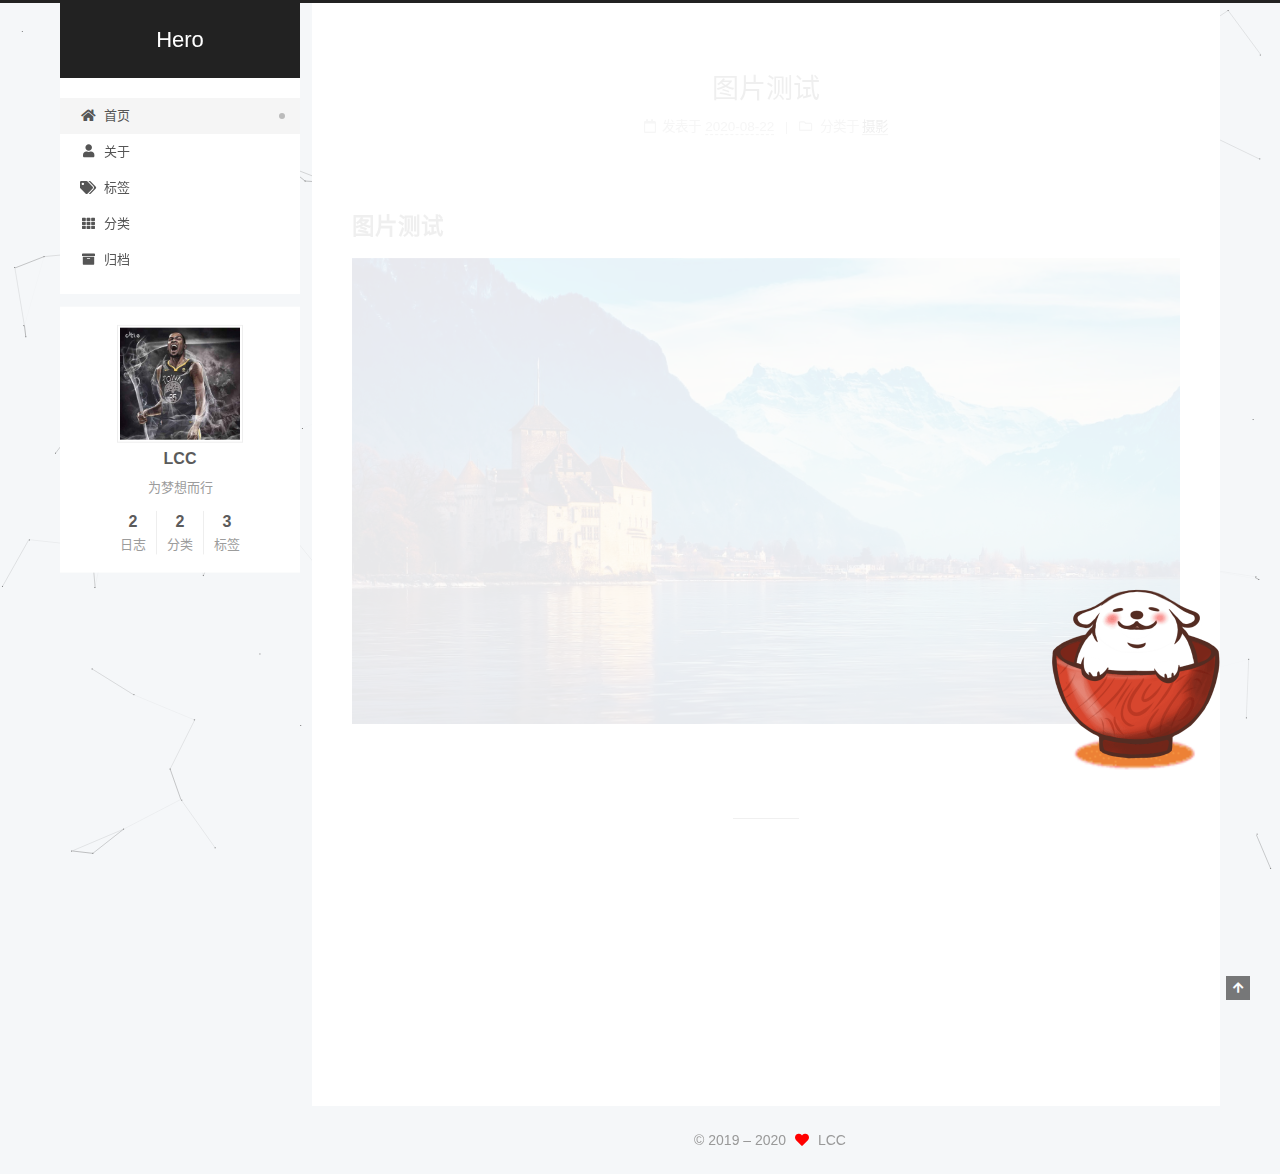
<file: index.html>
<!DOCTYPE html>
<html lang="zh-CN">
<head>
  <meta charset="UTF-8">
<meta name="viewport" content="width=device-width, initial-scale=1, maximum-scale=2">
<meta name="theme-color" content="#222">
<meta name="generator" content="Hexo 5.1.0">
  <link rel="apple-touch-icon" sizes="180x180" href="/images/apple-touch-icon-next.png">
  <link rel="icon" type="image/png" sizes="32x32" href="/images/favicon-32x32-next.png">
  <link rel="icon" type="image/png" sizes="16x16" href="/images/favicon-16x16-next.png">
  <link rel="mask-icon" href="/images/logo.svg" color="#222">

<link rel="stylesheet" href="/css/main.css">


<link rel="stylesheet" href="/lib/font-awesome/css/all.min.css">

<script id="hexo-configurations">
    var NexT = window.NexT || {};
    var CONFIG = {"hostname":"yoursite.com","root":"/","scheme":"Pisces","version":"7.8.0","exturl":false,"sidebar":{"position":"left","display":"post","padding":18,"offset":12,"onmobile":false},"copycode":{"enable":false,"show_result":false,"style":null},"back2top":{"enable":true,"sidebar":false,"scrollpercent":false},"bookmark":{"enable":false,"color":"#222","save":"auto"},"fancybox":false,"mediumzoom":false,"lazyload":false,"pangu":false,"comments":{"style":"tabs","active":null,"storage":true,"lazyload":false,"nav":null},"algolia":{"hits":{"per_page":10},"labels":{"input_placeholder":"Search for Posts","hits_empty":"We didn't find any results for the search: ${query}","hits_stats":"${hits} results found in ${time} ms"}},"localsearch":{"enable":false,"trigger":"auto","top_n_per_article":1,"unescape":false,"preload":false},"motion":{"enable":true,"async":false,"transition":{"post_block":"fadeIn","post_header":"slideDownIn","post_body":"slideDownIn","coll_header":"slideLeftIn","sidebar":"slideUpIn"}}};
  </script>

  <meta name="description" content="为梦想而行">
<meta property="og:type" content="website">
<meta property="og:title" content="Hero">
<meta property="og:url" content="http://yoursite.com/index.html">
<meta property="og:site_name" content="Hero">
<meta property="og:description" content="为梦想而行">
<meta property="og:locale" content="zh_CN">
<meta property="article:author" content="LCC">
<meta name="twitter:card" content="summary">

<link rel="canonical" href="http://yoursite.com/">


<script id="page-configurations">
  // https://hexo.io/docs/variables.html
  CONFIG.page = {
    sidebar: "",
    isHome : true,
    isPost : false,
    lang   : 'zh-CN'
  };
</script>

  <title>Hero</title>
  






  <noscript>
  <style>
  .use-motion .brand,
  .use-motion .menu-item,
  .sidebar-inner,
  .use-motion .post-block,
  .use-motion .pagination,
  .use-motion .comments,
  .use-motion .post-header,
  .use-motion .post-body,
  .use-motion .collection-header { opacity: initial; }

  .use-motion .site-title,
  .use-motion .site-subtitle {
    opacity: initial;
    top: initial;
  }

  .use-motion .logo-line-before i { left: initial; }
  .use-motion .logo-line-after i { right: initial; }
  </style>
</noscript>

</head>

<body itemscope itemtype="http://schema.org/WebPage">
  <div class="container use-motion">
    <div class="headband"></div>

    <header class="header" itemscope itemtype="http://schema.org/WPHeader">
      <div class="header-inner"><div class="site-brand-container">
  <div class="site-nav-toggle">
    <div class="toggle" aria-label="切换导航栏">
      <span class="toggle-line toggle-line-first"></span>
      <span class="toggle-line toggle-line-middle"></span>
      <span class="toggle-line toggle-line-last"></span>
    </div>
  </div>

  <div class="site-meta">

    <a href="/" class="brand" rel="start">
      <span class="logo-line-before"><i></i></span>
      <h1 class="site-title">Hero</h1>
      <span class="logo-line-after"><i></i></span>
    </a>
  </div>

  <div class="site-nav-right">
    <div class="toggle popup-trigger">
    </div>
  </div>
</div>




<nav class="site-nav">
  <ul id="menu" class="main-menu menu">
        <li class="menu-item menu-item-home">

    <a href="/" rel="section"><i class="fa fa-home fa-fw"></i>首页</a>

  </li>
        <li class="menu-item menu-item-about">

    <a href="/about/" rel="section"><i class="fa fa-user fa-fw"></i>关于</a>

  </li>
        <li class="menu-item menu-item-tags">

    <a href="/tags/" rel="section"><i class="fa fa-tags fa-fw"></i>标签</a>

  </li>
        <li class="menu-item menu-item-categories">

    <a href="/categories/" rel="section"><i class="fa fa-th fa-fw"></i>分类</a>

  </li>
        <li class="menu-item menu-item-archives">

    <a href="/archives/" rel="section"><i class="fa fa-archive fa-fw"></i>归档</a>

  </li>
  </ul>
</nav>




</div>
    </header>

    
  <div class="back-to-top">
    <i class="fa fa-arrow-up"></i>
    <span>0%</span>
  </div>


    <main class="main">
      <div class="main-inner">
        <div class="content-wrap">
          

          <div class="content index posts-expand">
            
      
  
  
  <article itemscope itemtype="http://schema.org/Article" class="post-block" lang="zh-CN">
    <link itemprop="mainEntityOfPage" href="http://yoursite.com/2020/08/22/%E5%9B%BE%E7%89%87%E6%B5%8B%E8%AF%95/">

    <span hidden itemprop="author" itemscope itemtype="http://schema.org/Person">
      <meta itemprop="image" content="/images/durant.jpg">
      <meta itemprop="name" content="LCC">
      <meta itemprop="description" content="为梦想而行">
    </span>

    <span hidden itemprop="publisher" itemscope itemtype="http://schema.org/Organization">
      <meta itemprop="name" content="Hero">
    </span>
      <header class="post-header">
        <h2 class="post-title" itemprop="name headline">
          
            <a href="/2020/08/22/%E5%9B%BE%E7%89%87%E6%B5%8B%E8%AF%95/" class="post-title-link" itemprop="url">图片测试</a>
        </h2>

        <div class="post-meta">
            <span class="post-meta-item">
              <span class="post-meta-item-icon">
                <i class="far fa-calendar"></i>
              </span>
              <span class="post-meta-item-text">发表于</span>
              

              <time title="创建时间：2020-08-22 18:20:02 / 修改时间：18:26:39" itemprop="dateCreated datePublished" datetime="2020-08-22T18:20:02+08:00">2020-08-22</time>
            </span>
            <span class="post-meta-item">
              <span class="post-meta-item-icon">
                <i class="far fa-folder"></i>
              </span>
              <span class="post-meta-item-text">分类于</span>
                <span itemprop="about" itemscope itemtype="http://schema.org/Thing">
                  <a href="/categories/%E6%91%84%E5%BD%B1/" itemprop="url" rel="index"><span itemprop="name">摄影</span></a>
                </span>
            </span>

          

        </div>
      </header>

    
    
    
    <div class="post-body" itemprop="articleBody">

      
          <h3 id="图片测试"><a href="#图片测试" class="headerlink" title="图片测试"></a>图片测试</h3><p><img src="/2020/08/22/%E5%9B%BE%E7%89%87%E6%B5%8B%E8%AF%95/timg.jpg"></p>

      
    </div>
    
	
	<div>
	  
    </div>

    
    
    
      <footer class="post-footer">
        <div class="post-eof"></div>
      </footer>
  </article>
  
  
  

      
  
  
  <article itemscope itemtype="http://schema.org/Article" class="post-block" lang="zh-CN">
    <link itemprop="mainEntityOfPage" href="http://yoursite.com/2020/08/22/%E6%AC%A2%E8%BF%8E%E6%9D%A5%E5%88%B0%E6%88%91%E7%9A%84%E4%B8%96%E7%95%8C/">

    <span hidden itemprop="author" itemscope itemtype="http://schema.org/Person">
      <meta itemprop="image" content="/images/durant.jpg">
      <meta itemprop="name" content="LCC">
      <meta itemprop="description" content="为梦想而行">
    </span>

    <span hidden itemprop="publisher" itemscope itemtype="http://schema.org/Organization">
      <meta itemprop="name" content="Hero">
    </span>
      <header class="post-header">
        <h2 class="post-title" itemprop="name headline">
          
            <a href="/2020/08/22/%E6%AC%A2%E8%BF%8E%E6%9D%A5%E5%88%B0%E6%88%91%E7%9A%84%E4%B8%96%E7%95%8C/" class="post-title-link" itemprop="url">欢迎来到我的世界</a>
        </h2>

        <div class="post-meta">
            <span class="post-meta-item">
              <span class="post-meta-item-icon">
                <i class="far fa-calendar"></i>
              </span>
              <span class="post-meta-item-text">发表于</span>
              

              <time title="创建时间：2020-08-22 16:16:12 / 修改时间：16:20:06" itemprop="dateCreated datePublished" datetime="2020-08-22T16:16:12+08:00">2020-08-22</time>
            </span>
            <span class="post-meta-item">
              <span class="post-meta-item-icon">
                <i class="far fa-folder"></i>
              </span>
              <span class="post-meta-item-text">分类于</span>
                <span itemprop="about" itemscope itemtype="http://schema.org/Thing">
                  <a href="/categories/%E6%9D%82%E8%B0%88/" itemprop="url" rel="index"><span itemprop="name">杂谈</span></a>
                </span>
            </span>

          

        </div>
      </header>

    
    
    
    <div class="post-body" itemprop="articleBody">

      
          <p>​    欢迎来到我的世界！Respect….</p>

      
    </div>
    
	
	<div>
	  
    </div>

    
    
    
      <footer class="post-footer">
        <div class="post-eof"></div>
      </footer>
  </article>
  
  
  


  



          </div>
          

<script>
  window.addEventListener('tabs:register', () => {
    let { activeClass } = CONFIG.comments;
    if (CONFIG.comments.storage) {
      activeClass = localStorage.getItem('comments_active') || activeClass;
    }
    if (activeClass) {
      let activeTab = document.querySelector(`a[href="#comment-${activeClass}"]`);
      if (activeTab) {
        activeTab.click();
      }
    }
  });
  if (CONFIG.comments.storage) {
    window.addEventListener('tabs:click', event => {
      if (!event.target.matches('.tabs-comment .tab-content .tab-pane')) return;
      let commentClass = event.target.classList[1];
      localStorage.setItem('comments_active', commentClass);
    });
  }
</script>

        </div>
          
  
  <div class="toggle sidebar-toggle">
    <span class="toggle-line toggle-line-first"></span>
    <span class="toggle-line toggle-line-middle"></span>
    <span class="toggle-line toggle-line-last"></span>
  </div>

  <aside class="sidebar">
    <div class="sidebar-inner">

      <ul class="sidebar-nav motion-element">
        <li class="sidebar-nav-toc">
          文章目录
        </li>
        <li class="sidebar-nav-overview">
          站点概览
        </li>
      </ul>

      <!--noindex-->
      <div class="post-toc-wrap sidebar-panel">
      </div>
      <!--/noindex-->

      <div class="site-overview-wrap sidebar-panel">
        <div class="site-author motion-element" itemprop="author" itemscope itemtype="http://schema.org/Person">
    <img class="site-author-image" itemprop="image" alt="LCC"
      src="/images/durant.jpg">
  <p class="site-author-name" itemprop="name">LCC</p>
  <div class="site-description" itemprop="description">为梦想而行</div>
</div>
<div class="site-state-wrap motion-element">
  <nav class="site-state">
      <div class="site-state-item site-state-posts">
          <a href="/archives/">
        
          <span class="site-state-item-count">2</span>
          <span class="site-state-item-name">日志</span>
        </a>
      </div>
      <div class="site-state-item site-state-categories">
            <a href="/categories/">
          
        <span class="site-state-item-count">2</span>
        <span class="site-state-item-name">分类</span></a>
      </div>
      <div class="site-state-item site-state-tags">
            <a href="/tags/">
          
        <span class="site-state-item-count">3</span>
        <span class="site-state-item-name">标签</span></a>
      </div>
  </nav>
</div>



      </div>

    </div>
  </aside>
  <div id="sidebar-dimmer"></div>


      </div>
    </main>

    <footer class="footer">
      <div class="footer-inner">
        

        

<div class="copyright">
  
  &copy; 2019 – 
  <span itemprop="copyrightYear">2020</span>
  <span class="with-love">
    <i class="fa fa-heart"></i>
  </span>
  <span class="author" itemprop="copyrightHolder">LCC</span>
</div>

        








      </div>
    </footer>
  </div>

  
  
  <script color='0,0,0' opacity='0.5' zIndex='-1' count='150' src="/lib/canvas-nest/canvas-nest.min.js"></script>
  <script src="/lib/anime.min.js"></script>
  <script src="/lib/velocity/velocity.min.js"></script>
  <script src="/lib/velocity/velocity.ui.min.js"></script>

<script src="/js/utils.js"></script>

<script src="/js/motion.js"></script>


<script src="/js/schemes/pisces.js"></script>


<script src="/js/next-boot.js"></script>




  















  

  

<script src="/live2dw/lib/L2Dwidget.min.js?094cbace49a39548bed64abff5988b05"></script><script>L2Dwidget.init({"pluginRootPath":"live2dw/","pluginJsPath":"lib/","pluginModelPath":"assets/","tagMode":false,"model":{"jsonPath":"/live2dw/assets/wanko.model.json"},"display":{"position":"right","width":300,"height":500},"mobile":{"show":false},"log":false});</script></body>
</html>
<!-- 页面点击小红心 -->
<script type="text/javascript" src="/js/src/clicklove.js"></script>
</file>
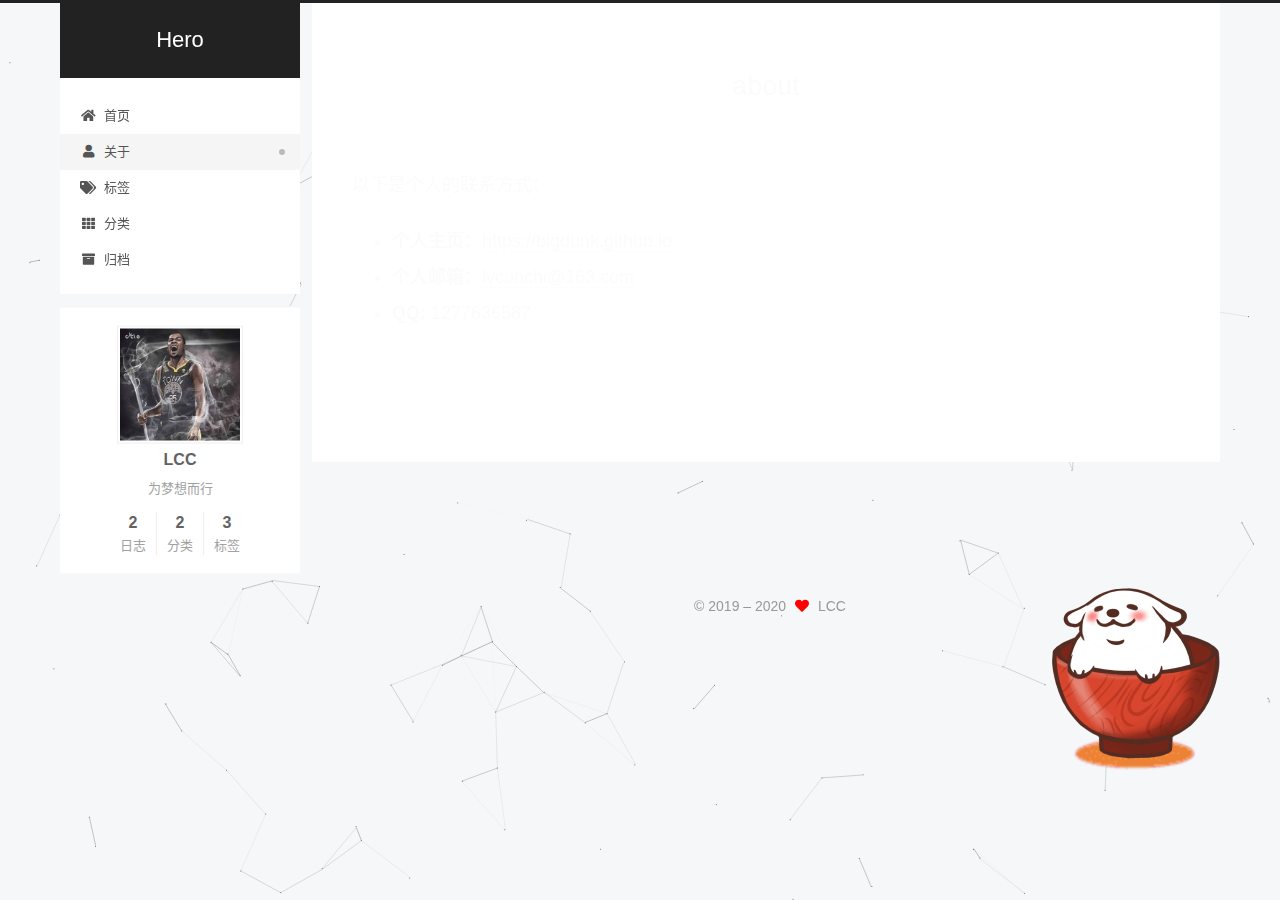
<file: about/index.html>
<!DOCTYPE html>
<html lang="zh-CN">
<head>
  <meta charset="UTF-8">
<meta name="viewport" content="width=device-width, initial-scale=1, maximum-scale=2">
<meta name="theme-color" content="#222">
<meta name="generator" content="Hexo 5.1.0">
  <link rel="apple-touch-icon" sizes="180x180" href="/images/apple-touch-icon-next.png">
  <link rel="icon" type="image/png" sizes="32x32" href="/images/favicon-32x32-next.png">
  <link rel="icon" type="image/png" sizes="16x16" href="/images/favicon-16x16-next.png">
  <link rel="mask-icon" href="/images/logo.svg" color="#222">

<link rel="stylesheet" href="/css/main.css">


<link rel="stylesheet" href="/lib/font-awesome/css/all.min.css">

<script id="hexo-configurations">
    var NexT = window.NexT || {};
    var CONFIG = {"hostname":"yoursite.com","root":"/","scheme":"Pisces","version":"7.8.0","exturl":false,"sidebar":{"position":"left","display":"post","padding":18,"offset":12,"onmobile":false},"copycode":{"enable":false,"show_result":false,"style":null},"back2top":{"enable":true,"sidebar":false,"scrollpercent":false},"bookmark":{"enable":false,"color":"#222","save":"auto"},"fancybox":false,"mediumzoom":false,"lazyload":false,"pangu":false,"comments":{"style":"tabs","active":null,"storage":true,"lazyload":false,"nav":null},"algolia":{"hits":{"per_page":10},"labels":{"input_placeholder":"Search for Posts","hits_empty":"We didn't find any results for the search: ${query}","hits_stats":"${hits} results found in ${time} ms"}},"localsearch":{"enable":false,"trigger":"auto","top_n_per_article":1,"unescape":false,"preload":false},"motion":{"enable":true,"async":false,"transition":{"post_block":"fadeIn","post_header":"slideDownIn","post_body":"slideDownIn","coll_header":"slideLeftIn","sidebar":"slideUpIn"}}};
  </script>

  <meta name="description" content="以下是个人的联系方式：  个人主页：https:&#x2F;&#x2F;bigdunk.github.io 个人邮箱：&amp;#108;&amp;#118;&amp;#x63;&amp;#x75;&amp;#x6e;&amp;#99;&amp;#x68;&amp;#105;&amp;#64;&amp;#x31;&amp;#54;&amp;#x33;&amp;#x2e;&amp;#x63;&amp;#111;&amp;#x6d; QQ: 1277636587  ​">
<meta property="og:type" content="website">
<meta property="og:title" content="about">
<meta property="og:url" content="http://yoursite.com/about/index.html">
<meta property="og:site_name" content="Hero">
<meta property="og:description" content="以下是个人的联系方式：  个人主页：https:&#x2F;&#x2F;bigdunk.github.io 个人邮箱：&amp;#108;&amp;#118;&amp;#x63;&amp;#x75;&amp;#x6e;&amp;#99;&amp;#x68;&amp;#105;&amp;#64;&amp;#x31;&amp;#54;&amp;#x33;&amp;#x2e;&amp;#x63;&amp;#111;&amp;#x6d; QQ: 1277636587  ​">
<meta property="og:locale" content="zh_CN">
<meta property="article:published_time" content="2020-08-22T08:35:48.650Z">
<meta property="article:modified_time" content="2020-08-22T08:35:48.650Z">
<meta property="article:author" content="LCC">
<meta name="twitter:card" content="summary">

<link rel="canonical" href="http://yoursite.com/about/">


<script id="page-configurations">
  // https://hexo.io/docs/variables.html
  CONFIG.page = {
    sidebar: "",
    isHome : false,
    isPost : false,
    lang   : 'zh-CN'
  };
</script>

  <title>about | Hero
</title>
  






  <noscript>
  <style>
  .use-motion .brand,
  .use-motion .menu-item,
  .sidebar-inner,
  .use-motion .post-block,
  .use-motion .pagination,
  .use-motion .comments,
  .use-motion .post-header,
  .use-motion .post-body,
  .use-motion .collection-header { opacity: initial; }

  .use-motion .site-title,
  .use-motion .site-subtitle {
    opacity: initial;
    top: initial;
  }

  .use-motion .logo-line-before i { left: initial; }
  .use-motion .logo-line-after i { right: initial; }
  </style>
</noscript>

</head>

<body itemscope itemtype="http://schema.org/WebPage">
  <div class="container use-motion">
    <div class="headband"></div>

    <header class="header" itemscope itemtype="http://schema.org/WPHeader">
      <div class="header-inner"><div class="site-brand-container">
  <div class="site-nav-toggle">
    <div class="toggle" aria-label="切换导航栏">
      <span class="toggle-line toggle-line-first"></span>
      <span class="toggle-line toggle-line-middle"></span>
      <span class="toggle-line toggle-line-last"></span>
    </div>
  </div>

  <div class="site-meta">

    <a href="/" class="brand" rel="start">
      <span class="logo-line-before"><i></i></span>
      <h1 class="site-title">Hero</h1>
      <span class="logo-line-after"><i></i></span>
    </a>
  </div>

  <div class="site-nav-right">
    <div class="toggle popup-trigger">
    </div>
  </div>
</div>




<nav class="site-nav">
  <ul id="menu" class="main-menu menu">
        <li class="menu-item menu-item-home">

    <a href="/" rel="section"><i class="fa fa-home fa-fw"></i>首页</a>

  </li>
        <li class="menu-item menu-item-about">

    <a href="/about/" rel="section"><i class="fa fa-user fa-fw"></i>关于</a>

  </li>
        <li class="menu-item menu-item-tags">

    <a href="/tags/" rel="section"><i class="fa fa-tags fa-fw"></i>标签</a>

  </li>
        <li class="menu-item menu-item-categories">

    <a href="/categories/" rel="section"><i class="fa fa-th fa-fw"></i>分类</a>

  </li>
        <li class="menu-item menu-item-archives">

    <a href="/archives/" rel="section"><i class="fa fa-archive fa-fw"></i>归档</a>

  </li>
  </ul>
</nav>




</div>
    </header>

    
  <div class="back-to-top">
    <i class="fa fa-arrow-up"></i>
    <span>0%</span>
  </div>


    <main class="main">
      <div class="main-inner">
        <div class="content-wrap">
          
  
  

          <div class="content page posts-expand">
            

    
    
    
    <div class="post-block" lang="zh-CN">
      <header class="post-header">

<h1 class="post-title" itemprop="name headline">about
</h1>

<div class="post-meta">
  

</div>

</header>

      
      
      
      <div class="post-body">
          <p>   以下是个人的联系方式：</p>
<ul>
<li><strong>个人主页：</strong><a target="_blank" rel="noopener" href="https://bigdunk.github.io/">https://bigdunk.github.io</a></li>
<li><strong>个人邮箱：</strong><a href="mailto:&#108;&#118;&#x63;&#x75;&#x6e;&#99;&#x68;&#105;&#64;&#x31;&#54;&#x33;&#x2e;&#x63;&#111;&#x6d;">&#108;&#118;&#x63;&#x75;&#x6e;&#99;&#x68;&#105;&#64;&#x31;&#54;&#x33;&#x2e;&#x63;&#111;&#x6d;</a></li>
<li><strong>QQ:</strong> 1277636587</li>
</ul>
<p>​                                      </p>

      </div>
      
      
      
    </div>
    

    
    
    


          </div>
          

<script>
  window.addEventListener('tabs:register', () => {
    let { activeClass } = CONFIG.comments;
    if (CONFIG.comments.storage) {
      activeClass = localStorage.getItem('comments_active') || activeClass;
    }
    if (activeClass) {
      let activeTab = document.querySelector(`a[href="#comment-${activeClass}"]`);
      if (activeTab) {
        activeTab.click();
      }
    }
  });
  if (CONFIG.comments.storage) {
    window.addEventListener('tabs:click', event => {
      if (!event.target.matches('.tabs-comment .tab-content .tab-pane')) return;
      let commentClass = event.target.classList[1];
      localStorage.setItem('comments_active', commentClass);
    });
  }
</script>

        </div>
          
  
  <div class="toggle sidebar-toggle">
    <span class="toggle-line toggle-line-first"></span>
    <span class="toggle-line toggle-line-middle"></span>
    <span class="toggle-line toggle-line-last"></span>
  </div>

  <aside class="sidebar">
    <div class="sidebar-inner">

      <ul class="sidebar-nav motion-element">
        <li class="sidebar-nav-toc">
          文章目录
        </li>
        <li class="sidebar-nav-overview">
          站点概览
        </li>
      </ul>

      <!--noindex-->
      <div class="post-toc-wrap sidebar-panel">
      </div>
      <!--/noindex-->

      <div class="site-overview-wrap sidebar-panel">
        <div class="site-author motion-element" itemprop="author" itemscope itemtype="http://schema.org/Person">
    <img class="site-author-image" itemprop="image" alt="LCC"
      src="/images/durant.jpg">
  <p class="site-author-name" itemprop="name">LCC</p>
  <div class="site-description" itemprop="description">为梦想而行</div>
</div>
<div class="site-state-wrap motion-element">
  <nav class="site-state">
      <div class="site-state-item site-state-posts">
          <a href="/archives/">
        
          <span class="site-state-item-count">2</span>
          <span class="site-state-item-name">日志</span>
        </a>
      </div>
      <div class="site-state-item site-state-categories">
            <a href="/categories/">
          
        <span class="site-state-item-count">2</span>
        <span class="site-state-item-name">分类</span></a>
      </div>
      <div class="site-state-item site-state-tags">
            <a href="/tags/">
          
        <span class="site-state-item-count">3</span>
        <span class="site-state-item-name">标签</span></a>
      </div>
  </nav>
</div>



      </div>

    </div>
  </aside>
  <div id="sidebar-dimmer"></div>


      </div>
    </main>

    <footer class="footer">
      <div class="footer-inner">
        

        

<div class="copyright">
  
  &copy; 2019 – 
  <span itemprop="copyrightYear">2020</span>
  <span class="with-love">
    <i class="fa fa-heart"></i>
  </span>
  <span class="author" itemprop="copyrightHolder">LCC</span>
</div>

        








      </div>
    </footer>
  </div>

  
  
  <script color='0,0,0' opacity='0.5' zIndex='-1' count='150' src="/lib/canvas-nest/canvas-nest.min.js"></script>
  <script src="/lib/anime.min.js"></script>
  <script src="/lib/velocity/velocity.min.js"></script>
  <script src="/lib/velocity/velocity.ui.min.js"></script>

<script src="/js/utils.js"></script>

<script src="/js/motion.js"></script>


<script src="/js/schemes/pisces.js"></script>


<script src="/js/next-boot.js"></script>




  















  

  

<script src="/live2dw/lib/L2Dwidget.min.js?094cbace49a39548bed64abff5988b05"></script><script>L2Dwidget.init({"pluginRootPath":"live2dw/","pluginJsPath":"lib/","pluginModelPath":"assets/","tagMode":false,"model":{"jsonPath":"/live2dw/assets/wanko.model.json"},"display":{"position":"right","width":300,"height":500},"mobile":{"show":false},"log":false});</script></body>
</html>
<!-- 页面点击小红心 -->
<script type="text/javascript" src="/js/src/clicklove.js"></script>
</file>
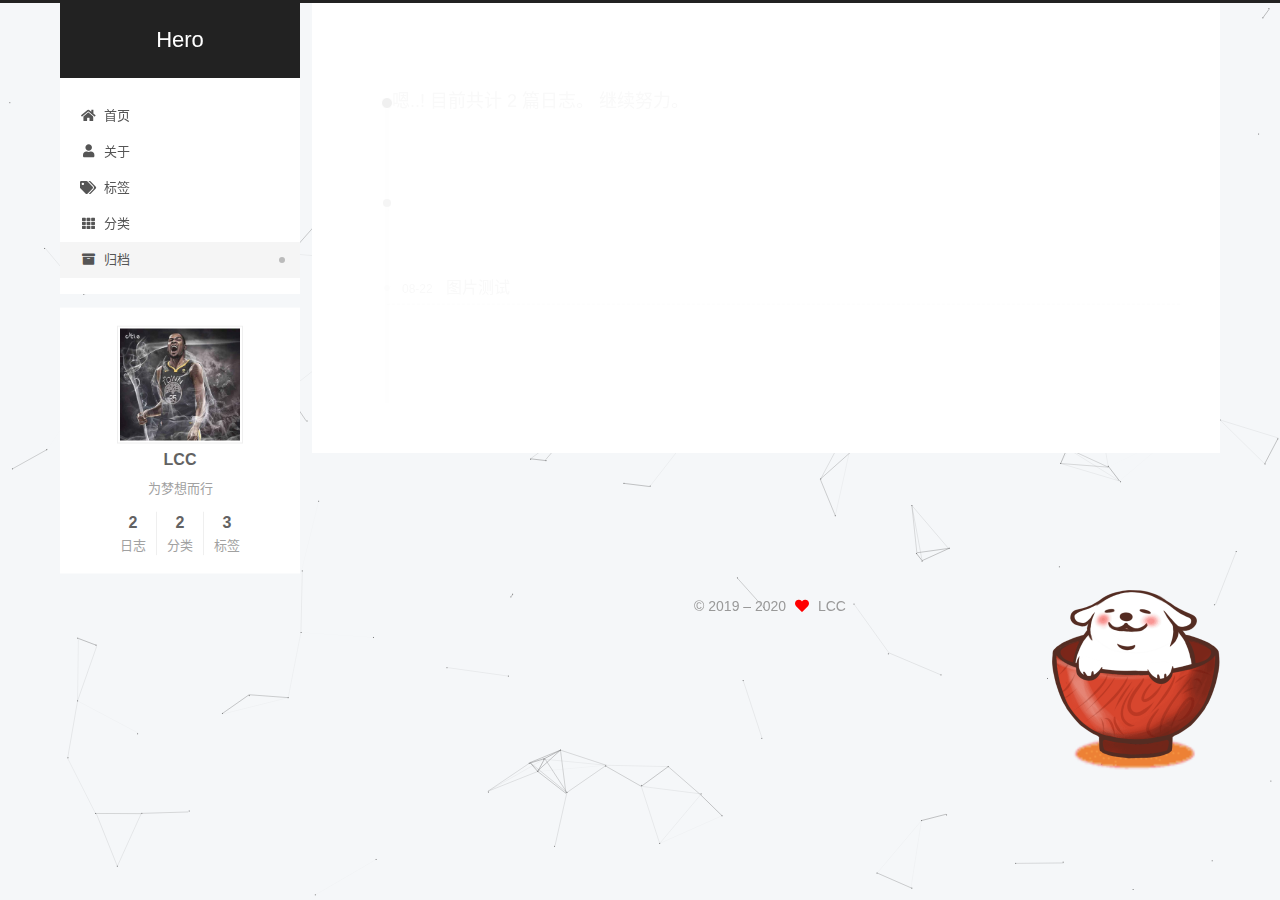
<file: archives/index.html>
<!DOCTYPE html>
<html lang="zh-CN">
<head>
  <meta charset="UTF-8">
<meta name="viewport" content="width=device-width, initial-scale=1, maximum-scale=2">
<meta name="theme-color" content="#222">
<meta name="generator" content="Hexo 5.1.0">
  <link rel="apple-touch-icon" sizes="180x180" href="/images/apple-touch-icon-next.png">
  <link rel="icon" type="image/png" sizes="32x32" href="/images/favicon-32x32-next.png">
  <link rel="icon" type="image/png" sizes="16x16" href="/images/favicon-16x16-next.png">
  <link rel="mask-icon" href="/images/logo.svg" color="#222">

<link rel="stylesheet" href="/css/main.css">


<link rel="stylesheet" href="/lib/font-awesome/css/all.min.css">

<script id="hexo-configurations">
    var NexT = window.NexT || {};
    var CONFIG = {"hostname":"yoursite.com","root":"/","scheme":"Pisces","version":"7.8.0","exturl":false,"sidebar":{"position":"left","display":"post","padding":18,"offset":12,"onmobile":false},"copycode":{"enable":false,"show_result":false,"style":null},"back2top":{"enable":true,"sidebar":false,"scrollpercent":false},"bookmark":{"enable":false,"color":"#222","save":"auto"},"fancybox":false,"mediumzoom":false,"lazyload":false,"pangu":false,"comments":{"style":"tabs","active":null,"storage":true,"lazyload":false,"nav":null},"algolia":{"hits":{"per_page":10},"labels":{"input_placeholder":"Search for Posts","hits_empty":"We didn't find any results for the search: ${query}","hits_stats":"${hits} results found in ${time} ms"}},"localsearch":{"enable":false,"trigger":"auto","top_n_per_article":1,"unescape":false,"preload":false},"motion":{"enable":true,"async":false,"transition":{"post_block":"fadeIn","post_header":"slideDownIn","post_body":"slideDownIn","coll_header":"slideLeftIn","sidebar":"slideUpIn"}}};
  </script>

  <meta name="description" content="为梦想而行">
<meta property="og:type" content="website">
<meta property="og:title" content="Hero">
<meta property="og:url" content="http://yoursite.com/archives/index.html">
<meta property="og:site_name" content="Hero">
<meta property="og:description" content="为梦想而行">
<meta property="og:locale" content="zh_CN">
<meta property="article:author" content="LCC">
<meta name="twitter:card" content="summary">

<link rel="canonical" href="http://yoursite.com/archives/">


<script id="page-configurations">
  // https://hexo.io/docs/variables.html
  CONFIG.page = {
    sidebar: "",
    isHome : false,
    isPost : false,
    lang   : 'zh-CN'
  };
</script>

  <title>归档 | Hero</title>
  






  <noscript>
  <style>
  .use-motion .brand,
  .use-motion .menu-item,
  .sidebar-inner,
  .use-motion .post-block,
  .use-motion .pagination,
  .use-motion .comments,
  .use-motion .post-header,
  .use-motion .post-body,
  .use-motion .collection-header { opacity: initial; }

  .use-motion .site-title,
  .use-motion .site-subtitle {
    opacity: initial;
    top: initial;
  }

  .use-motion .logo-line-before i { left: initial; }
  .use-motion .logo-line-after i { right: initial; }
  </style>
</noscript>

</head>

<body itemscope itemtype="http://schema.org/WebPage">
  <div class="container use-motion">
    <div class="headband"></div>

    <header class="header" itemscope itemtype="http://schema.org/WPHeader">
      <div class="header-inner"><div class="site-brand-container">
  <div class="site-nav-toggle">
    <div class="toggle" aria-label="切换导航栏">
      <span class="toggle-line toggle-line-first"></span>
      <span class="toggle-line toggle-line-middle"></span>
      <span class="toggle-line toggle-line-last"></span>
    </div>
  </div>

  <div class="site-meta">

    <a href="/" class="brand" rel="start">
      <span class="logo-line-before"><i></i></span>
      <h1 class="site-title">Hero</h1>
      <span class="logo-line-after"><i></i></span>
    </a>
  </div>

  <div class="site-nav-right">
    <div class="toggle popup-trigger">
    </div>
  </div>
</div>




<nav class="site-nav">
  <ul id="menu" class="main-menu menu">
        <li class="menu-item menu-item-home">

    <a href="/" rel="section"><i class="fa fa-home fa-fw"></i>首页</a>

  </li>
        <li class="menu-item menu-item-about">

    <a href="/about/" rel="section"><i class="fa fa-user fa-fw"></i>关于</a>

  </li>
        <li class="menu-item menu-item-tags">

    <a href="/tags/" rel="section"><i class="fa fa-tags fa-fw"></i>标签</a>

  </li>
        <li class="menu-item menu-item-categories">

    <a href="/categories/" rel="section"><i class="fa fa-th fa-fw"></i>分类</a>

  </li>
        <li class="menu-item menu-item-archives">

    <a href="/archives/" rel="section"><i class="fa fa-archive fa-fw"></i>归档</a>

  </li>
  </ul>
</nav>




</div>
    </header>

    
  <div class="back-to-top">
    <i class="fa fa-arrow-up"></i>
    <span>0%</span>
  </div>


    <main class="main">
      <div class="main-inner">
        <div class="content-wrap">
          

          <div class="content archive">
            

  
  
  
  <div class="post-block">
    <div class="posts-collapse">
      <div class="collection-title">
        <span class="collection-header">嗯..! 目前共计 2 篇日志。 继续努力。</span>
      </div>

      
    <div class="collection-year">
      <span class="collection-header">2020</span>
    </div>

  <article itemscope itemtype="http://schema.org/Article">
    <header class="post-header">

      <div class="post-meta">
        <time itemprop="dateCreated"
              datetime="2020-08-22T18:20:02+08:00"
              content="2020-08-22">
          08-22
        </time>
      </div>

      <div class="post-title">
          <a class="post-title-link" href="/2020/08/22/%E5%9B%BE%E7%89%87%E6%B5%8B%E8%AF%95/" itemprop="url">
            <span itemprop="name">图片测试</span>
          </a>
      </div>

    </header>
  </article>

  <article itemscope itemtype="http://schema.org/Article">
    <header class="post-header">

      <div class="post-meta">
        <time itemprop="dateCreated"
              datetime="2020-08-22T16:16:12+08:00"
              content="2020-08-22">
          08-22
        </time>
      </div>

      <div class="post-title">
          <a class="post-title-link" href="/2020/08/22/%E6%AC%A2%E8%BF%8E%E6%9D%A5%E5%88%B0%E6%88%91%E7%9A%84%E4%B8%96%E7%95%8C/" itemprop="url">
            <span itemprop="name">欢迎来到我的世界</span>
          </a>
      </div>

    </header>
  </article>


    </div>
  </div>
  
  
  

  



          </div>
          

<script>
  window.addEventListener('tabs:register', () => {
    let { activeClass } = CONFIG.comments;
    if (CONFIG.comments.storage) {
      activeClass = localStorage.getItem('comments_active') || activeClass;
    }
    if (activeClass) {
      let activeTab = document.querySelector(`a[href="#comment-${activeClass}"]`);
      if (activeTab) {
        activeTab.click();
      }
    }
  });
  if (CONFIG.comments.storage) {
    window.addEventListener('tabs:click', event => {
      if (!event.target.matches('.tabs-comment .tab-content .tab-pane')) return;
      let commentClass = event.target.classList[1];
      localStorage.setItem('comments_active', commentClass);
    });
  }
</script>

        </div>
          
  
  <div class="toggle sidebar-toggle">
    <span class="toggle-line toggle-line-first"></span>
    <span class="toggle-line toggle-line-middle"></span>
    <span class="toggle-line toggle-line-last"></span>
  </div>

  <aside class="sidebar">
    <div class="sidebar-inner">

      <ul class="sidebar-nav motion-element">
        <li class="sidebar-nav-toc">
          文章目录
        </li>
        <li class="sidebar-nav-overview">
          站点概览
        </li>
      </ul>

      <!--noindex-->
      <div class="post-toc-wrap sidebar-panel">
      </div>
      <!--/noindex-->

      <div class="site-overview-wrap sidebar-panel">
        <div class="site-author motion-element" itemprop="author" itemscope itemtype="http://schema.org/Person">
    <img class="site-author-image" itemprop="image" alt="LCC"
      src="/images/durant.jpg">
  <p class="site-author-name" itemprop="name">LCC</p>
  <div class="site-description" itemprop="description">为梦想而行</div>
</div>
<div class="site-state-wrap motion-element">
  <nav class="site-state">
      <div class="site-state-item site-state-posts">
          <a href="/archives/">
        
          <span class="site-state-item-count">2</span>
          <span class="site-state-item-name">日志</span>
        </a>
      </div>
      <div class="site-state-item site-state-categories">
            <a href="/categories/">
          
        <span class="site-state-item-count">2</span>
        <span class="site-state-item-name">分类</span></a>
      </div>
      <div class="site-state-item site-state-tags">
            <a href="/tags/">
          
        <span class="site-state-item-count">3</span>
        <span class="site-state-item-name">标签</span></a>
      </div>
  </nav>
</div>



      </div>

    </div>
  </aside>
  <div id="sidebar-dimmer"></div>


      </div>
    </main>

    <footer class="footer">
      <div class="footer-inner">
        

        

<div class="copyright">
  
  &copy; 2019 – 
  <span itemprop="copyrightYear">2020</span>
  <span class="with-love">
    <i class="fa fa-heart"></i>
  </span>
  <span class="author" itemprop="copyrightHolder">LCC</span>
</div>

        








      </div>
    </footer>
  </div>

  
  
  <script color='0,0,0' opacity='0.5' zIndex='-1' count='150' src="/lib/canvas-nest/canvas-nest.min.js"></script>
  <script src="/lib/anime.min.js"></script>
  <script src="/lib/velocity/velocity.min.js"></script>
  <script src="/lib/velocity/velocity.ui.min.js"></script>

<script src="/js/utils.js"></script>

<script src="/js/motion.js"></script>


<script src="/js/schemes/pisces.js"></script>


<script src="/js/next-boot.js"></script>




  















  

  

<script src="/live2dw/lib/L2Dwidget.min.js?094cbace49a39548bed64abff5988b05"></script><script>L2Dwidget.init({"pluginRootPath":"live2dw/","pluginJsPath":"lib/","pluginModelPath":"assets/","tagMode":false,"model":{"jsonPath":"/live2dw/assets/wanko.model.json"},"display":{"position":"right","width":300,"height":500},"mobile":{"show":false},"log":false});</script></body>
</html>
<!-- 页面点击小红心 -->
<script type="text/javascript" src="/js/src/clicklove.js"></script>
</file>
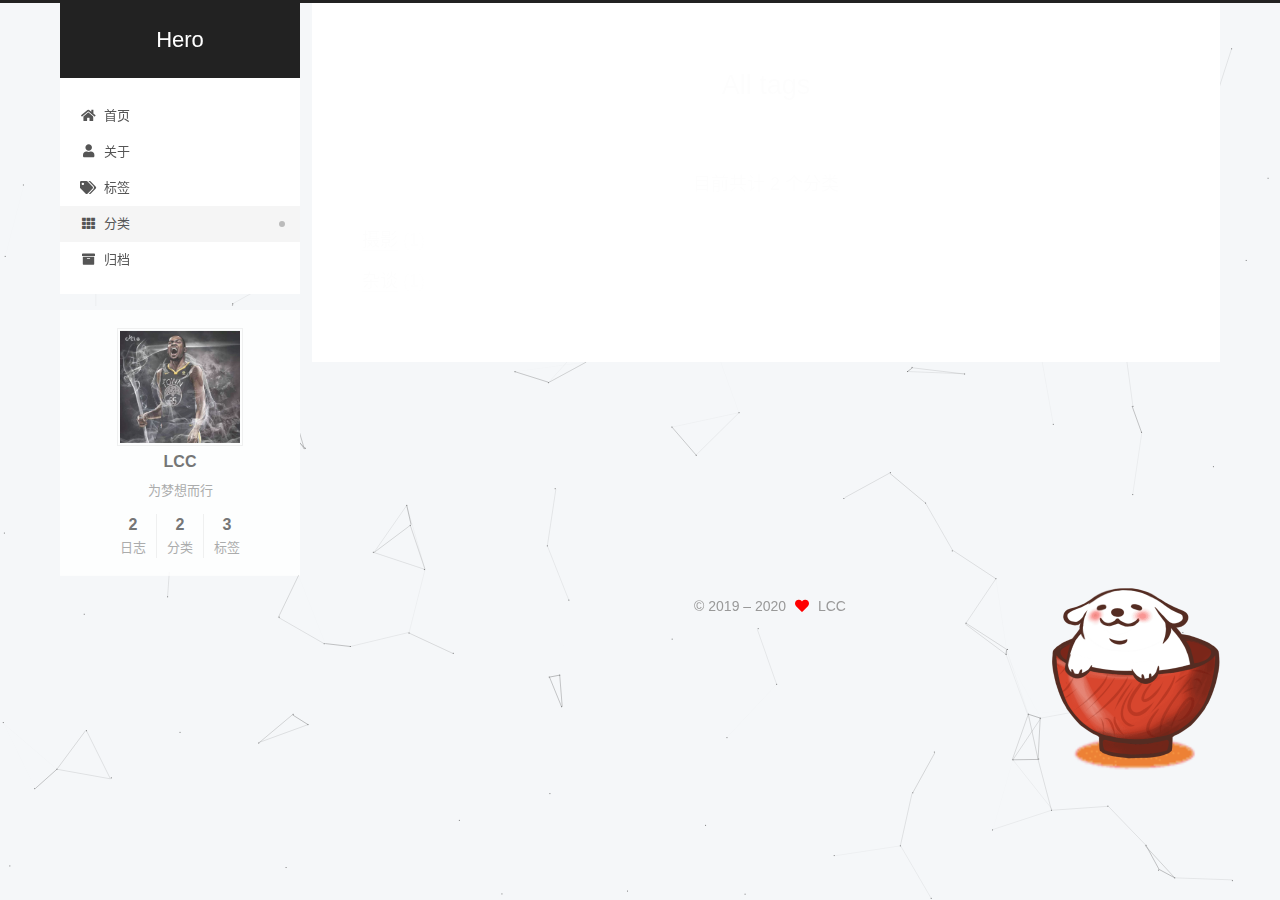
<file: categories/index.html>
<!DOCTYPE html>
<html lang="zh-CN">
<head>
  <meta charset="UTF-8">
<meta name="viewport" content="width=device-width, initial-scale=1, maximum-scale=2">
<meta name="theme-color" content="#222">
<meta name="generator" content="Hexo 5.1.0">
  <link rel="apple-touch-icon" sizes="180x180" href="/images/apple-touch-icon-next.png">
  <link rel="icon" type="image/png" sizes="32x32" href="/images/favicon-32x32-next.png">
  <link rel="icon" type="image/png" sizes="16x16" href="/images/favicon-16x16-next.png">
  <link rel="mask-icon" href="/images/logo.svg" color="#222">

<link rel="stylesheet" href="/css/main.css">


<link rel="stylesheet" href="/lib/font-awesome/css/all.min.css">

<script id="hexo-configurations">
    var NexT = window.NexT || {};
    var CONFIG = {"hostname":"yoursite.com","root":"/","scheme":"Pisces","version":"7.8.0","exturl":false,"sidebar":{"position":"left","display":"post","padding":18,"offset":12,"onmobile":false},"copycode":{"enable":false,"show_result":false,"style":null},"back2top":{"enable":true,"sidebar":false,"scrollpercent":false},"bookmark":{"enable":false,"color":"#222","save":"auto"},"fancybox":false,"mediumzoom":false,"lazyload":false,"pangu":false,"comments":{"style":"tabs","active":null,"storage":true,"lazyload":false,"nav":null},"algolia":{"hits":{"per_page":10},"labels":{"input_placeholder":"Search for Posts","hits_empty":"We didn't find any results for the search: ${query}","hits_stats":"${hits} results found in ${time} ms"}},"localsearch":{"enable":false,"trigger":"auto","top_n_per_article":1,"unescape":false,"preload":false},"motion":{"enable":true,"async":false,"transition":{"post_block":"fadeIn","post_header":"slideDownIn","post_body":"slideDownIn","coll_header":"slideLeftIn","sidebar":"slideUpIn"}}};
  </script>

  <meta name="description" content="为梦想而行">
<meta property="og:type" content="website">
<meta property="og:title" content="All tags">
<meta property="og:url" content="http://yoursite.com/categories/index.html">
<meta property="og:site_name" content="Hero">
<meta property="og:description" content="为梦想而行">
<meta property="og:locale" content="zh_CN">
<meta property="article:published_time" content="2020-08-22T07:56:17.000Z">
<meta property="article:modified_time" content="2020-08-22T07:57:59.004Z">
<meta property="article:author" content="LCC">
<meta name="twitter:card" content="summary">

<link rel="canonical" href="http://yoursite.com/categories/">


<script id="page-configurations">
  // https://hexo.io/docs/variables.html
  CONFIG.page = {
    sidebar: "",
    isHome : false,
    isPost : false,
    lang   : 'zh-CN'
  };
</script>

  <title>All tags | Hero
</title>
  






  <noscript>
  <style>
  .use-motion .brand,
  .use-motion .menu-item,
  .sidebar-inner,
  .use-motion .post-block,
  .use-motion .pagination,
  .use-motion .comments,
  .use-motion .post-header,
  .use-motion .post-body,
  .use-motion .collection-header { opacity: initial; }

  .use-motion .site-title,
  .use-motion .site-subtitle {
    opacity: initial;
    top: initial;
  }

  .use-motion .logo-line-before i { left: initial; }
  .use-motion .logo-line-after i { right: initial; }
  </style>
</noscript>

</head>

<body itemscope itemtype="http://schema.org/WebPage">
  <div class="container use-motion">
    <div class="headband"></div>

    <header class="header" itemscope itemtype="http://schema.org/WPHeader">
      <div class="header-inner"><div class="site-brand-container">
  <div class="site-nav-toggle">
    <div class="toggle" aria-label="切换导航栏">
      <span class="toggle-line toggle-line-first"></span>
      <span class="toggle-line toggle-line-middle"></span>
      <span class="toggle-line toggle-line-last"></span>
    </div>
  </div>

  <div class="site-meta">

    <a href="/" class="brand" rel="start">
      <span class="logo-line-before"><i></i></span>
      <h1 class="site-title">Hero</h1>
      <span class="logo-line-after"><i></i></span>
    </a>
  </div>

  <div class="site-nav-right">
    <div class="toggle popup-trigger">
    </div>
  </div>
</div>




<nav class="site-nav">
  <ul id="menu" class="main-menu menu">
        <li class="menu-item menu-item-home">

    <a href="/" rel="section"><i class="fa fa-home fa-fw"></i>首页</a>

  </li>
        <li class="menu-item menu-item-about">

    <a href="/about/" rel="section"><i class="fa fa-user fa-fw"></i>关于</a>

  </li>
        <li class="menu-item menu-item-tags">

    <a href="/tags/" rel="section"><i class="fa fa-tags fa-fw"></i>标签</a>

  </li>
        <li class="menu-item menu-item-categories">

    <a href="/categories/" rel="section"><i class="fa fa-th fa-fw"></i>分类</a>

  </li>
        <li class="menu-item menu-item-archives">

    <a href="/archives/" rel="section"><i class="fa fa-archive fa-fw"></i>归档</a>

  </li>
  </ul>
</nav>




</div>
    </header>

    
  <div class="back-to-top">
    <i class="fa fa-arrow-up"></i>
    <span>0%</span>
  </div>


    <main class="main">
      <div class="main-inner">
        <div class="content-wrap">
          
  
  

          <div class="content page posts-expand">
            

    
    
    
    <div class="post-block" lang="zh-CN">
      <header class="post-header">

<h1 class="post-title" itemprop="name headline">All tags
</h1>

<div class="post-meta">
  

</div>

</header>

      
      
      
      <div class="post-body">
          <div class="category-all-page">
            <div class="category-all-title">
              目前共计 2 个分类
            </div>
            <div class="category-all">
              <ul class="category-list"><li class="category-list-item"><a class="category-list-link" href="/categories/%E6%91%84%E5%BD%B1/">摄影</a><span class="category-list-count">1</span></li><li class="category-list-item"><a class="category-list-link" href="/categories/%E6%9D%82%E8%B0%88/">杂谈</a><span class="category-list-count">1</span></li></ul>
            </div>
          </div>
        
      </div>
      
      
      
    </div>
    

    
    
    


          </div>
          

<script>
  window.addEventListener('tabs:register', () => {
    let { activeClass } = CONFIG.comments;
    if (CONFIG.comments.storage) {
      activeClass = localStorage.getItem('comments_active') || activeClass;
    }
    if (activeClass) {
      let activeTab = document.querySelector(`a[href="#comment-${activeClass}"]`);
      if (activeTab) {
        activeTab.click();
      }
    }
  });
  if (CONFIG.comments.storage) {
    window.addEventListener('tabs:click', event => {
      if (!event.target.matches('.tabs-comment .tab-content .tab-pane')) return;
      let commentClass = event.target.classList[1];
      localStorage.setItem('comments_active', commentClass);
    });
  }
</script>

        </div>
          
  
  <div class="toggle sidebar-toggle">
    <span class="toggle-line toggle-line-first"></span>
    <span class="toggle-line toggle-line-middle"></span>
    <span class="toggle-line toggle-line-last"></span>
  </div>

  <aside class="sidebar">
    <div class="sidebar-inner">

      <ul class="sidebar-nav motion-element">
        <li class="sidebar-nav-toc">
          文章目录
        </li>
        <li class="sidebar-nav-overview">
          站点概览
        </li>
      </ul>

      <!--noindex-->
      <div class="post-toc-wrap sidebar-panel">
      </div>
      <!--/noindex-->

      <div class="site-overview-wrap sidebar-panel">
        <div class="site-author motion-element" itemprop="author" itemscope itemtype="http://schema.org/Person">
    <img class="site-author-image" itemprop="image" alt="LCC"
      src="/images/durant.jpg">
  <p class="site-author-name" itemprop="name">LCC</p>
  <div class="site-description" itemprop="description">为梦想而行</div>
</div>
<div class="site-state-wrap motion-element">
  <nav class="site-state">
      <div class="site-state-item site-state-posts">
          <a href="/archives/">
        
          <span class="site-state-item-count">2</span>
          <span class="site-state-item-name">日志</span>
        </a>
      </div>
      <div class="site-state-item site-state-categories">
            <a href="/categories/">
          
        <span class="site-state-item-count">2</span>
        <span class="site-state-item-name">分类</span></a>
      </div>
      <div class="site-state-item site-state-tags">
            <a href="/tags/">
          
        <span class="site-state-item-count">3</span>
        <span class="site-state-item-name">标签</span></a>
      </div>
  </nav>
</div>



      </div>

    </div>
  </aside>
  <div id="sidebar-dimmer"></div>


      </div>
    </main>

    <footer class="footer">
      <div class="footer-inner">
        

        

<div class="copyright">
  
  &copy; 2019 – 
  <span itemprop="copyrightYear">2020</span>
  <span class="with-love">
    <i class="fa fa-heart"></i>
  </span>
  <span class="author" itemprop="copyrightHolder">LCC</span>
</div>

        








      </div>
    </footer>
  </div>

  
  
  <script color='0,0,0' opacity='0.5' zIndex='-1' count='150' src="/lib/canvas-nest/canvas-nest.min.js"></script>
  <script src="/lib/anime.min.js"></script>
  <script src="/lib/velocity/velocity.min.js"></script>
  <script src="/lib/velocity/velocity.ui.min.js"></script>

<script src="/js/utils.js"></script>

<script src="/js/motion.js"></script>


<script src="/js/schemes/pisces.js"></script>


<script src="/js/next-boot.js"></script>




  















  

  

<script src="/live2dw/lib/L2Dwidget.min.js?094cbace49a39548bed64abff5988b05"></script><script>L2Dwidget.init({"pluginRootPath":"live2dw/","pluginJsPath":"lib/","pluginModelPath":"assets/","tagMode":false,"model":{"jsonPath":"/live2dw/assets/wanko.model.json"},"display":{"position":"right","width":300,"height":500},"mobile":{"show":false},"log":false});</script></body>
</html>
<!-- 页面点击小红心 -->
<script type="text/javascript" src="/js/src/clicklove.js"></script>
</file>
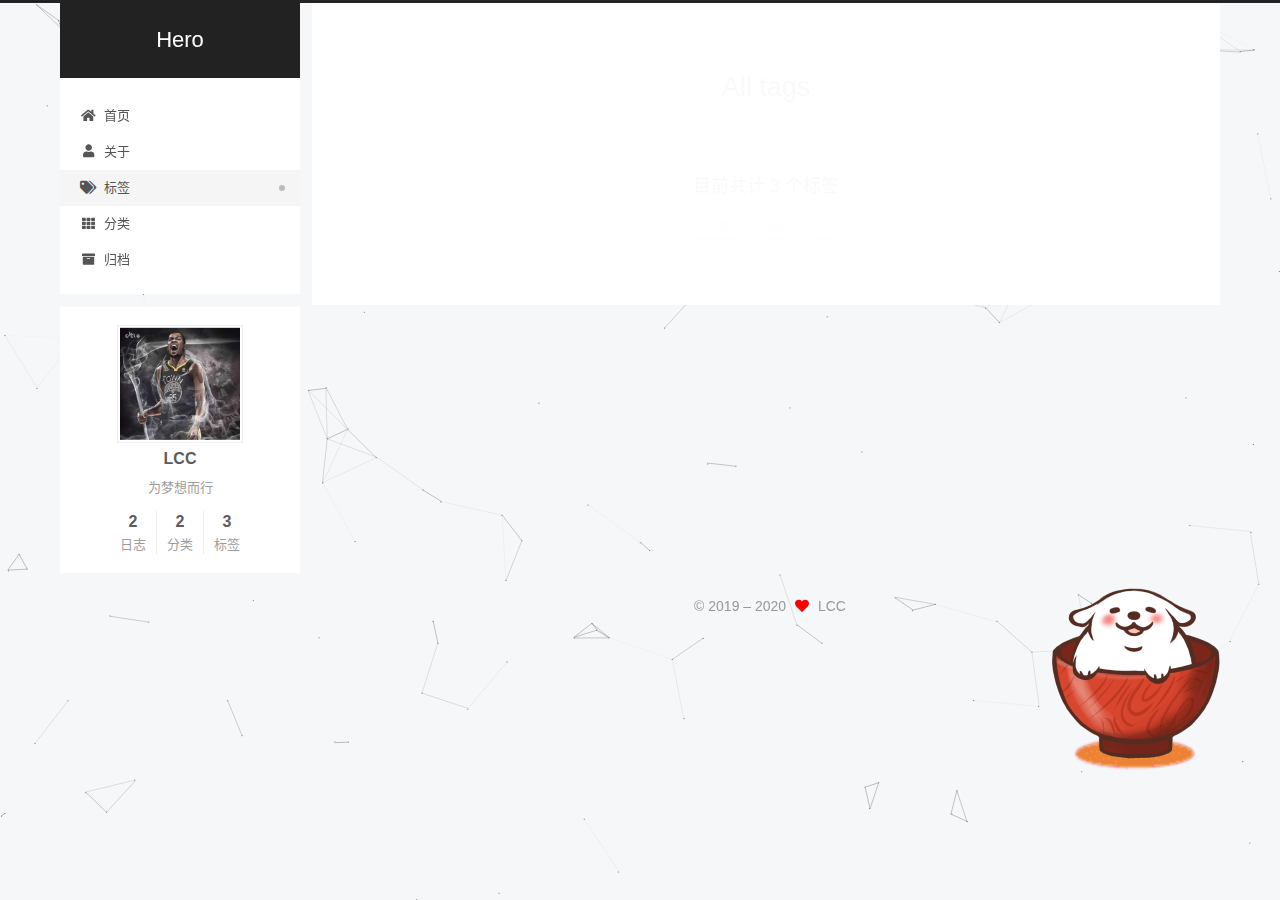
<file: tags/index.html>
<!DOCTYPE html>
<html lang="zh-CN">
<head>
  <meta charset="UTF-8">
<meta name="viewport" content="width=device-width, initial-scale=1, maximum-scale=2">
<meta name="theme-color" content="#222">
<meta name="generator" content="Hexo 5.1.0">
  <link rel="apple-touch-icon" sizes="180x180" href="/images/apple-touch-icon-next.png">
  <link rel="icon" type="image/png" sizes="32x32" href="/images/favicon-32x32-next.png">
  <link rel="icon" type="image/png" sizes="16x16" href="/images/favicon-16x16-next.png">
  <link rel="mask-icon" href="/images/logo.svg" color="#222">

<link rel="stylesheet" href="/css/main.css">


<link rel="stylesheet" href="/lib/font-awesome/css/all.min.css">

<script id="hexo-configurations">
    var NexT = window.NexT || {};
    var CONFIG = {"hostname":"yoursite.com","root":"/","scheme":"Pisces","version":"7.8.0","exturl":false,"sidebar":{"position":"left","display":"post","padding":18,"offset":12,"onmobile":false},"copycode":{"enable":false,"show_result":false,"style":null},"back2top":{"enable":true,"sidebar":false,"scrollpercent":false},"bookmark":{"enable":false,"color":"#222","save":"auto"},"fancybox":false,"mediumzoom":false,"lazyload":false,"pangu":false,"comments":{"style":"tabs","active":null,"storage":true,"lazyload":false,"nav":null},"algolia":{"hits":{"per_page":10},"labels":{"input_placeholder":"Search for Posts","hits_empty":"We didn't find any results for the search: ${query}","hits_stats":"${hits} results found in ${time} ms"}},"localsearch":{"enable":false,"trigger":"auto","top_n_per_article":1,"unescape":false,"preload":false},"motion":{"enable":true,"async":false,"transition":{"post_block":"fadeIn","post_header":"slideDownIn","post_body":"slideDownIn","coll_header":"slideLeftIn","sidebar":"slideUpIn"}}};
  </script>

  <meta name="description" content="为梦想而行">
<meta property="og:type" content="website">
<meta property="og:title" content="All tags">
<meta property="og:url" content="http://yoursite.com/tags/index.html">
<meta property="og:site_name" content="Hero">
<meta property="og:description" content="为梦想而行">
<meta property="og:locale" content="zh_CN">
<meta property="article:published_time" content="2020-08-22T07:59:04.000Z">
<meta property="article:modified_time" content="2020-08-22T08:00:04.340Z">
<meta property="article:author" content="LCC">
<meta name="twitter:card" content="summary">

<link rel="canonical" href="http://yoursite.com/tags/">


<script id="page-configurations">
  // https://hexo.io/docs/variables.html
  CONFIG.page = {
    sidebar: "",
    isHome : false,
    isPost : false,
    lang   : 'zh-CN'
  };
</script>

  <title>All tags | Hero
</title>
  






  <noscript>
  <style>
  .use-motion .brand,
  .use-motion .menu-item,
  .sidebar-inner,
  .use-motion .post-block,
  .use-motion .pagination,
  .use-motion .comments,
  .use-motion .post-header,
  .use-motion .post-body,
  .use-motion .collection-header { opacity: initial; }

  .use-motion .site-title,
  .use-motion .site-subtitle {
    opacity: initial;
    top: initial;
  }

  .use-motion .logo-line-before i { left: initial; }
  .use-motion .logo-line-after i { right: initial; }
  </style>
</noscript>

</head>

<body itemscope itemtype="http://schema.org/WebPage">
  <div class="container use-motion">
    <div class="headband"></div>

    <header class="header" itemscope itemtype="http://schema.org/WPHeader">
      <div class="header-inner"><div class="site-brand-container">
  <div class="site-nav-toggle">
    <div class="toggle" aria-label="切换导航栏">
      <span class="toggle-line toggle-line-first"></span>
      <span class="toggle-line toggle-line-middle"></span>
      <span class="toggle-line toggle-line-last"></span>
    </div>
  </div>

  <div class="site-meta">

    <a href="/" class="brand" rel="start">
      <span class="logo-line-before"><i></i></span>
      <h1 class="site-title">Hero</h1>
      <span class="logo-line-after"><i></i></span>
    </a>
  </div>

  <div class="site-nav-right">
    <div class="toggle popup-trigger">
    </div>
  </div>
</div>




<nav class="site-nav">
  <ul id="menu" class="main-menu menu">
        <li class="menu-item menu-item-home">

    <a href="/" rel="section"><i class="fa fa-home fa-fw"></i>首页</a>

  </li>
        <li class="menu-item menu-item-about">

    <a href="/about/" rel="section"><i class="fa fa-user fa-fw"></i>关于</a>

  </li>
        <li class="menu-item menu-item-tags">

    <a href="/tags/" rel="section"><i class="fa fa-tags fa-fw"></i>标签</a>

  </li>
        <li class="menu-item menu-item-categories">

    <a href="/categories/" rel="section"><i class="fa fa-th fa-fw"></i>分类</a>

  </li>
        <li class="menu-item menu-item-archives">

    <a href="/archives/" rel="section"><i class="fa fa-archive fa-fw"></i>归档</a>

  </li>
  </ul>
</nav>




</div>
    </header>

    
  <div class="back-to-top">
    <i class="fa fa-arrow-up"></i>
    <span>0%</span>
  </div>


    <main class="main">
      <div class="main-inner">
        <div class="content-wrap">
          
  
  

          <div class="content page posts-expand">
            

    
    
    
    <div class="post-block" lang="zh-CN">
      <header class="post-header">

<h1 class="post-title" itemprop="name headline">All tags
</h1>

<div class="post-meta">
  

</div>

</header>

      
      
      
      <div class="post-body">
          <div class="tag-cloud">
            <div class="tag-cloud-title">
              目前共计 3 个标签
            </div>
            <div class="tag-cloud-tags">
              <a href="/tags/%E4%B8%AA%E4%BA%BA%E7%AC%94%E8%AE%B0/" style="font-size: 12px; color: #ccc">个人笔记</a> <a href="/tags/%E6%91%84%E5%BD%B1/" style="font-size: 12px; color: #ccc">摄影</a> <a href="/tags/%E6%9D%82%E8%B0%88/" style="font-size: 12px; color: #ccc">杂谈</a>
            </div>
          </div>
        
      </div>
      
      
      
    </div>
    

    
    
    


          </div>
          

<script>
  window.addEventListener('tabs:register', () => {
    let { activeClass } = CONFIG.comments;
    if (CONFIG.comments.storage) {
      activeClass = localStorage.getItem('comments_active') || activeClass;
    }
    if (activeClass) {
      let activeTab = document.querySelector(`a[href="#comment-${activeClass}"]`);
      if (activeTab) {
        activeTab.click();
      }
    }
  });
  if (CONFIG.comments.storage) {
    window.addEventListener('tabs:click', event => {
      if (!event.target.matches('.tabs-comment .tab-content .tab-pane')) return;
      let commentClass = event.target.classList[1];
      localStorage.setItem('comments_active', commentClass);
    });
  }
</script>

        </div>
          
  
  <div class="toggle sidebar-toggle">
    <span class="toggle-line toggle-line-first"></span>
    <span class="toggle-line toggle-line-middle"></span>
    <span class="toggle-line toggle-line-last"></span>
  </div>

  <aside class="sidebar">
    <div class="sidebar-inner">

      <ul class="sidebar-nav motion-element">
        <li class="sidebar-nav-toc">
          文章目录
        </li>
        <li class="sidebar-nav-overview">
          站点概览
        </li>
      </ul>

      <!--noindex-->
      <div class="post-toc-wrap sidebar-panel">
      </div>
      <!--/noindex-->

      <div class="site-overview-wrap sidebar-panel">
        <div class="site-author motion-element" itemprop="author" itemscope itemtype="http://schema.org/Person">
    <img class="site-author-image" itemprop="image" alt="LCC"
      src="/images/durant.jpg">
  <p class="site-author-name" itemprop="name">LCC</p>
  <div class="site-description" itemprop="description">为梦想而行</div>
</div>
<div class="site-state-wrap motion-element">
  <nav class="site-state">
      <div class="site-state-item site-state-posts">
          <a href="/archives/">
        
          <span class="site-state-item-count">2</span>
          <span class="site-state-item-name">日志</span>
        </a>
      </div>
      <div class="site-state-item site-state-categories">
            <a href="/categories/">
          
        <span class="site-state-item-count">2</span>
        <span class="site-state-item-name">分类</span></a>
      </div>
      <div class="site-state-item site-state-tags">
            <a href="/tags/">
          
        <span class="site-state-item-count">3</span>
        <span class="site-state-item-name">标签</span></a>
      </div>
  </nav>
</div>



      </div>

    </div>
  </aside>
  <div id="sidebar-dimmer"></div>


      </div>
    </main>

    <footer class="footer">
      <div class="footer-inner">
        

        

<div class="copyright">
  
  &copy; 2019 – 
  <span itemprop="copyrightYear">2020</span>
  <span class="with-love">
    <i class="fa fa-heart"></i>
  </span>
  <span class="author" itemprop="copyrightHolder">LCC</span>
</div>

        








      </div>
    </footer>
  </div>

  
  
  <script color='0,0,0' opacity='0.5' zIndex='-1' count='150' src="/lib/canvas-nest/canvas-nest.min.js"></script>
  <script src="/lib/anime.min.js"></script>
  <script src="/lib/velocity/velocity.min.js"></script>
  <script src="/lib/velocity/velocity.ui.min.js"></script>

<script src="/js/utils.js"></script>

<script src="/js/motion.js"></script>


<script src="/js/schemes/pisces.js"></script>


<script src="/js/next-boot.js"></script>




  















  

  

<script src="/live2dw/lib/L2Dwidget.min.js?094cbace49a39548bed64abff5988b05"></script><script>L2Dwidget.init({"pluginRootPath":"live2dw/","pluginJsPath":"lib/","pluginModelPath":"assets/","tagMode":false,"model":{"jsonPath":"/live2dw/assets/wanko.model.json"},"display":{"position":"right","width":300,"height":500},"mobile":{"show":false},"log":false});</script></body>
</html>
<!-- 页面点击小红心 -->
<script type="text/javascript" src="/js/src/clicklove.js"></script>
</file>
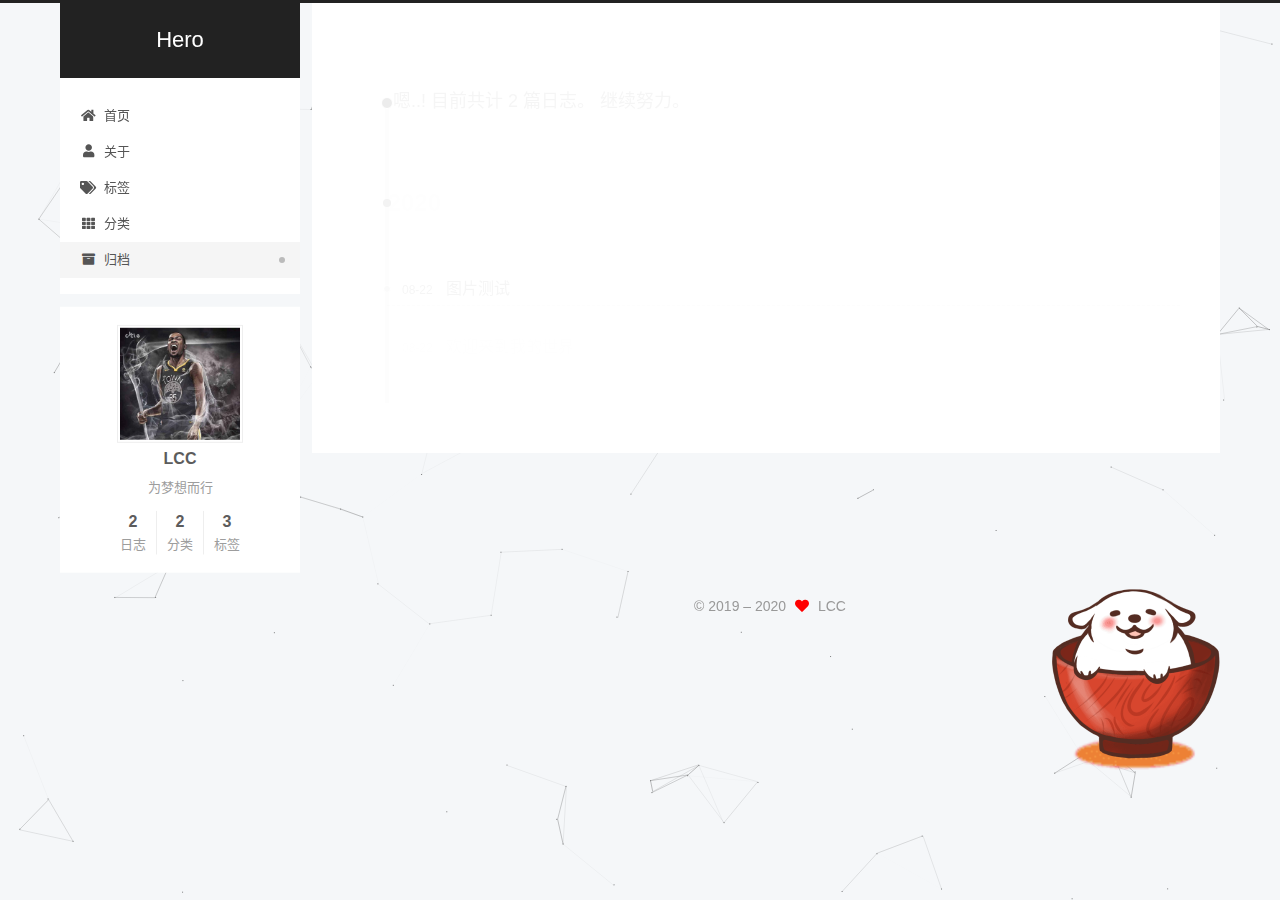
<file: archives/2020/index.html>
<!DOCTYPE html>
<html lang="zh-CN">
<head>
  <meta charset="UTF-8">
<meta name="viewport" content="width=device-width, initial-scale=1, maximum-scale=2">
<meta name="theme-color" content="#222">
<meta name="generator" content="Hexo 5.1.0">
  <link rel="apple-touch-icon" sizes="180x180" href="/images/apple-touch-icon-next.png">
  <link rel="icon" type="image/png" sizes="32x32" href="/images/favicon-32x32-next.png">
  <link rel="icon" type="image/png" sizes="16x16" href="/images/favicon-16x16-next.png">
  <link rel="mask-icon" href="/images/logo.svg" color="#222">

<link rel="stylesheet" href="/css/main.css">


<link rel="stylesheet" href="/lib/font-awesome/css/all.min.css">

<script id="hexo-configurations">
    var NexT = window.NexT || {};
    var CONFIG = {"hostname":"yoursite.com","root":"/","scheme":"Pisces","version":"7.8.0","exturl":false,"sidebar":{"position":"left","display":"post","padding":18,"offset":12,"onmobile":false},"copycode":{"enable":false,"show_result":false,"style":null},"back2top":{"enable":true,"sidebar":false,"scrollpercent":false},"bookmark":{"enable":false,"color":"#222","save":"auto"},"fancybox":false,"mediumzoom":false,"lazyload":false,"pangu":false,"comments":{"style":"tabs","active":null,"storage":true,"lazyload":false,"nav":null},"algolia":{"hits":{"per_page":10},"labels":{"input_placeholder":"Search for Posts","hits_empty":"We didn't find any results for the search: ${query}","hits_stats":"${hits} results found in ${time} ms"}},"localsearch":{"enable":false,"trigger":"auto","top_n_per_article":1,"unescape":false,"preload":false},"motion":{"enable":true,"async":false,"transition":{"post_block":"fadeIn","post_header":"slideDownIn","post_body":"slideDownIn","coll_header":"slideLeftIn","sidebar":"slideUpIn"}}};
  </script>

  <meta name="description" content="为梦想而行">
<meta property="og:type" content="website">
<meta property="og:title" content="Hero">
<meta property="og:url" content="http://yoursite.com/archives/2020/index.html">
<meta property="og:site_name" content="Hero">
<meta property="og:description" content="为梦想而行">
<meta property="og:locale" content="zh_CN">
<meta property="article:author" content="LCC">
<meta name="twitter:card" content="summary">

<link rel="canonical" href="http://yoursite.com/archives/2020/">


<script id="page-configurations">
  // https://hexo.io/docs/variables.html
  CONFIG.page = {
    sidebar: "",
    isHome : false,
    isPost : false,
    lang   : 'zh-CN'
  };
</script>

  <title>归档 | Hero</title>
  






  <noscript>
  <style>
  .use-motion .brand,
  .use-motion .menu-item,
  .sidebar-inner,
  .use-motion .post-block,
  .use-motion .pagination,
  .use-motion .comments,
  .use-motion .post-header,
  .use-motion .post-body,
  .use-motion .collection-header { opacity: initial; }

  .use-motion .site-title,
  .use-motion .site-subtitle {
    opacity: initial;
    top: initial;
  }

  .use-motion .logo-line-before i { left: initial; }
  .use-motion .logo-line-after i { right: initial; }
  </style>
</noscript>

</head>

<body itemscope itemtype="http://schema.org/WebPage">
  <div class="container use-motion">
    <div class="headband"></div>

    <header class="header" itemscope itemtype="http://schema.org/WPHeader">
      <div class="header-inner"><div class="site-brand-container">
  <div class="site-nav-toggle">
    <div class="toggle" aria-label="切换导航栏">
      <span class="toggle-line toggle-line-first"></span>
      <span class="toggle-line toggle-line-middle"></span>
      <span class="toggle-line toggle-line-last"></span>
    </div>
  </div>

  <div class="site-meta">

    <a href="/" class="brand" rel="start">
      <span class="logo-line-before"><i></i></span>
      <h1 class="site-title">Hero</h1>
      <span class="logo-line-after"><i></i></span>
    </a>
  </div>

  <div class="site-nav-right">
    <div class="toggle popup-trigger">
    </div>
  </div>
</div>




<nav class="site-nav">
  <ul id="menu" class="main-menu menu">
        <li class="menu-item menu-item-home">

    <a href="/" rel="section"><i class="fa fa-home fa-fw"></i>首页</a>

  </li>
        <li class="menu-item menu-item-about">

    <a href="/about/" rel="section"><i class="fa fa-user fa-fw"></i>关于</a>

  </li>
        <li class="menu-item menu-item-tags">

    <a href="/tags/" rel="section"><i class="fa fa-tags fa-fw"></i>标签</a>

  </li>
        <li class="menu-item menu-item-categories">

    <a href="/categories/" rel="section"><i class="fa fa-th fa-fw"></i>分类</a>

  </li>
        <li class="menu-item menu-item-archives">

    <a href="/archives/" rel="section"><i class="fa fa-archive fa-fw"></i>归档</a>

  </li>
  </ul>
</nav>




</div>
    </header>

    
  <div class="back-to-top">
    <i class="fa fa-arrow-up"></i>
    <span>0%</span>
  </div>


    <main class="main">
      <div class="main-inner">
        <div class="content-wrap">
          

          <div class="content archive">
            

  
  
  
  <div class="post-block">
    <div class="posts-collapse">
      <div class="collection-title">
        <span class="collection-header">嗯..! 目前共计 2 篇日志。 继续努力。</span>
      </div>

      
    <div class="collection-year">
      <span class="collection-header">2020</span>
    </div>

  <article itemscope itemtype="http://schema.org/Article">
    <header class="post-header">

      <div class="post-meta">
        <time itemprop="dateCreated"
              datetime="2020-08-22T18:20:02+08:00"
              content="2020-08-22">
          08-22
        </time>
      </div>

      <div class="post-title">
          <a class="post-title-link" href="/2020/08/22/%E5%9B%BE%E7%89%87%E6%B5%8B%E8%AF%95/" itemprop="url">
            <span itemprop="name">图片测试</span>
          </a>
      </div>

    </header>
  </article>

  <article itemscope itemtype="http://schema.org/Article">
    <header class="post-header">

      <div class="post-meta">
        <time itemprop="dateCreated"
              datetime="2020-08-22T16:16:12+08:00"
              content="2020-08-22">
          08-22
        </time>
      </div>

      <div class="post-title">
          <a class="post-title-link" href="/2020/08/22/%E6%AC%A2%E8%BF%8E%E6%9D%A5%E5%88%B0%E6%88%91%E7%9A%84%E4%B8%96%E7%95%8C/" itemprop="url">
            <span itemprop="name">欢迎来到我的世界</span>
          </a>
      </div>

    </header>
  </article>


    </div>
  </div>
  
  
  

  



          </div>
          

<script>
  window.addEventListener('tabs:register', () => {
    let { activeClass } = CONFIG.comments;
    if (CONFIG.comments.storage) {
      activeClass = localStorage.getItem('comments_active') || activeClass;
    }
    if (activeClass) {
      let activeTab = document.querySelector(`a[href="#comment-${activeClass}"]`);
      if (activeTab) {
        activeTab.click();
      }
    }
  });
  if (CONFIG.comments.storage) {
    window.addEventListener('tabs:click', event => {
      if (!event.target.matches('.tabs-comment .tab-content .tab-pane')) return;
      let commentClass = event.target.classList[1];
      localStorage.setItem('comments_active', commentClass);
    });
  }
</script>

        </div>
          
  
  <div class="toggle sidebar-toggle">
    <span class="toggle-line toggle-line-first"></span>
    <span class="toggle-line toggle-line-middle"></span>
    <span class="toggle-line toggle-line-last"></span>
  </div>

  <aside class="sidebar">
    <div class="sidebar-inner">

      <ul class="sidebar-nav motion-element">
        <li class="sidebar-nav-toc">
          文章目录
        </li>
        <li class="sidebar-nav-overview">
          站点概览
        </li>
      </ul>

      <!--noindex-->
      <div class="post-toc-wrap sidebar-panel">
      </div>
      <!--/noindex-->

      <div class="site-overview-wrap sidebar-panel">
        <div class="site-author motion-element" itemprop="author" itemscope itemtype="http://schema.org/Person">
    <img class="site-author-image" itemprop="image" alt="LCC"
      src="/images/durant.jpg">
  <p class="site-author-name" itemprop="name">LCC</p>
  <div class="site-description" itemprop="description">为梦想而行</div>
</div>
<div class="site-state-wrap motion-element">
  <nav class="site-state">
      <div class="site-state-item site-state-posts">
          <a href="/archives/">
        
          <span class="site-state-item-count">2</span>
          <span class="site-state-item-name">日志</span>
        </a>
      </div>
      <div class="site-state-item site-state-categories">
            <a href="/categories/">
          
        <span class="site-state-item-count">2</span>
        <span class="site-state-item-name">分类</span></a>
      </div>
      <div class="site-state-item site-state-tags">
            <a href="/tags/">
          
        <span class="site-state-item-count">3</span>
        <span class="site-state-item-name">标签</span></a>
      </div>
  </nav>
</div>



      </div>

    </div>
  </aside>
  <div id="sidebar-dimmer"></div>


      </div>
    </main>

    <footer class="footer">
      <div class="footer-inner">
        

        

<div class="copyright">
  
  &copy; 2019 – 
  <span itemprop="copyrightYear">2020</span>
  <span class="with-love">
    <i class="fa fa-heart"></i>
  </span>
  <span class="author" itemprop="copyrightHolder">LCC</span>
</div>

        








      </div>
    </footer>
  </div>

  
  
  <script color='0,0,0' opacity='0.5' zIndex='-1' count='150' src="/lib/canvas-nest/canvas-nest.min.js"></script>
  <script src="/lib/anime.min.js"></script>
  <script src="/lib/velocity/velocity.min.js"></script>
  <script src="/lib/velocity/velocity.ui.min.js"></script>

<script src="/js/utils.js"></script>

<script src="/js/motion.js"></script>


<script src="/js/schemes/pisces.js"></script>


<script src="/js/next-boot.js"></script>




  















  

  

<script src="/live2dw/lib/L2Dwidget.min.js?094cbace49a39548bed64abff5988b05"></script><script>L2Dwidget.init({"pluginRootPath":"live2dw/","pluginJsPath":"lib/","pluginModelPath":"assets/","tagMode":false,"model":{"jsonPath":"/live2dw/assets/wanko.model.json"},"display":{"position":"right","width":300,"height":500},"mobile":{"show":false},"log":false});</script></body>
</html>
<!-- 页面点击小红心 -->
<script type="text/javascript" src="/js/src/clicklove.js"></script>
</file>
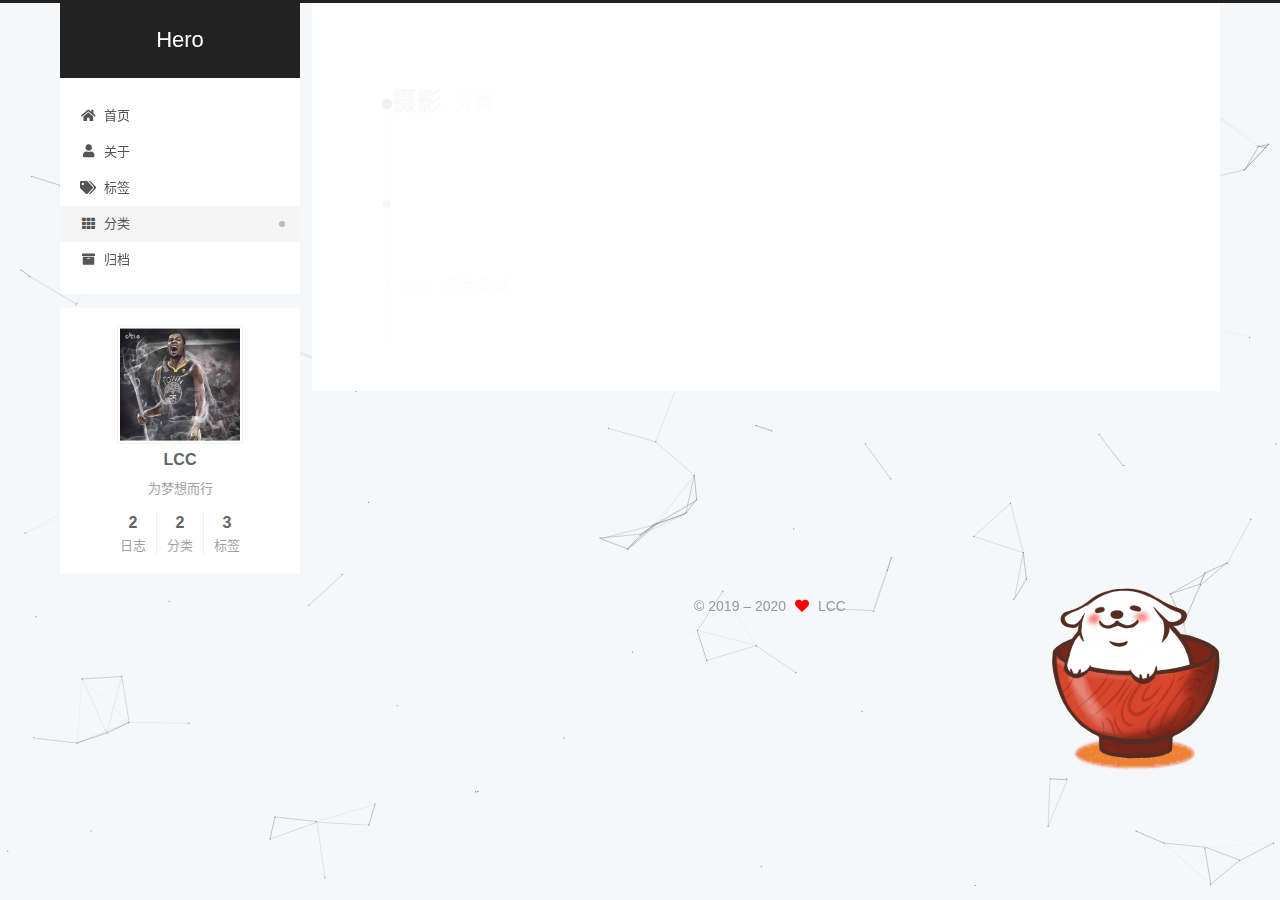
<file: categories/摄影/index.html>
<!DOCTYPE html>
<html lang="zh-CN">
<head>
  <meta charset="UTF-8">
<meta name="viewport" content="width=device-width, initial-scale=1, maximum-scale=2">
<meta name="theme-color" content="#222">
<meta name="generator" content="Hexo 5.1.0">
  <link rel="apple-touch-icon" sizes="180x180" href="/images/apple-touch-icon-next.png">
  <link rel="icon" type="image/png" sizes="32x32" href="/images/favicon-32x32-next.png">
  <link rel="icon" type="image/png" sizes="16x16" href="/images/favicon-16x16-next.png">
  <link rel="mask-icon" href="/images/logo.svg" color="#222">

<link rel="stylesheet" href="/css/main.css">


<link rel="stylesheet" href="/lib/font-awesome/css/all.min.css">

<script id="hexo-configurations">
    var NexT = window.NexT || {};
    var CONFIG = {"hostname":"yoursite.com","root":"/","scheme":"Pisces","version":"7.8.0","exturl":false,"sidebar":{"position":"left","display":"post","padding":18,"offset":12,"onmobile":false},"copycode":{"enable":false,"show_result":false,"style":null},"back2top":{"enable":true,"sidebar":false,"scrollpercent":false},"bookmark":{"enable":false,"color":"#222","save":"auto"},"fancybox":false,"mediumzoom":false,"lazyload":false,"pangu":false,"comments":{"style":"tabs","active":null,"storage":true,"lazyload":false,"nav":null},"algolia":{"hits":{"per_page":10},"labels":{"input_placeholder":"Search for Posts","hits_empty":"We didn't find any results for the search: ${query}","hits_stats":"${hits} results found in ${time} ms"}},"localsearch":{"enable":false,"trigger":"auto","top_n_per_article":1,"unescape":false,"preload":false},"motion":{"enable":true,"async":false,"transition":{"post_block":"fadeIn","post_header":"slideDownIn","post_body":"slideDownIn","coll_header":"slideLeftIn","sidebar":"slideUpIn"}}};
  </script>

  <meta name="description" content="为梦想而行">
<meta property="og:type" content="website">
<meta property="og:title" content="Hero">
<meta property="og:url" content="http://yoursite.com/categories/%E6%91%84%E5%BD%B1/index.html">
<meta property="og:site_name" content="Hero">
<meta property="og:description" content="为梦想而行">
<meta property="og:locale" content="zh_CN">
<meta property="article:author" content="LCC">
<meta name="twitter:card" content="summary">

<link rel="canonical" href="http://yoursite.com/categories/%E6%91%84%E5%BD%B1/">


<script id="page-configurations">
  // https://hexo.io/docs/variables.html
  CONFIG.page = {
    sidebar: "",
    isHome : false,
    isPost : false,
    lang   : 'zh-CN'
  };
</script>

  <title>分类: 摄影 | Hero</title>
  






  <noscript>
  <style>
  .use-motion .brand,
  .use-motion .menu-item,
  .sidebar-inner,
  .use-motion .post-block,
  .use-motion .pagination,
  .use-motion .comments,
  .use-motion .post-header,
  .use-motion .post-body,
  .use-motion .collection-header { opacity: initial; }

  .use-motion .site-title,
  .use-motion .site-subtitle {
    opacity: initial;
    top: initial;
  }

  .use-motion .logo-line-before i { left: initial; }
  .use-motion .logo-line-after i { right: initial; }
  </style>
</noscript>

</head>

<body itemscope itemtype="http://schema.org/WebPage">
  <div class="container use-motion">
    <div class="headband"></div>

    <header class="header" itemscope itemtype="http://schema.org/WPHeader">
      <div class="header-inner"><div class="site-brand-container">
  <div class="site-nav-toggle">
    <div class="toggle" aria-label="切换导航栏">
      <span class="toggle-line toggle-line-first"></span>
      <span class="toggle-line toggle-line-middle"></span>
      <span class="toggle-line toggle-line-last"></span>
    </div>
  </div>

  <div class="site-meta">

    <a href="/" class="brand" rel="start">
      <span class="logo-line-before"><i></i></span>
      <h1 class="site-title">Hero</h1>
      <span class="logo-line-after"><i></i></span>
    </a>
  </div>

  <div class="site-nav-right">
    <div class="toggle popup-trigger">
    </div>
  </div>
</div>




<nav class="site-nav">
  <ul id="menu" class="main-menu menu">
        <li class="menu-item menu-item-home">

    <a href="/" rel="section"><i class="fa fa-home fa-fw"></i>首页</a>

  </li>
        <li class="menu-item menu-item-about">

    <a href="/about/" rel="section"><i class="fa fa-user fa-fw"></i>关于</a>

  </li>
        <li class="menu-item menu-item-tags">

    <a href="/tags/" rel="section"><i class="fa fa-tags fa-fw"></i>标签</a>

  </li>
        <li class="menu-item menu-item-categories">

    <a href="/categories/" rel="section"><i class="fa fa-th fa-fw"></i>分类</a>

  </li>
        <li class="menu-item menu-item-archives">

    <a href="/archives/" rel="section"><i class="fa fa-archive fa-fw"></i>归档</a>

  </li>
  </ul>
</nav>




</div>
    </header>

    
  <div class="back-to-top">
    <i class="fa fa-arrow-up"></i>
    <span>0%</span>
  </div>


    <main class="main">
      <div class="main-inner">
        <div class="content-wrap">
          

          <div class="content category">
            

  
  
  
  <div class="post-block">
    <div class="posts-collapse">
      <div class="collection-title">
        <h2 class="collection-header">摄影
          <small>分类</small>
        </h2>
      </div>

      
    <div class="collection-year">
      <span class="collection-header">2020</span>
    </div>

  <article itemscope itemtype="http://schema.org/Article">
    <header class="post-header">

      <div class="post-meta">
        <time itemprop="dateCreated"
              datetime="2020-08-22T18:20:02+08:00"
              content="2020-08-22">
          08-22
        </time>
      </div>

      <div class="post-title">
          <a class="post-title-link" href="/2020/08/22/%E5%9B%BE%E7%89%87%E6%B5%8B%E8%AF%95/" itemprop="url">
            <span itemprop="name">图片测试</span>
          </a>
      </div>

    </header>
  </article>

    </div>
  </div>
  
  
  

  



          </div>
          

<script>
  window.addEventListener('tabs:register', () => {
    let { activeClass } = CONFIG.comments;
    if (CONFIG.comments.storage) {
      activeClass = localStorage.getItem('comments_active') || activeClass;
    }
    if (activeClass) {
      let activeTab = document.querySelector(`a[href="#comment-${activeClass}"]`);
      if (activeTab) {
        activeTab.click();
      }
    }
  });
  if (CONFIG.comments.storage) {
    window.addEventListener('tabs:click', event => {
      if (!event.target.matches('.tabs-comment .tab-content .tab-pane')) return;
      let commentClass = event.target.classList[1];
      localStorage.setItem('comments_active', commentClass);
    });
  }
</script>

        </div>
          
  
  <div class="toggle sidebar-toggle">
    <span class="toggle-line toggle-line-first"></span>
    <span class="toggle-line toggle-line-middle"></span>
    <span class="toggle-line toggle-line-last"></span>
  </div>

  <aside class="sidebar">
    <div class="sidebar-inner">

      <ul class="sidebar-nav motion-element">
        <li class="sidebar-nav-toc">
          文章目录
        </li>
        <li class="sidebar-nav-overview">
          站点概览
        </li>
      </ul>

      <!--noindex-->
      <div class="post-toc-wrap sidebar-panel">
      </div>
      <!--/noindex-->

      <div class="site-overview-wrap sidebar-panel">
        <div class="site-author motion-element" itemprop="author" itemscope itemtype="http://schema.org/Person">
    <img class="site-author-image" itemprop="image" alt="LCC"
      src="/images/durant.jpg">
  <p class="site-author-name" itemprop="name">LCC</p>
  <div class="site-description" itemprop="description">为梦想而行</div>
</div>
<div class="site-state-wrap motion-element">
  <nav class="site-state">
      <div class="site-state-item site-state-posts">
          <a href="/archives/">
        
          <span class="site-state-item-count">2</span>
          <span class="site-state-item-name">日志</span>
        </a>
      </div>
      <div class="site-state-item site-state-categories">
            <a href="/categories/">
          
        <span class="site-state-item-count">2</span>
        <span class="site-state-item-name">分类</span></a>
      </div>
      <div class="site-state-item site-state-tags">
            <a href="/tags/">
          
        <span class="site-state-item-count">3</span>
        <span class="site-state-item-name">标签</span></a>
      </div>
  </nav>
</div>



      </div>

    </div>
  </aside>
  <div id="sidebar-dimmer"></div>


      </div>
    </main>

    <footer class="footer">
      <div class="footer-inner">
        

        

<div class="copyright">
  
  &copy; 2019 – 
  <span itemprop="copyrightYear">2020</span>
  <span class="with-love">
    <i class="fa fa-heart"></i>
  </span>
  <span class="author" itemprop="copyrightHolder">LCC</span>
</div>

        








      </div>
    </footer>
  </div>

  
  
  <script color='0,0,0' opacity='0.5' zIndex='-1' count='150' src="/lib/canvas-nest/canvas-nest.min.js"></script>
  <script src="/lib/anime.min.js"></script>
  <script src="/lib/velocity/velocity.min.js"></script>
  <script src="/lib/velocity/velocity.ui.min.js"></script>

<script src="/js/utils.js"></script>

<script src="/js/motion.js"></script>


<script src="/js/schemes/pisces.js"></script>


<script src="/js/next-boot.js"></script>




  















  

  

<script src="/live2dw/lib/L2Dwidget.min.js?094cbace49a39548bed64abff5988b05"></script><script>L2Dwidget.init({"pluginRootPath":"live2dw/","pluginJsPath":"lib/","pluginModelPath":"assets/","tagMode":false,"model":{"jsonPath":"/live2dw/assets/wanko.model.json"},"display":{"position":"right","width":300,"height":500},"mobile":{"show":false},"log":false});</script></body>
</html>
<!-- 页面点击小红心 -->
<script type="text/javascript" src="/js/src/clicklove.js"></script>
</file>
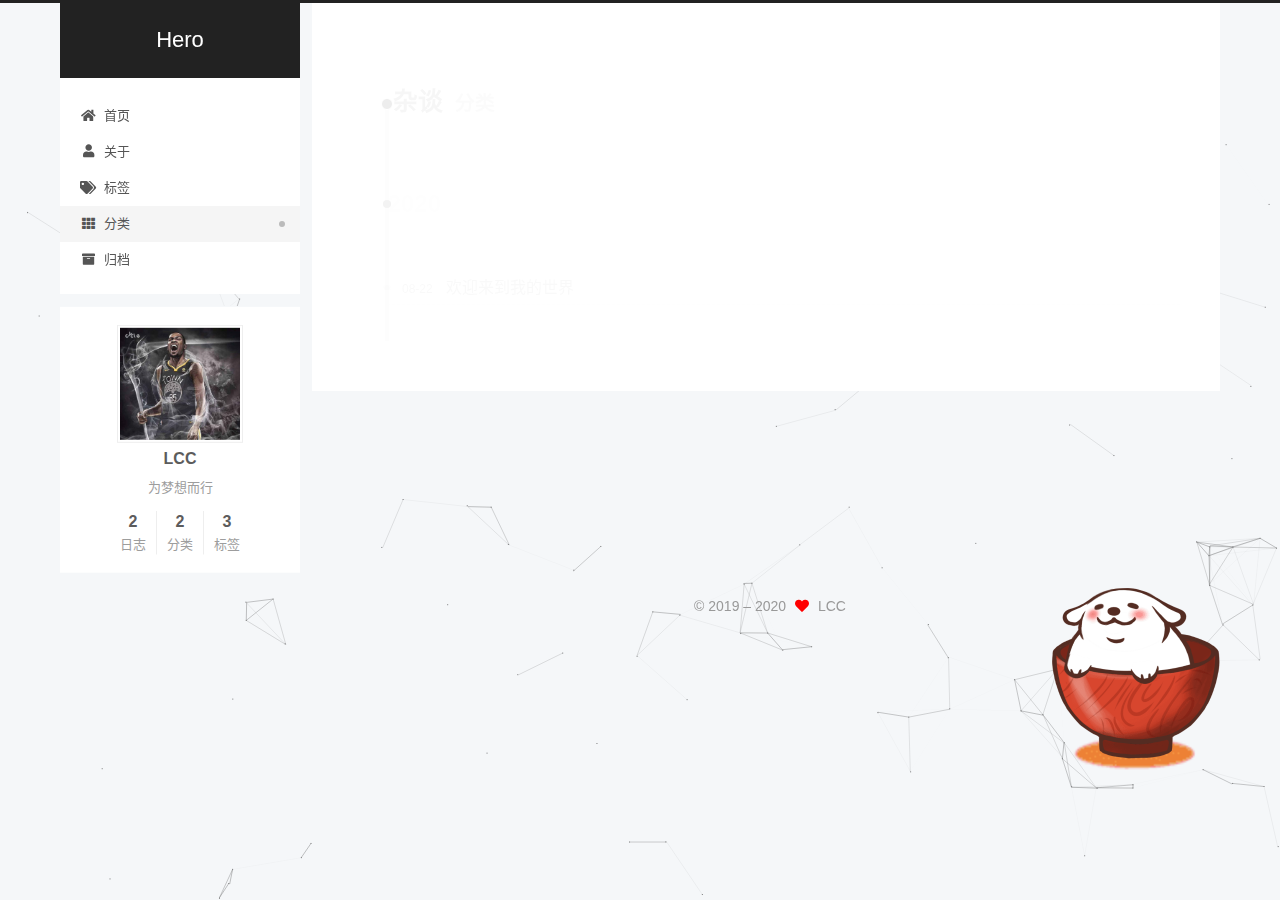
<file: categories/杂谈/index.html>
<!DOCTYPE html>
<html lang="zh-CN">
<head>
  <meta charset="UTF-8">
<meta name="viewport" content="width=device-width, initial-scale=1, maximum-scale=2">
<meta name="theme-color" content="#222">
<meta name="generator" content="Hexo 5.1.0">
  <link rel="apple-touch-icon" sizes="180x180" href="/images/apple-touch-icon-next.png">
  <link rel="icon" type="image/png" sizes="32x32" href="/images/favicon-32x32-next.png">
  <link rel="icon" type="image/png" sizes="16x16" href="/images/favicon-16x16-next.png">
  <link rel="mask-icon" href="/images/logo.svg" color="#222">

<link rel="stylesheet" href="/css/main.css">


<link rel="stylesheet" href="/lib/font-awesome/css/all.min.css">

<script id="hexo-configurations">
    var NexT = window.NexT || {};
    var CONFIG = {"hostname":"yoursite.com","root":"/","scheme":"Pisces","version":"7.8.0","exturl":false,"sidebar":{"position":"left","display":"post","padding":18,"offset":12,"onmobile":false},"copycode":{"enable":false,"show_result":false,"style":null},"back2top":{"enable":true,"sidebar":false,"scrollpercent":false},"bookmark":{"enable":false,"color":"#222","save":"auto"},"fancybox":false,"mediumzoom":false,"lazyload":false,"pangu":false,"comments":{"style":"tabs","active":null,"storage":true,"lazyload":false,"nav":null},"algolia":{"hits":{"per_page":10},"labels":{"input_placeholder":"Search for Posts","hits_empty":"We didn't find any results for the search: ${query}","hits_stats":"${hits} results found in ${time} ms"}},"localsearch":{"enable":false,"trigger":"auto","top_n_per_article":1,"unescape":false,"preload":false},"motion":{"enable":true,"async":false,"transition":{"post_block":"fadeIn","post_header":"slideDownIn","post_body":"slideDownIn","coll_header":"slideLeftIn","sidebar":"slideUpIn"}}};
  </script>

  <meta name="description" content="为梦想而行">
<meta property="og:type" content="website">
<meta property="og:title" content="Hero">
<meta property="og:url" content="http://yoursite.com/categories/%E6%9D%82%E8%B0%88/index.html">
<meta property="og:site_name" content="Hero">
<meta property="og:description" content="为梦想而行">
<meta property="og:locale" content="zh_CN">
<meta property="article:author" content="LCC">
<meta name="twitter:card" content="summary">

<link rel="canonical" href="http://yoursite.com/categories/%E6%9D%82%E8%B0%88/">


<script id="page-configurations">
  // https://hexo.io/docs/variables.html
  CONFIG.page = {
    sidebar: "",
    isHome : false,
    isPost : false,
    lang   : 'zh-CN'
  };
</script>

  <title>分类: 杂谈 | Hero</title>
  






  <noscript>
  <style>
  .use-motion .brand,
  .use-motion .menu-item,
  .sidebar-inner,
  .use-motion .post-block,
  .use-motion .pagination,
  .use-motion .comments,
  .use-motion .post-header,
  .use-motion .post-body,
  .use-motion .collection-header { opacity: initial; }

  .use-motion .site-title,
  .use-motion .site-subtitle {
    opacity: initial;
    top: initial;
  }

  .use-motion .logo-line-before i { left: initial; }
  .use-motion .logo-line-after i { right: initial; }
  </style>
</noscript>

</head>

<body itemscope itemtype="http://schema.org/WebPage">
  <div class="container use-motion">
    <div class="headband"></div>

    <header class="header" itemscope itemtype="http://schema.org/WPHeader">
      <div class="header-inner"><div class="site-brand-container">
  <div class="site-nav-toggle">
    <div class="toggle" aria-label="切换导航栏">
      <span class="toggle-line toggle-line-first"></span>
      <span class="toggle-line toggle-line-middle"></span>
      <span class="toggle-line toggle-line-last"></span>
    </div>
  </div>

  <div class="site-meta">

    <a href="/" class="brand" rel="start">
      <span class="logo-line-before"><i></i></span>
      <h1 class="site-title">Hero</h1>
      <span class="logo-line-after"><i></i></span>
    </a>
  </div>

  <div class="site-nav-right">
    <div class="toggle popup-trigger">
    </div>
  </div>
</div>




<nav class="site-nav">
  <ul id="menu" class="main-menu menu">
        <li class="menu-item menu-item-home">

    <a href="/" rel="section"><i class="fa fa-home fa-fw"></i>首页</a>

  </li>
        <li class="menu-item menu-item-about">

    <a href="/about/" rel="section"><i class="fa fa-user fa-fw"></i>关于</a>

  </li>
        <li class="menu-item menu-item-tags">

    <a href="/tags/" rel="section"><i class="fa fa-tags fa-fw"></i>标签</a>

  </li>
        <li class="menu-item menu-item-categories">

    <a href="/categories/" rel="section"><i class="fa fa-th fa-fw"></i>分类</a>

  </li>
        <li class="menu-item menu-item-archives">

    <a href="/archives/" rel="section"><i class="fa fa-archive fa-fw"></i>归档</a>

  </li>
  </ul>
</nav>




</div>
    </header>

    
  <div class="back-to-top">
    <i class="fa fa-arrow-up"></i>
    <span>0%</span>
  </div>


    <main class="main">
      <div class="main-inner">
        <div class="content-wrap">
          

          <div class="content category">
            

  
  
  
  <div class="post-block">
    <div class="posts-collapse">
      <div class="collection-title">
        <h2 class="collection-header">杂谈
          <small>分类</small>
        </h2>
      </div>

      
    <div class="collection-year">
      <span class="collection-header">2020</span>
    </div>

  <article itemscope itemtype="http://schema.org/Article">
    <header class="post-header">

      <div class="post-meta">
        <time itemprop="dateCreated"
              datetime="2020-08-22T16:16:12+08:00"
              content="2020-08-22">
          08-22
        </time>
      </div>

      <div class="post-title">
          <a class="post-title-link" href="/2020/08/22/%E6%AC%A2%E8%BF%8E%E6%9D%A5%E5%88%B0%E6%88%91%E7%9A%84%E4%B8%96%E7%95%8C/" itemprop="url">
            <span itemprop="name">欢迎来到我的世界</span>
          </a>
      </div>

    </header>
  </article>

    </div>
  </div>
  
  
  

  



          </div>
          

<script>
  window.addEventListener('tabs:register', () => {
    let { activeClass } = CONFIG.comments;
    if (CONFIG.comments.storage) {
      activeClass = localStorage.getItem('comments_active') || activeClass;
    }
    if (activeClass) {
      let activeTab = document.querySelector(`a[href="#comment-${activeClass}"]`);
      if (activeTab) {
        activeTab.click();
      }
    }
  });
  if (CONFIG.comments.storage) {
    window.addEventListener('tabs:click', event => {
      if (!event.target.matches('.tabs-comment .tab-content .tab-pane')) return;
      let commentClass = event.target.classList[1];
      localStorage.setItem('comments_active', commentClass);
    });
  }
</script>

        </div>
          
  
  <div class="toggle sidebar-toggle">
    <span class="toggle-line toggle-line-first"></span>
    <span class="toggle-line toggle-line-middle"></span>
    <span class="toggle-line toggle-line-last"></span>
  </div>

  <aside class="sidebar">
    <div class="sidebar-inner">

      <ul class="sidebar-nav motion-element">
        <li class="sidebar-nav-toc">
          文章目录
        </li>
        <li class="sidebar-nav-overview">
          站点概览
        </li>
      </ul>

      <!--noindex-->
      <div class="post-toc-wrap sidebar-panel">
      </div>
      <!--/noindex-->

      <div class="site-overview-wrap sidebar-panel">
        <div class="site-author motion-element" itemprop="author" itemscope itemtype="http://schema.org/Person">
    <img class="site-author-image" itemprop="image" alt="LCC"
      src="/images/durant.jpg">
  <p class="site-author-name" itemprop="name">LCC</p>
  <div class="site-description" itemprop="description">为梦想而行</div>
</div>
<div class="site-state-wrap motion-element">
  <nav class="site-state">
      <div class="site-state-item site-state-posts">
          <a href="/archives/">
        
          <span class="site-state-item-count">2</span>
          <span class="site-state-item-name">日志</span>
        </a>
      </div>
      <div class="site-state-item site-state-categories">
            <a href="/categories/">
          
        <span class="site-state-item-count">2</span>
        <span class="site-state-item-name">分类</span></a>
      </div>
      <div class="site-state-item site-state-tags">
            <a href="/tags/">
          
        <span class="site-state-item-count">3</span>
        <span class="site-state-item-name">标签</span></a>
      </div>
  </nav>
</div>



      </div>

    </div>
  </aside>
  <div id="sidebar-dimmer"></div>


      </div>
    </main>

    <footer class="footer">
      <div class="footer-inner">
        

        

<div class="copyright">
  
  &copy; 2019 – 
  <span itemprop="copyrightYear">2020</span>
  <span class="with-love">
    <i class="fa fa-heart"></i>
  </span>
  <span class="author" itemprop="copyrightHolder">LCC</span>
</div>

        








      </div>
    </footer>
  </div>

  
  
  <script color='0,0,0' opacity='0.5' zIndex='-1' count='150' src="/lib/canvas-nest/canvas-nest.min.js"></script>
  <script src="/lib/anime.min.js"></script>
  <script src="/lib/velocity/velocity.min.js"></script>
  <script src="/lib/velocity/velocity.ui.min.js"></script>

<script src="/js/utils.js"></script>

<script src="/js/motion.js"></script>


<script src="/js/schemes/pisces.js"></script>


<script src="/js/next-boot.js"></script>




  















  

  

<script src="/live2dw/lib/L2Dwidget.min.js?094cbace49a39548bed64abff5988b05"></script><script>L2Dwidget.init({"pluginRootPath":"live2dw/","pluginJsPath":"lib/","pluginModelPath":"assets/","tagMode":false,"model":{"jsonPath":"/live2dw/assets/wanko.model.json"},"display":{"position":"right","width":300,"height":500},"mobile":{"show":false},"log":false});</script></body>
</html>
<!-- 页面点击小红心 -->
<script type="text/javascript" src="/js/src/clicklove.js"></script>
</file>
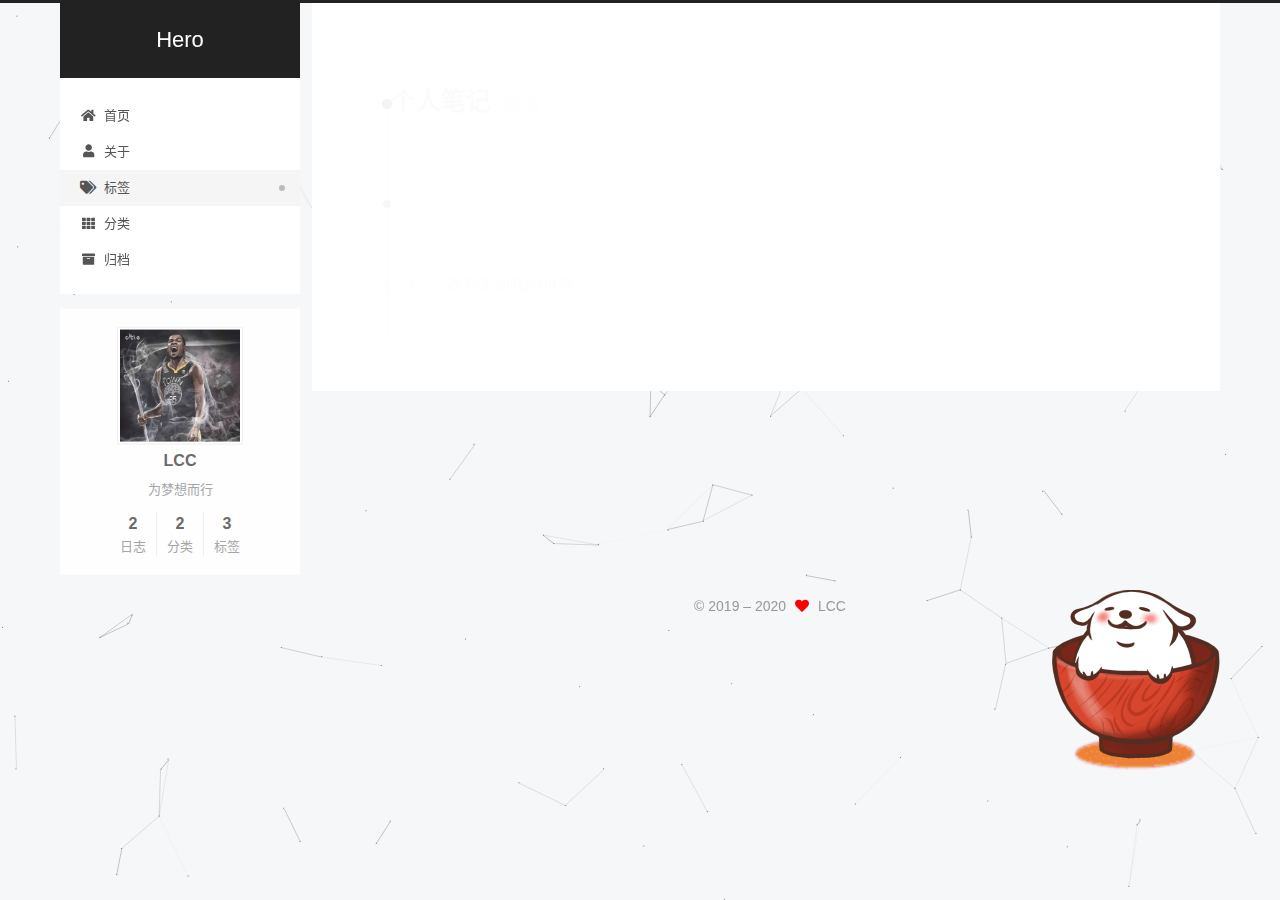
<file: tags/个人笔记/index.html>
<!DOCTYPE html>
<html lang="zh-CN">
<head>
  <meta charset="UTF-8">
<meta name="viewport" content="width=device-width, initial-scale=1, maximum-scale=2">
<meta name="theme-color" content="#222">
<meta name="generator" content="Hexo 5.1.0">
  <link rel="apple-touch-icon" sizes="180x180" href="/images/apple-touch-icon-next.png">
  <link rel="icon" type="image/png" sizes="32x32" href="/images/favicon-32x32-next.png">
  <link rel="icon" type="image/png" sizes="16x16" href="/images/favicon-16x16-next.png">
  <link rel="mask-icon" href="/images/logo.svg" color="#222">

<link rel="stylesheet" href="/css/main.css">


<link rel="stylesheet" href="/lib/font-awesome/css/all.min.css">

<script id="hexo-configurations">
    var NexT = window.NexT || {};
    var CONFIG = {"hostname":"yoursite.com","root":"/","scheme":"Pisces","version":"7.8.0","exturl":false,"sidebar":{"position":"left","display":"post","padding":18,"offset":12,"onmobile":false},"copycode":{"enable":false,"show_result":false,"style":null},"back2top":{"enable":true,"sidebar":false,"scrollpercent":false},"bookmark":{"enable":false,"color":"#222","save":"auto"},"fancybox":false,"mediumzoom":false,"lazyload":false,"pangu":false,"comments":{"style":"tabs","active":null,"storage":true,"lazyload":false,"nav":null},"algolia":{"hits":{"per_page":10},"labels":{"input_placeholder":"Search for Posts","hits_empty":"We didn't find any results for the search: ${query}","hits_stats":"${hits} results found in ${time} ms"}},"localsearch":{"enable":false,"trigger":"auto","top_n_per_article":1,"unescape":false,"preload":false},"motion":{"enable":true,"async":false,"transition":{"post_block":"fadeIn","post_header":"slideDownIn","post_body":"slideDownIn","coll_header":"slideLeftIn","sidebar":"slideUpIn"}}};
  </script>

  <meta name="description" content="为梦想而行">
<meta property="og:type" content="website">
<meta property="og:title" content="Hero">
<meta property="og:url" content="http://yoursite.com/tags/%E4%B8%AA%E4%BA%BA%E7%AC%94%E8%AE%B0/index.html">
<meta property="og:site_name" content="Hero">
<meta property="og:description" content="为梦想而行">
<meta property="og:locale" content="zh_CN">
<meta property="article:author" content="LCC">
<meta name="twitter:card" content="summary">

<link rel="canonical" href="http://yoursite.com/tags/%E4%B8%AA%E4%BA%BA%E7%AC%94%E8%AE%B0/">


<script id="page-configurations">
  // https://hexo.io/docs/variables.html
  CONFIG.page = {
    sidebar: "",
    isHome : false,
    isPost : false,
    lang   : 'zh-CN'
  };
</script>

  <title>标签: 个人笔记 | Hero</title>
  






  <noscript>
  <style>
  .use-motion .brand,
  .use-motion .menu-item,
  .sidebar-inner,
  .use-motion .post-block,
  .use-motion .pagination,
  .use-motion .comments,
  .use-motion .post-header,
  .use-motion .post-body,
  .use-motion .collection-header { opacity: initial; }

  .use-motion .site-title,
  .use-motion .site-subtitle {
    opacity: initial;
    top: initial;
  }

  .use-motion .logo-line-before i { left: initial; }
  .use-motion .logo-line-after i { right: initial; }
  </style>
</noscript>

</head>

<body itemscope itemtype="http://schema.org/WebPage">
  <div class="container use-motion">
    <div class="headband"></div>

    <header class="header" itemscope itemtype="http://schema.org/WPHeader">
      <div class="header-inner"><div class="site-brand-container">
  <div class="site-nav-toggle">
    <div class="toggle" aria-label="切换导航栏">
      <span class="toggle-line toggle-line-first"></span>
      <span class="toggle-line toggle-line-middle"></span>
      <span class="toggle-line toggle-line-last"></span>
    </div>
  </div>

  <div class="site-meta">

    <a href="/" class="brand" rel="start">
      <span class="logo-line-before"><i></i></span>
      <h1 class="site-title">Hero</h1>
      <span class="logo-line-after"><i></i></span>
    </a>
  </div>

  <div class="site-nav-right">
    <div class="toggle popup-trigger">
    </div>
  </div>
</div>




<nav class="site-nav">
  <ul id="menu" class="main-menu menu">
        <li class="menu-item menu-item-home">

    <a href="/" rel="section"><i class="fa fa-home fa-fw"></i>首页</a>

  </li>
        <li class="menu-item menu-item-about">

    <a href="/about/" rel="section"><i class="fa fa-user fa-fw"></i>关于</a>

  </li>
        <li class="menu-item menu-item-tags">

    <a href="/tags/" rel="section"><i class="fa fa-tags fa-fw"></i>标签</a>

  </li>
        <li class="menu-item menu-item-categories">

    <a href="/categories/" rel="section"><i class="fa fa-th fa-fw"></i>分类</a>

  </li>
        <li class="menu-item menu-item-archives">

    <a href="/archives/" rel="section"><i class="fa fa-archive fa-fw"></i>归档</a>

  </li>
  </ul>
</nav>




</div>
    </header>

    
  <div class="back-to-top">
    <i class="fa fa-arrow-up"></i>
    <span>0%</span>
  </div>


    <main class="main">
      <div class="main-inner">
        <div class="content-wrap">
          

          <div class="content tag">
            

  
  
  
  <div class="post-block">
    <div class="posts-collapse">
      <div class="collection-title">
        <h2 class="collection-header">个人笔记
          <small>标签</small>
        </h2>
      </div>

      
    <div class="collection-year">
      <span class="collection-header">2020</span>
    </div>

  <article itemscope itemtype="http://schema.org/Article">
    <header class="post-header">

      <div class="post-meta">
        <time itemprop="dateCreated"
              datetime="2020-08-22T16:16:12+08:00"
              content="2020-08-22">
          08-22
        </time>
      </div>

      <div class="post-title">
          <a class="post-title-link" href="/2020/08/22/%E6%AC%A2%E8%BF%8E%E6%9D%A5%E5%88%B0%E6%88%91%E7%9A%84%E4%B8%96%E7%95%8C/" itemprop="url">
            <span itemprop="name">欢迎来到我的世界</span>
          </a>
      </div>

    </header>
  </article>

    </div>
  </div>
  
  
  

  



          </div>
          

<script>
  window.addEventListener('tabs:register', () => {
    let { activeClass } = CONFIG.comments;
    if (CONFIG.comments.storage) {
      activeClass = localStorage.getItem('comments_active') || activeClass;
    }
    if (activeClass) {
      let activeTab = document.querySelector(`a[href="#comment-${activeClass}"]`);
      if (activeTab) {
        activeTab.click();
      }
    }
  });
  if (CONFIG.comments.storage) {
    window.addEventListener('tabs:click', event => {
      if (!event.target.matches('.tabs-comment .tab-content .tab-pane')) return;
      let commentClass = event.target.classList[1];
      localStorage.setItem('comments_active', commentClass);
    });
  }
</script>

        </div>
          
  
  <div class="toggle sidebar-toggle">
    <span class="toggle-line toggle-line-first"></span>
    <span class="toggle-line toggle-line-middle"></span>
    <span class="toggle-line toggle-line-last"></span>
  </div>

  <aside class="sidebar">
    <div class="sidebar-inner">

      <ul class="sidebar-nav motion-element">
        <li class="sidebar-nav-toc">
          文章目录
        </li>
        <li class="sidebar-nav-overview">
          站点概览
        </li>
      </ul>

      <!--noindex-->
      <div class="post-toc-wrap sidebar-panel">
      </div>
      <!--/noindex-->

      <div class="site-overview-wrap sidebar-panel">
        <div class="site-author motion-element" itemprop="author" itemscope itemtype="http://schema.org/Person">
    <img class="site-author-image" itemprop="image" alt="LCC"
      src="/images/durant.jpg">
  <p class="site-author-name" itemprop="name">LCC</p>
  <div class="site-description" itemprop="description">为梦想而行</div>
</div>
<div class="site-state-wrap motion-element">
  <nav class="site-state">
      <div class="site-state-item site-state-posts">
          <a href="/archives/">
        
          <span class="site-state-item-count">2</span>
          <span class="site-state-item-name">日志</span>
        </a>
      </div>
      <div class="site-state-item site-state-categories">
            <a href="/categories/">
          
        <span class="site-state-item-count">2</span>
        <span class="site-state-item-name">分类</span></a>
      </div>
      <div class="site-state-item site-state-tags">
            <a href="/tags/">
          
        <span class="site-state-item-count">3</span>
        <span class="site-state-item-name">标签</span></a>
      </div>
  </nav>
</div>



      </div>

    </div>
  </aside>
  <div id="sidebar-dimmer"></div>


      </div>
    </main>

    <footer class="footer">
      <div class="footer-inner">
        

        

<div class="copyright">
  
  &copy; 2019 – 
  <span itemprop="copyrightYear">2020</span>
  <span class="with-love">
    <i class="fa fa-heart"></i>
  </span>
  <span class="author" itemprop="copyrightHolder">LCC</span>
</div>

        








      </div>
    </footer>
  </div>

  
  
  <script color='0,0,0' opacity='0.5' zIndex='-1' count='150' src="/lib/canvas-nest/canvas-nest.min.js"></script>
  <script src="/lib/anime.min.js"></script>
  <script src="/lib/velocity/velocity.min.js"></script>
  <script src="/lib/velocity/velocity.ui.min.js"></script>

<script src="/js/utils.js"></script>

<script src="/js/motion.js"></script>


<script src="/js/schemes/pisces.js"></script>


<script src="/js/next-boot.js"></script>




  















  

  

<script src="/live2dw/lib/L2Dwidget.min.js?094cbace49a39548bed64abff5988b05"></script><script>L2Dwidget.init({"pluginRootPath":"live2dw/","pluginJsPath":"lib/","pluginModelPath":"assets/","tagMode":false,"model":{"jsonPath":"/live2dw/assets/wanko.model.json"},"display":{"position":"right","width":300,"height":500},"mobile":{"show":false},"log":false});</script></body>
</html>
<!-- 页面点击小红心 -->
<script type="text/javascript" src="/js/src/clicklove.js"></script>
</file>
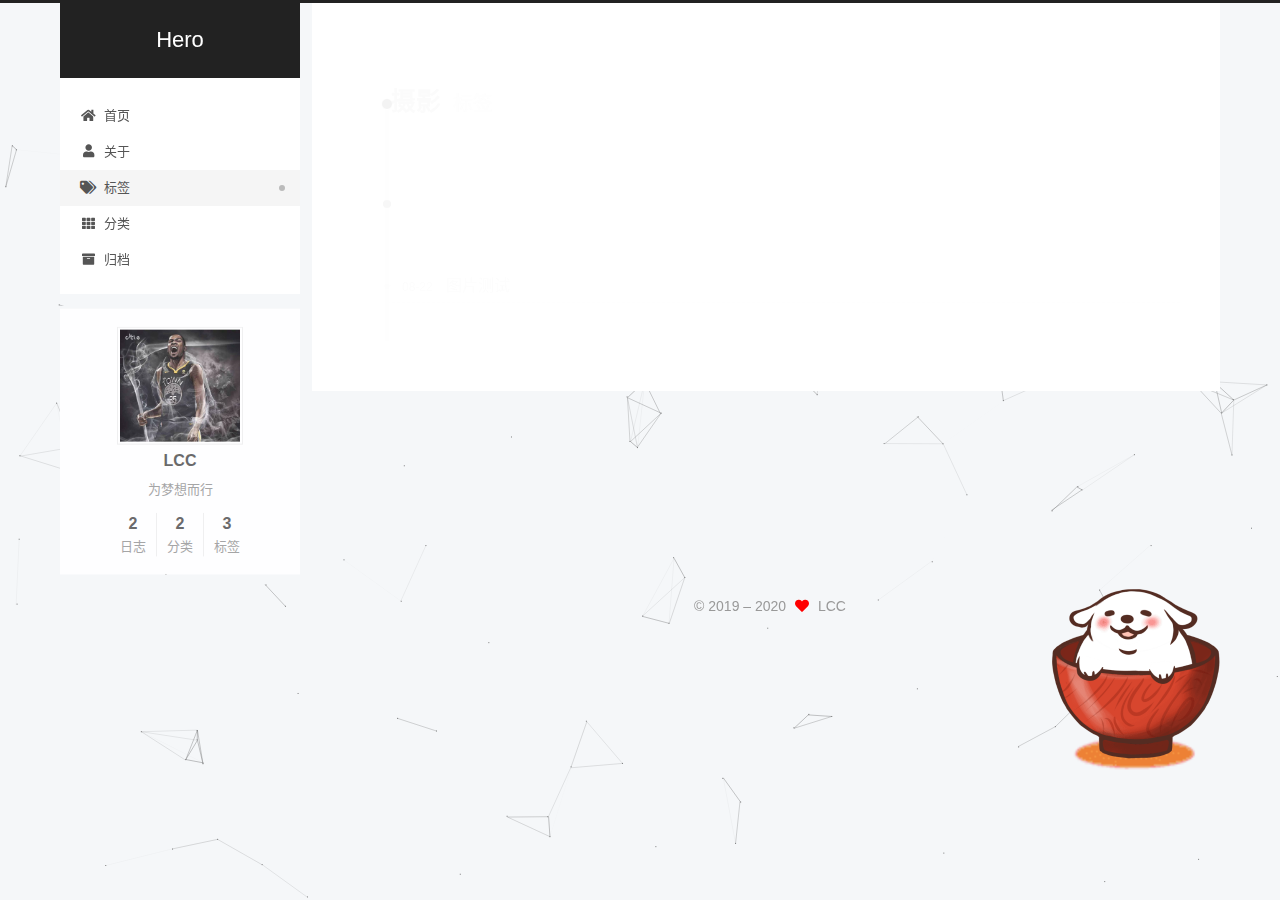
<file: tags/摄影/index.html>
<!DOCTYPE html>
<html lang="zh-CN">
<head>
  <meta charset="UTF-8">
<meta name="viewport" content="width=device-width, initial-scale=1, maximum-scale=2">
<meta name="theme-color" content="#222">
<meta name="generator" content="Hexo 5.1.0">
  <link rel="apple-touch-icon" sizes="180x180" href="/images/apple-touch-icon-next.png">
  <link rel="icon" type="image/png" sizes="32x32" href="/images/favicon-32x32-next.png">
  <link rel="icon" type="image/png" sizes="16x16" href="/images/favicon-16x16-next.png">
  <link rel="mask-icon" href="/images/logo.svg" color="#222">

<link rel="stylesheet" href="/css/main.css">


<link rel="stylesheet" href="/lib/font-awesome/css/all.min.css">

<script id="hexo-configurations">
    var NexT = window.NexT || {};
    var CONFIG = {"hostname":"yoursite.com","root":"/","scheme":"Pisces","version":"7.8.0","exturl":false,"sidebar":{"position":"left","display":"post","padding":18,"offset":12,"onmobile":false},"copycode":{"enable":false,"show_result":false,"style":null},"back2top":{"enable":true,"sidebar":false,"scrollpercent":false},"bookmark":{"enable":false,"color":"#222","save":"auto"},"fancybox":false,"mediumzoom":false,"lazyload":false,"pangu":false,"comments":{"style":"tabs","active":null,"storage":true,"lazyload":false,"nav":null},"algolia":{"hits":{"per_page":10},"labels":{"input_placeholder":"Search for Posts","hits_empty":"We didn't find any results for the search: ${query}","hits_stats":"${hits} results found in ${time} ms"}},"localsearch":{"enable":false,"trigger":"auto","top_n_per_article":1,"unescape":false,"preload":false},"motion":{"enable":true,"async":false,"transition":{"post_block":"fadeIn","post_header":"slideDownIn","post_body":"slideDownIn","coll_header":"slideLeftIn","sidebar":"slideUpIn"}}};
  </script>

  <meta name="description" content="为梦想而行">
<meta property="og:type" content="website">
<meta property="og:title" content="Hero">
<meta property="og:url" content="http://yoursite.com/tags/%E6%91%84%E5%BD%B1/index.html">
<meta property="og:site_name" content="Hero">
<meta property="og:description" content="为梦想而行">
<meta property="og:locale" content="zh_CN">
<meta property="article:author" content="LCC">
<meta name="twitter:card" content="summary">

<link rel="canonical" href="http://yoursite.com/tags/%E6%91%84%E5%BD%B1/">


<script id="page-configurations">
  // https://hexo.io/docs/variables.html
  CONFIG.page = {
    sidebar: "",
    isHome : false,
    isPost : false,
    lang   : 'zh-CN'
  };
</script>

  <title>标签: 摄影 | Hero</title>
  






  <noscript>
  <style>
  .use-motion .brand,
  .use-motion .menu-item,
  .sidebar-inner,
  .use-motion .post-block,
  .use-motion .pagination,
  .use-motion .comments,
  .use-motion .post-header,
  .use-motion .post-body,
  .use-motion .collection-header { opacity: initial; }

  .use-motion .site-title,
  .use-motion .site-subtitle {
    opacity: initial;
    top: initial;
  }

  .use-motion .logo-line-before i { left: initial; }
  .use-motion .logo-line-after i { right: initial; }
  </style>
</noscript>

</head>

<body itemscope itemtype="http://schema.org/WebPage">
  <div class="container use-motion">
    <div class="headband"></div>

    <header class="header" itemscope itemtype="http://schema.org/WPHeader">
      <div class="header-inner"><div class="site-brand-container">
  <div class="site-nav-toggle">
    <div class="toggle" aria-label="切换导航栏">
      <span class="toggle-line toggle-line-first"></span>
      <span class="toggle-line toggle-line-middle"></span>
      <span class="toggle-line toggle-line-last"></span>
    </div>
  </div>

  <div class="site-meta">

    <a href="/" class="brand" rel="start">
      <span class="logo-line-before"><i></i></span>
      <h1 class="site-title">Hero</h1>
      <span class="logo-line-after"><i></i></span>
    </a>
  </div>

  <div class="site-nav-right">
    <div class="toggle popup-trigger">
    </div>
  </div>
</div>




<nav class="site-nav">
  <ul id="menu" class="main-menu menu">
        <li class="menu-item menu-item-home">

    <a href="/" rel="section"><i class="fa fa-home fa-fw"></i>首页</a>

  </li>
        <li class="menu-item menu-item-about">

    <a href="/about/" rel="section"><i class="fa fa-user fa-fw"></i>关于</a>

  </li>
        <li class="menu-item menu-item-tags">

    <a href="/tags/" rel="section"><i class="fa fa-tags fa-fw"></i>标签</a>

  </li>
        <li class="menu-item menu-item-categories">

    <a href="/categories/" rel="section"><i class="fa fa-th fa-fw"></i>分类</a>

  </li>
        <li class="menu-item menu-item-archives">

    <a href="/archives/" rel="section"><i class="fa fa-archive fa-fw"></i>归档</a>

  </li>
  </ul>
</nav>




</div>
    </header>

    
  <div class="back-to-top">
    <i class="fa fa-arrow-up"></i>
    <span>0%</span>
  </div>


    <main class="main">
      <div class="main-inner">
        <div class="content-wrap">
          

          <div class="content tag">
            

  
  
  
  <div class="post-block">
    <div class="posts-collapse">
      <div class="collection-title">
        <h2 class="collection-header">摄影
          <small>标签</small>
        </h2>
      </div>

      
    <div class="collection-year">
      <span class="collection-header">2020</span>
    </div>

  <article itemscope itemtype="http://schema.org/Article">
    <header class="post-header">

      <div class="post-meta">
        <time itemprop="dateCreated"
              datetime="2020-08-22T18:20:02+08:00"
              content="2020-08-22">
          08-22
        </time>
      </div>

      <div class="post-title">
          <a class="post-title-link" href="/2020/08/22/%E5%9B%BE%E7%89%87%E6%B5%8B%E8%AF%95/" itemprop="url">
            <span itemprop="name">图片测试</span>
          </a>
      </div>

    </header>
  </article>

    </div>
  </div>
  
  
  

  



          </div>
          

<script>
  window.addEventListener('tabs:register', () => {
    let { activeClass } = CONFIG.comments;
    if (CONFIG.comments.storage) {
      activeClass = localStorage.getItem('comments_active') || activeClass;
    }
    if (activeClass) {
      let activeTab = document.querySelector(`a[href="#comment-${activeClass}"]`);
      if (activeTab) {
        activeTab.click();
      }
    }
  });
  if (CONFIG.comments.storage) {
    window.addEventListener('tabs:click', event => {
      if (!event.target.matches('.tabs-comment .tab-content .tab-pane')) return;
      let commentClass = event.target.classList[1];
      localStorage.setItem('comments_active', commentClass);
    });
  }
</script>

        </div>
          
  
  <div class="toggle sidebar-toggle">
    <span class="toggle-line toggle-line-first"></span>
    <span class="toggle-line toggle-line-middle"></span>
    <span class="toggle-line toggle-line-last"></span>
  </div>

  <aside class="sidebar">
    <div class="sidebar-inner">

      <ul class="sidebar-nav motion-element">
        <li class="sidebar-nav-toc">
          文章目录
        </li>
        <li class="sidebar-nav-overview">
          站点概览
        </li>
      </ul>

      <!--noindex-->
      <div class="post-toc-wrap sidebar-panel">
      </div>
      <!--/noindex-->

      <div class="site-overview-wrap sidebar-panel">
        <div class="site-author motion-element" itemprop="author" itemscope itemtype="http://schema.org/Person">
    <img class="site-author-image" itemprop="image" alt="LCC"
      src="/images/durant.jpg">
  <p class="site-author-name" itemprop="name">LCC</p>
  <div class="site-description" itemprop="description">为梦想而行</div>
</div>
<div class="site-state-wrap motion-element">
  <nav class="site-state">
      <div class="site-state-item site-state-posts">
          <a href="/archives/">
        
          <span class="site-state-item-count">2</span>
          <span class="site-state-item-name">日志</span>
        </a>
      </div>
      <div class="site-state-item site-state-categories">
            <a href="/categories/">
          
        <span class="site-state-item-count">2</span>
        <span class="site-state-item-name">分类</span></a>
      </div>
      <div class="site-state-item site-state-tags">
            <a href="/tags/">
          
        <span class="site-state-item-count">3</span>
        <span class="site-state-item-name">标签</span></a>
      </div>
  </nav>
</div>



      </div>

    </div>
  </aside>
  <div id="sidebar-dimmer"></div>


      </div>
    </main>

    <footer class="footer">
      <div class="footer-inner">
        

        

<div class="copyright">
  
  &copy; 2019 – 
  <span itemprop="copyrightYear">2020</span>
  <span class="with-love">
    <i class="fa fa-heart"></i>
  </span>
  <span class="author" itemprop="copyrightHolder">LCC</span>
</div>

        








      </div>
    </footer>
  </div>

  
  
  <script color='0,0,0' opacity='0.5' zIndex='-1' count='150' src="/lib/canvas-nest/canvas-nest.min.js"></script>
  <script src="/lib/anime.min.js"></script>
  <script src="/lib/velocity/velocity.min.js"></script>
  <script src="/lib/velocity/velocity.ui.min.js"></script>

<script src="/js/utils.js"></script>

<script src="/js/motion.js"></script>


<script src="/js/schemes/pisces.js"></script>


<script src="/js/next-boot.js"></script>




  















  

  

<script src="/live2dw/lib/L2Dwidget.min.js?094cbace49a39548bed64abff5988b05"></script><script>L2Dwidget.init({"pluginRootPath":"live2dw/","pluginJsPath":"lib/","pluginModelPath":"assets/","tagMode":false,"model":{"jsonPath":"/live2dw/assets/wanko.model.json"},"display":{"position":"right","width":300,"height":500},"mobile":{"show":false},"log":false});</script></body>
</html>
<!-- 页面点击小红心 -->
<script type="text/javascript" src="/js/src/clicklove.js"></script>
</file>
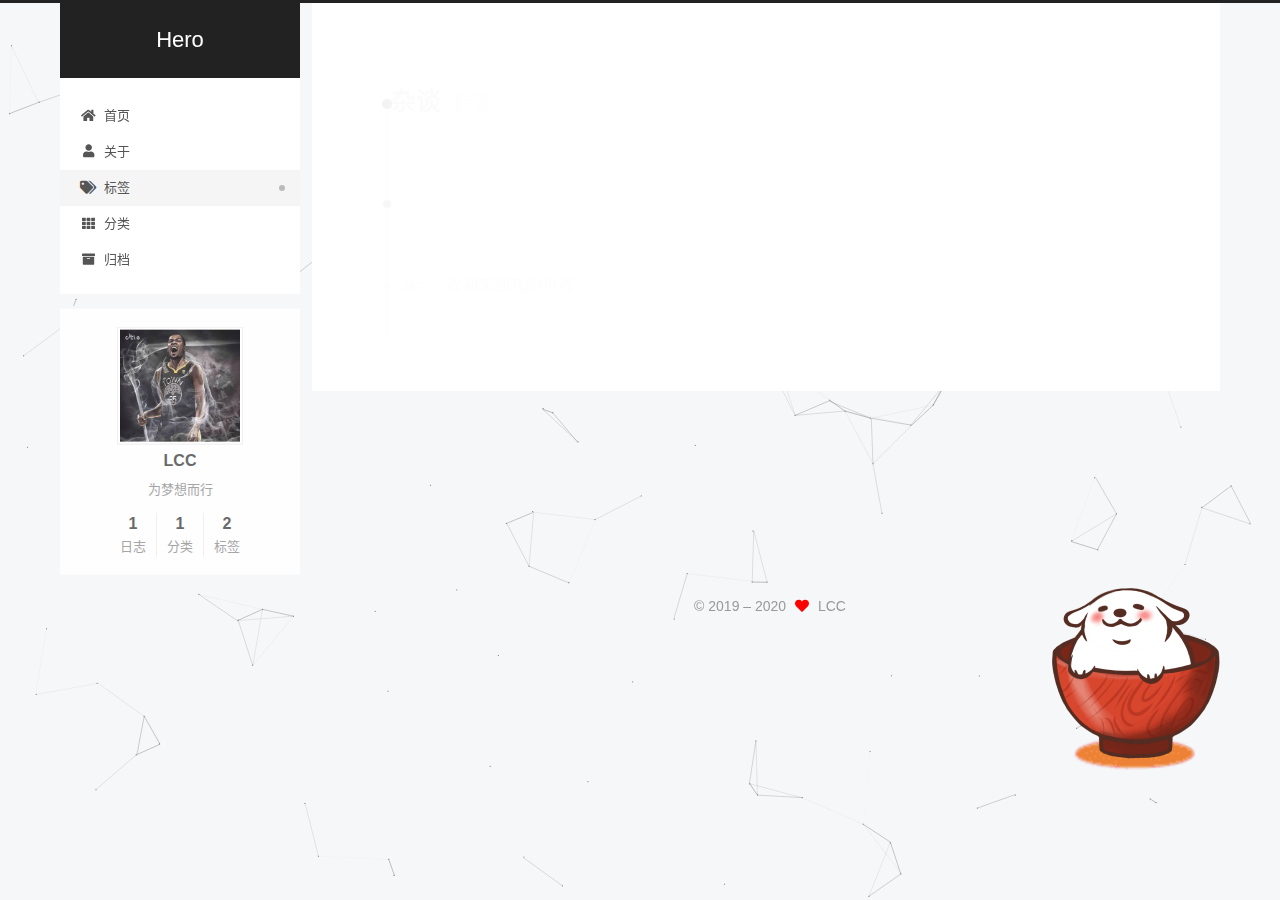
<file: tags/杂谈/index.html>
<!DOCTYPE html>
<html lang="zh-CN">
<head>
  <meta charset="UTF-8">
<meta name="viewport" content="width=device-width, initial-scale=1, maximum-scale=2">
<meta name="theme-color" content="#222">
<meta name="generator" content="Hexo 5.1.0">
  <link rel="apple-touch-icon" sizes="180x180" href="/images/apple-touch-icon-next.png">
  <link rel="icon" type="image/png" sizes="32x32" href="/images/favicon-32x32-next.png">
  <link rel="icon" type="image/png" sizes="16x16" href="/images/favicon-16x16-next.png">
  <link rel="mask-icon" href="/images/logo.svg" color="#222">

<link rel="stylesheet" href="/css/main.css">


<link rel="stylesheet" href="/lib/font-awesome/css/all.min.css">

<script id="hexo-configurations">
    var NexT = window.NexT || {};
    var CONFIG = {"hostname":"yoursite.com","root":"/","scheme":"Pisces","version":"7.8.0","exturl":false,"sidebar":{"position":"left","display":"post","padding":18,"offset":12,"onmobile":false},"copycode":{"enable":false,"show_result":false,"style":null},"back2top":{"enable":true,"sidebar":false,"scrollpercent":false},"bookmark":{"enable":false,"color":"#222","save":"auto"},"fancybox":false,"mediumzoom":false,"lazyload":false,"pangu":false,"comments":{"style":"tabs","active":null,"storage":true,"lazyload":false,"nav":null},"algolia":{"hits":{"per_page":10},"labels":{"input_placeholder":"Search for Posts","hits_empty":"We didn't find any results for the search: ${query}","hits_stats":"${hits} results found in ${time} ms"}},"localsearch":{"enable":false,"trigger":"auto","top_n_per_article":1,"unescape":false,"preload":false},"motion":{"enable":true,"async":false,"transition":{"post_block":"fadeIn","post_header":"slideDownIn","post_body":"slideDownIn","coll_header":"slideLeftIn","sidebar":"slideUpIn"}}};
  </script>

  <meta name="description" content="为梦想而行">
<meta property="og:type" content="website">
<meta property="og:title" content="Hero">
<meta property="og:url" content="http://yoursite.com/tags/%E6%9D%82%E8%B0%88/index.html">
<meta property="og:site_name" content="Hero">
<meta property="og:description" content="为梦想而行">
<meta property="og:locale" content="zh_CN">
<meta property="article:author" content="LCC">
<meta name="twitter:card" content="summary">

<link rel="canonical" href="http://yoursite.com/tags/%E6%9D%82%E8%B0%88/">


<script id="page-configurations">
  // https://hexo.io/docs/variables.html
  CONFIG.page = {
    sidebar: "",
    isHome : false,
    isPost : false,
    lang   : 'zh-CN'
  };
</script>

  <title>标签: 杂谈 | Hero</title>
  






  <noscript>
  <style>
  .use-motion .brand,
  .use-motion .menu-item,
  .sidebar-inner,
  .use-motion .post-block,
  .use-motion .pagination,
  .use-motion .comments,
  .use-motion .post-header,
  .use-motion .post-body,
  .use-motion .collection-header { opacity: initial; }

  .use-motion .site-title,
  .use-motion .site-subtitle {
    opacity: initial;
    top: initial;
  }

  .use-motion .logo-line-before i { left: initial; }
  .use-motion .logo-line-after i { right: initial; }
  </style>
</noscript>

</head>

<body itemscope itemtype="http://schema.org/WebPage">
  <div class="container use-motion">
    <div class="headband"></div>

    <header class="header" itemscope itemtype="http://schema.org/WPHeader">
      <div class="header-inner"><div class="site-brand-container">
  <div class="site-nav-toggle">
    <div class="toggle" aria-label="切换导航栏">
      <span class="toggle-line toggle-line-first"></span>
      <span class="toggle-line toggle-line-middle"></span>
      <span class="toggle-line toggle-line-last"></span>
    </div>
  </div>

  <div class="site-meta">

    <a href="/" class="brand" rel="start">
      <span class="logo-line-before"><i></i></span>
      <h1 class="site-title">Hero</h1>
      <span class="logo-line-after"><i></i></span>
    </a>
  </div>

  <div class="site-nav-right">
    <div class="toggle popup-trigger">
    </div>
  </div>
</div>




<nav class="site-nav">
  <ul id="menu" class="main-menu menu">
        <li class="menu-item menu-item-home">

    <a href="/" rel="section"><i class="fa fa-home fa-fw"></i>首页</a>

  </li>
        <li class="menu-item menu-item-about">

    <a href="/about/" rel="section"><i class="fa fa-user fa-fw"></i>关于</a>

  </li>
        <li class="menu-item menu-item-tags">

    <a href="/tags/" rel="section"><i class="fa fa-tags fa-fw"></i>标签</a>

  </li>
        <li class="menu-item menu-item-categories">

    <a href="/categories/" rel="section"><i class="fa fa-th fa-fw"></i>分类</a>

  </li>
        <li class="menu-item menu-item-archives">

    <a href="/archives/" rel="section"><i class="fa fa-archive fa-fw"></i>归档</a>

  </li>
  </ul>
</nav>




</div>
    </header>

    
  <div class="back-to-top">
    <i class="fa fa-arrow-up"></i>
    <span>0%</span>
  </div>


    <main class="main">
      <div class="main-inner">
        <div class="content-wrap">
          

          <div class="content tag">
            

  
  
  
  <div class="post-block">
    <div class="posts-collapse">
      <div class="collection-title">
        <h2 class="collection-header">杂谈
          <small>标签</small>
        </h2>
      </div>

      
    <div class="collection-year">
      <span class="collection-header">2020</span>
    </div>

  <article itemscope itemtype="http://schema.org/Article">
    <header class="post-header">

      <div class="post-meta">
        <time itemprop="dateCreated"
              datetime="2020-08-22T16:16:12+08:00"
              content="2020-08-22">
          08-22
        </time>
      </div>

      <div class="post-title">
          <a class="post-title-link" href="/2020/08/22/%E6%AC%A2%E8%BF%8E%E6%9D%A5%E5%88%B0%E6%88%91%E7%9A%84%E4%B8%96%E7%95%8C/" itemprop="url">
            <span itemprop="name">欢迎来到我的世界</span>
          </a>
      </div>

    </header>
  </article>

    </div>
  </div>
  
  
  

  



          </div>
          

<script>
  window.addEventListener('tabs:register', () => {
    let { activeClass } = CONFIG.comments;
    if (CONFIG.comments.storage) {
      activeClass = localStorage.getItem('comments_active') || activeClass;
    }
    if (activeClass) {
      let activeTab = document.querySelector(`a[href="#comment-${activeClass}"]`);
      if (activeTab) {
        activeTab.click();
      }
    }
  });
  if (CONFIG.comments.storage) {
    window.addEventListener('tabs:click', event => {
      if (!event.target.matches('.tabs-comment .tab-content .tab-pane')) return;
      let commentClass = event.target.classList[1];
      localStorage.setItem('comments_active', commentClass);
    });
  }
</script>

        </div>
          
  
  <div class="toggle sidebar-toggle">
    <span class="toggle-line toggle-line-first"></span>
    <span class="toggle-line toggle-line-middle"></span>
    <span class="toggle-line toggle-line-last"></span>
  </div>

  <aside class="sidebar">
    <div class="sidebar-inner">

      <ul class="sidebar-nav motion-element">
        <li class="sidebar-nav-toc">
          文章目录
        </li>
        <li class="sidebar-nav-overview">
          站点概览
        </li>
      </ul>

      <!--noindex-->
      <div class="post-toc-wrap sidebar-panel">
      </div>
      <!--/noindex-->

      <div class="site-overview-wrap sidebar-panel">
        <div class="site-author motion-element" itemprop="author" itemscope itemtype="http://schema.org/Person">
    <img class="site-author-image" itemprop="image" alt="LCC"
      src="/images/durant.jpg">
  <p class="site-author-name" itemprop="name">LCC</p>
  <div class="site-description" itemprop="description">为梦想而行</div>
</div>
<div class="site-state-wrap motion-element">
  <nav class="site-state">
      <div class="site-state-item site-state-posts">
          <a href="/archives/">
        
          <span class="site-state-item-count">1</span>
          <span class="site-state-item-name">日志</span>
        </a>
      </div>
      <div class="site-state-item site-state-categories">
            <a href="/categories/">
          
        <span class="site-state-item-count">1</span>
        <span class="site-state-item-name">分类</span></a>
      </div>
      <div class="site-state-item site-state-tags">
            <a href="/tags/">
          
        <span class="site-state-item-count">2</span>
        <span class="site-state-item-name">标签</span></a>
      </div>
  </nav>
</div>



      </div>

    </div>
  </aside>
  <div id="sidebar-dimmer"></div>


      </div>
    </main>

    <footer class="footer">
      <div class="footer-inner">
        

        

<div class="copyright">
  
  &copy; 2019 – 
  <span itemprop="copyrightYear">2020</span>
  <span class="with-love">
    <i class="fa fa-heart"></i>
  </span>
  <span class="author" itemprop="copyrightHolder">LCC</span>
</div>

        








      </div>
    </footer>
  </div>

  
  
  <script color='0,0,0' opacity='0.5' zIndex='-1' count='150' src="/lib/canvas-nest/canvas-nest.min.js"></script>
  <script src="/lib/anime.min.js"></script>
  <script src="/lib/velocity/velocity.min.js"></script>
  <script src="/lib/velocity/velocity.ui.min.js"></script>

<script src="/js/utils.js"></script>

<script src="/js/motion.js"></script>


<script src="/js/schemes/pisces.js"></script>


<script src="/js/next-boot.js"></script>




  















  

  

<script src="/live2dw/lib/L2Dwidget.min.js?094cbace49a39548bed64abff5988b05"></script><script>L2Dwidget.init({"pluginRootPath":"live2dw/","pluginJsPath":"lib/","pluginModelPath":"assets/","tagMode":false,"model":{"jsonPath":"/live2dw/assets/wanko.model.json"},"display":{"position":"right","width":300,"height":500},"mobile":{"show":false},"log":false});</script></body>
</html>
<!-- 页面点击小红心 -->
<script type="text/javascript" src="/js/src/clicklove.js"></script>
</file>
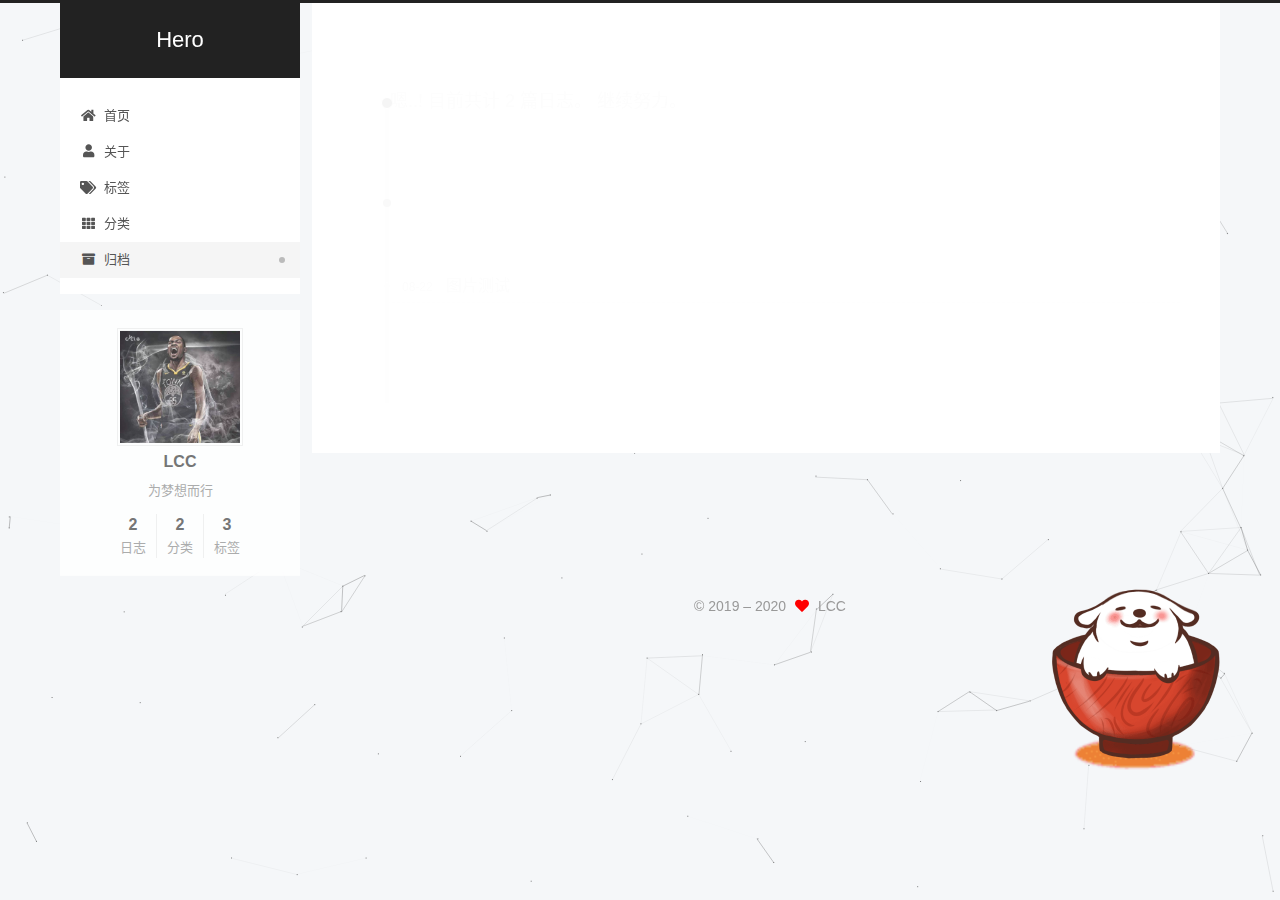
<file: archives/2020/08/index.html>
<!DOCTYPE html>
<html lang="zh-CN">
<head>
  <meta charset="UTF-8">
<meta name="viewport" content="width=device-width, initial-scale=1, maximum-scale=2">
<meta name="theme-color" content="#222">
<meta name="generator" content="Hexo 5.1.0">
  <link rel="apple-touch-icon" sizes="180x180" href="/images/apple-touch-icon-next.png">
  <link rel="icon" type="image/png" sizes="32x32" href="/images/favicon-32x32-next.png">
  <link rel="icon" type="image/png" sizes="16x16" href="/images/favicon-16x16-next.png">
  <link rel="mask-icon" href="/images/logo.svg" color="#222">

<link rel="stylesheet" href="/css/main.css">


<link rel="stylesheet" href="/lib/font-awesome/css/all.min.css">

<script id="hexo-configurations">
    var NexT = window.NexT || {};
    var CONFIG = {"hostname":"yoursite.com","root":"/","scheme":"Pisces","version":"7.8.0","exturl":false,"sidebar":{"position":"left","display":"post","padding":18,"offset":12,"onmobile":false},"copycode":{"enable":false,"show_result":false,"style":null},"back2top":{"enable":true,"sidebar":false,"scrollpercent":false},"bookmark":{"enable":false,"color":"#222","save":"auto"},"fancybox":false,"mediumzoom":false,"lazyload":false,"pangu":false,"comments":{"style":"tabs","active":null,"storage":true,"lazyload":false,"nav":null},"algolia":{"hits":{"per_page":10},"labels":{"input_placeholder":"Search for Posts","hits_empty":"We didn't find any results for the search: ${query}","hits_stats":"${hits} results found in ${time} ms"}},"localsearch":{"enable":false,"trigger":"auto","top_n_per_article":1,"unescape":false,"preload":false},"motion":{"enable":true,"async":false,"transition":{"post_block":"fadeIn","post_header":"slideDownIn","post_body":"slideDownIn","coll_header":"slideLeftIn","sidebar":"slideUpIn"}}};
  </script>

  <meta name="description" content="为梦想而行">
<meta property="og:type" content="website">
<meta property="og:title" content="Hero">
<meta property="og:url" content="http://yoursite.com/archives/2020/08/index.html">
<meta property="og:site_name" content="Hero">
<meta property="og:description" content="为梦想而行">
<meta property="og:locale" content="zh_CN">
<meta property="article:author" content="LCC">
<meta name="twitter:card" content="summary">

<link rel="canonical" href="http://yoursite.com/archives/2020/08/">


<script id="page-configurations">
  // https://hexo.io/docs/variables.html
  CONFIG.page = {
    sidebar: "",
    isHome : false,
    isPost : false,
    lang   : 'zh-CN'
  };
</script>

  <title>归档 | Hero</title>
  






  <noscript>
  <style>
  .use-motion .brand,
  .use-motion .menu-item,
  .sidebar-inner,
  .use-motion .post-block,
  .use-motion .pagination,
  .use-motion .comments,
  .use-motion .post-header,
  .use-motion .post-body,
  .use-motion .collection-header { opacity: initial; }

  .use-motion .site-title,
  .use-motion .site-subtitle {
    opacity: initial;
    top: initial;
  }

  .use-motion .logo-line-before i { left: initial; }
  .use-motion .logo-line-after i { right: initial; }
  </style>
</noscript>

</head>

<body itemscope itemtype="http://schema.org/WebPage">
  <div class="container use-motion">
    <div class="headband"></div>

    <header class="header" itemscope itemtype="http://schema.org/WPHeader">
      <div class="header-inner"><div class="site-brand-container">
  <div class="site-nav-toggle">
    <div class="toggle" aria-label="切换导航栏">
      <span class="toggle-line toggle-line-first"></span>
      <span class="toggle-line toggle-line-middle"></span>
      <span class="toggle-line toggle-line-last"></span>
    </div>
  </div>

  <div class="site-meta">

    <a href="/" class="brand" rel="start">
      <span class="logo-line-before"><i></i></span>
      <h1 class="site-title">Hero</h1>
      <span class="logo-line-after"><i></i></span>
    </a>
  </div>

  <div class="site-nav-right">
    <div class="toggle popup-trigger">
    </div>
  </div>
</div>




<nav class="site-nav">
  <ul id="menu" class="main-menu menu">
        <li class="menu-item menu-item-home">

    <a href="/" rel="section"><i class="fa fa-home fa-fw"></i>首页</a>

  </li>
        <li class="menu-item menu-item-about">

    <a href="/about/" rel="section"><i class="fa fa-user fa-fw"></i>关于</a>

  </li>
        <li class="menu-item menu-item-tags">

    <a href="/tags/" rel="section"><i class="fa fa-tags fa-fw"></i>标签</a>

  </li>
        <li class="menu-item menu-item-categories">

    <a href="/categories/" rel="section"><i class="fa fa-th fa-fw"></i>分类</a>

  </li>
        <li class="menu-item menu-item-archives">

    <a href="/archives/" rel="section"><i class="fa fa-archive fa-fw"></i>归档</a>

  </li>
  </ul>
</nav>




</div>
    </header>

    
  <div class="back-to-top">
    <i class="fa fa-arrow-up"></i>
    <span>0%</span>
  </div>


    <main class="main">
      <div class="main-inner">
        <div class="content-wrap">
          

          <div class="content archive">
            

  
  
  
  <div class="post-block">
    <div class="posts-collapse">
      <div class="collection-title">
        <span class="collection-header">嗯..! 目前共计 2 篇日志。 继续努力。</span>
      </div>

      
    <div class="collection-year">
      <span class="collection-header">2020</span>
    </div>

  <article itemscope itemtype="http://schema.org/Article">
    <header class="post-header">

      <div class="post-meta">
        <time itemprop="dateCreated"
              datetime="2020-08-22T18:20:02+08:00"
              content="2020-08-22">
          08-22
        </time>
      </div>

      <div class="post-title">
          <a class="post-title-link" href="/2020/08/22/%E5%9B%BE%E7%89%87%E6%B5%8B%E8%AF%95/" itemprop="url">
            <span itemprop="name">图片测试</span>
          </a>
      </div>

    </header>
  </article>

  <article itemscope itemtype="http://schema.org/Article">
    <header class="post-header">

      <div class="post-meta">
        <time itemprop="dateCreated"
              datetime="2020-08-22T16:16:12+08:00"
              content="2020-08-22">
          08-22
        </time>
      </div>

      <div class="post-title">
          <a class="post-title-link" href="/2020/08/22/%E6%AC%A2%E8%BF%8E%E6%9D%A5%E5%88%B0%E6%88%91%E7%9A%84%E4%B8%96%E7%95%8C/" itemprop="url">
            <span itemprop="name">欢迎来到我的世界</span>
          </a>
      </div>

    </header>
  </article>


    </div>
  </div>
  
  
  

  



          </div>
          

<script>
  window.addEventListener('tabs:register', () => {
    let { activeClass } = CONFIG.comments;
    if (CONFIG.comments.storage) {
      activeClass = localStorage.getItem('comments_active') || activeClass;
    }
    if (activeClass) {
      let activeTab = document.querySelector(`a[href="#comment-${activeClass}"]`);
      if (activeTab) {
        activeTab.click();
      }
    }
  });
  if (CONFIG.comments.storage) {
    window.addEventListener('tabs:click', event => {
      if (!event.target.matches('.tabs-comment .tab-content .tab-pane')) return;
      let commentClass = event.target.classList[1];
      localStorage.setItem('comments_active', commentClass);
    });
  }
</script>

        </div>
          
  
  <div class="toggle sidebar-toggle">
    <span class="toggle-line toggle-line-first"></span>
    <span class="toggle-line toggle-line-middle"></span>
    <span class="toggle-line toggle-line-last"></span>
  </div>

  <aside class="sidebar">
    <div class="sidebar-inner">

      <ul class="sidebar-nav motion-element">
        <li class="sidebar-nav-toc">
          文章目录
        </li>
        <li class="sidebar-nav-overview">
          站点概览
        </li>
      </ul>

      <!--noindex-->
      <div class="post-toc-wrap sidebar-panel">
      </div>
      <!--/noindex-->

      <div class="site-overview-wrap sidebar-panel">
        <div class="site-author motion-element" itemprop="author" itemscope itemtype="http://schema.org/Person">
    <img class="site-author-image" itemprop="image" alt="LCC"
      src="/images/durant.jpg">
  <p class="site-author-name" itemprop="name">LCC</p>
  <div class="site-description" itemprop="description">为梦想而行</div>
</div>
<div class="site-state-wrap motion-element">
  <nav class="site-state">
      <div class="site-state-item site-state-posts">
          <a href="/archives/">
        
          <span class="site-state-item-count">2</span>
          <span class="site-state-item-name">日志</span>
        </a>
      </div>
      <div class="site-state-item site-state-categories">
            <a href="/categories/">
          
        <span class="site-state-item-count">2</span>
        <span class="site-state-item-name">分类</span></a>
      </div>
      <div class="site-state-item site-state-tags">
            <a href="/tags/">
          
        <span class="site-state-item-count">3</span>
        <span class="site-state-item-name">标签</span></a>
      </div>
  </nav>
</div>



      </div>

    </div>
  </aside>
  <div id="sidebar-dimmer"></div>


      </div>
    </main>

    <footer class="footer">
      <div class="footer-inner">
        

        

<div class="copyright">
  
  &copy; 2019 – 
  <span itemprop="copyrightYear">2020</span>
  <span class="with-love">
    <i class="fa fa-heart"></i>
  </span>
  <span class="author" itemprop="copyrightHolder">LCC</span>
</div>

        








      </div>
    </footer>
  </div>

  
  
  <script color='0,0,0' opacity='0.5' zIndex='-1' count='150' src="/lib/canvas-nest/canvas-nest.min.js"></script>
  <script src="/lib/anime.min.js"></script>
  <script src="/lib/velocity/velocity.min.js"></script>
  <script src="/lib/velocity/velocity.ui.min.js"></script>

<script src="/js/utils.js"></script>

<script src="/js/motion.js"></script>


<script src="/js/schemes/pisces.js"></script>


<script src="/js/next-boot.js"></script>




  















  

  

<script src="/live2dw/lib/L2Dwidget.min.js?094cbace49a39548bed64abff5988b05"></script><script>L2Dwidget.init({"pluginRootPath":"live2dw/","pluginJsPath":"lib/","pluginModelPath":"assets/","tagMode":false,"model":{"jsonPath":"/live2dw/assets/wanko.model.json"},"display":{"position":"right","width":300,"height":500},"mobile":{"show":false},"log":false});</script></body>
</html>
<!-- 页面点击小红心 -->
<script type="text/javascript" src="/js/src/clicklove.js"></script>
</file>
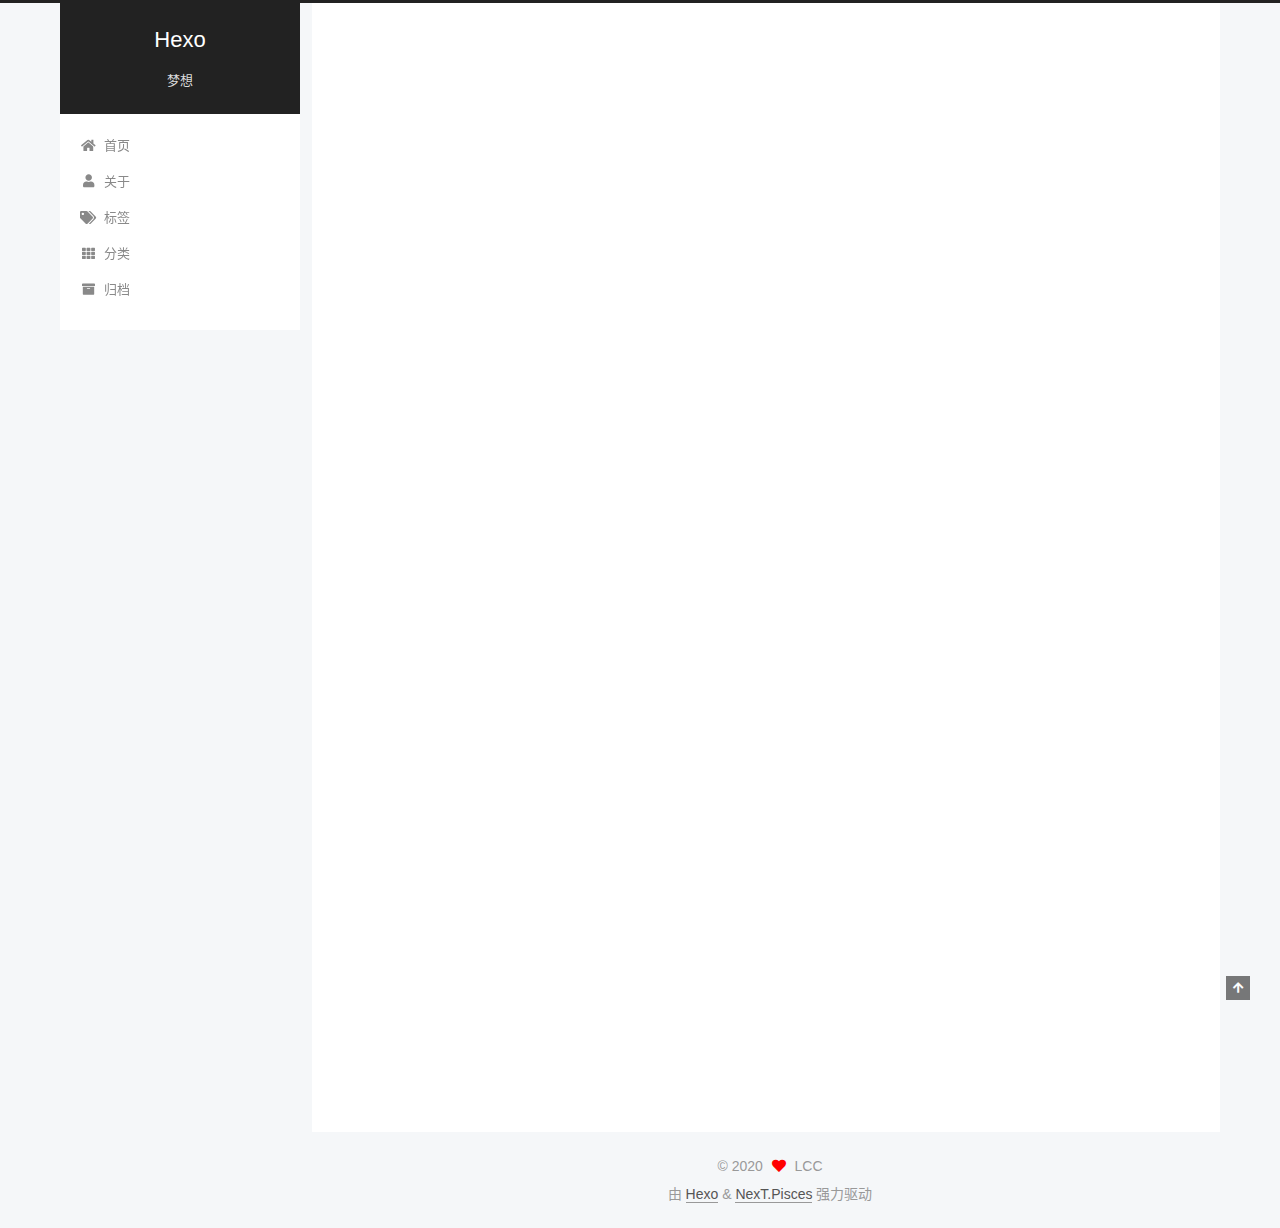
<file: 2020/08/22/hello-world/index.html>
<!DOCTYPE html>
<html lang="zh-CN">
<head>
  <meta charset="UTF-8">
<meta name="viewport" content="width=device-width, initial-scale=1, maximum-scale=2">
<meta name="theme-color" content="#222">
<meta name="generator" content="Hexo 5.1.0">
  <link rel="apple-touch-icon" sizes="180x180" href="/images/apple-touch-icon-next.png">
  <link rel="icon" type="image/png" sizes="32x32" href="/images/favicon-32x32-next.png">
  <link rel="icon" type="image/png" sizes="16x16" href="/images/favicon-16x16-next.png">
  <link rel="mask-icon" href="/images/logo.svg" color="#222">

<link rel="stylesheet" href="/css/main.css">


<link rel="stylesheet" href="/lib/font-awesome/css/all.min.css">

<script id="hexo-configurations">
    var NexT = window.NexT || {};
    var CONFIG = {"hostname":"yoursite.com","root":"/","scheme":"Pisces","version":"7.8.0","exturl":false,"sidebar":{"position":"left","display":"post","padding":18,"offset":12,"onmobile":false},"copycode":{"enable":false,"show_result":false,"style":null},"back2top":{"enable":true,"sidebar":false,"scrollpercent":false},"bookmark":{"enable":false,"color":"#222","save":"auto"},"fancybox":false,"mediumzoom":false,"lazyload":false,"pangu":false,"comments":{"style":"tabs","active":null,"storage":true,"lazyload":false,"nav":null},"algolia":{"hits":{"per_page":10},"labels":{"input_placeholder":"Search for Posts","hits_empty":"We didn't find any results for the search: ${query}","hits_stats":"${hits} results found in ${time} ms"}},"localsearch":{"enable":false,"trigger":"auto","top_n_per_article":1,"unescape":false,"preload":false},"motion":{"enable":true,"async":false,"transition":{"post_block":"fadeIn","post_header":"slideDownIn","post_body":"slideDownIn","coll_header":"slideLeftIn","sidebar":"slideUpIn"}}};
  </script>

  <meta name="description" content="Welcome to Hexo! This is your very first post. Check documentation for more info. If you get any problems when using Hexo, you can find the answer in troubleshooting or you can ask me on GitHub. Quick">
<meta property="og:type" content="article">
<meta property="og:title" content="Hello World">
<meta property="og:url" content="http://yoursite.com/2020/08/22/hello-world/index.html">
<meta property="og:site_name" content="Hexo">
<meta property="og:description" content="Welcome to Hexo! This is your very first post. Check documentation for more info. If you get any problems when using Hexo, you can find the answer in troubleshooting or you can ask me on GitHub. Quick">
<meta property="og:locale" content="zh_CN">
<meta property="article:published_time" content="2020-08-22T06:09:55.318Z">
<meta property="article:modified_time" content="2020-08-22T06:09:55.318Z">
<meta property="article:author" content="LCC">
<meta name="twitter:card" content="summary">

<link rel="canonical" href="http://yoursite.com/2020/08/22/hello-world/">


<script id="page-configurations">
  // https://hexo.io/docs/variables.html
  CONFIG.page = {
    sidebar: "",
    isHome : false,
    isPost : true,
    lang   : 'zh-CN'
  };
</script>

  <title>Hello World | Hexo</title>
  






  <noscript>
  <style>
  .use-motion .brand,
  .use-motion .menu-item,
  .sidebar-inner,
  .use-motion .post-block,
  .use-motion .pagination,
  .use-motion .comments,
  .use-motion .post-header,
  .use-motion .post-body,
  .use-motion .collection-header { opacity: initial; }

  .use-motion .site-title,
  .use-motion .site-subtitle {
    opacity: initial;
    top: initial;
  }

  .use-motion .logo-line-before i { left: initial; }
  .use-motion .logo-line-after i { right: initial; }
  </style>
</noscript>

</head>

<body itemscope itemtype="http://schema.org/WebPage">
  <div class="container use-motion">
    <div class="headband"></div>

    <header class="header" itemscope itemtype="http://schema.org/WPHeader">
      <div class="header-inner"><div class="site-brand-container">
  <div class="site-nav-toggle">
    <div class="toggle" aria-label="切换导航栏">
      <span class="toggle-line toggle-line-first"></span>
      <span class="toggle-line toggle-line-middle"></span>
      <span class="toggle-line toggle-line-last"></span>
    </div>
  </div>

  <div class="site-meta">

    <a href="/" class="brand" rel="start">
      <span class="logo-line-before"><i></i></span>
      <h1 class="site-title">Hexo</h1>
      <span class="logo-line-after"><i></i></span>
    </a>
      <p class="site-subtitle" itemprop="description">梦想</p>
  </div>

  <div class="site-nav-right">
    <div class="toggle popup-trigger">
    </div>
  </div>
</div>




<nav class="site-nav">
  <ul id="menu" class="main-menu menu">
        <li class="menu-item menu-item-home">

    <a href="/" rel="section"><i class="fa fa-home fa-fw"></i>首页</a>

  </li>
        <li class="menu-item menu-item-about">

    <a href="/about/" rel="section"><i class="fa fa-user fa-fw"></i>关于</a>

  </li>
        <li class="menu-item menu-item-tags">

    <a href="/tags/" rel="section"><i class="fa fa-tags fa-fw"></i>标签</a>

  </li>
        <li class="menu-item menu-item-categories">

    <a href="/categories/" rel="section"><i class="fa fa-th fa-fw"></i>分类</a>

  </li>
        <li class="menu-item menu-item-archives">

    <a href="/archives/" rel="section"><i class="fa fa-archive fa-fw"></i>归档</a>

  </li>
  </ul>
</nav>




</div>
    </header>

    
  <div class="back-to-top">
    <i class="fa fa-arrow-up"></i>
    <span>0%</span>
  </div>


    <main class="main">
      <div class="main-inner">
        <div class="content-wrap">
          

          <div class="content post posts-expand">
            

    
  
  
  <article itemscope itemtype="http://schema.org/Article" class="post-block" lang="zh-CN">
    <link itemprop="mainEntityOfPage" href="http://yoursite.com/2020/08/22/hello-world/">

    <span hidden itemprop="author" itemscope itemtype="http://schema.org/Person">
      <meta itemprop="image" content="/images/avatar.gif">
      <meta itemprop="name" content="LCC">
      <meta itemprop="description" content="">
    </span>

    <span hidden itemprop="publisher" itemscope itemtype="http://schema.org/Organization">
      <meta itemprop="name" content="Hexo">
    </span>
      <header class="post-header">
        <h1 class="post-title" itemprop="name headline">
          Hello World
        </h1>

        <div class="post-meta">
            <span class="post-meta-item">
              <span class="post-meta-item-icon">
                <i class="far fa-calendar"></i>
              </span>
              <span class="post-meta-item-text">发表于</span>

              <time title="创建时间：2020-08-22 14:09:55" itemprop="dateCreated datePublished" datetime="2020-08-22T14:09:55+08:00">2020-08-22</time>
            </span>

          

        </div>
      </header>

    
    
    
    <div class="post-body" itemprop="articleBody">

      
        <p>Welcome to <a target="_blank" rel="noopener" href="https://hexo.io/">Hexo</a>! This is your very first post. Check <a target="_blank" rel="noopener" href="https://hexo.io/docs/">documentation</a> for more info. If you get any problems when using Hexo, you can find the answer in <a target="_blank" rel="noopener" href="https://hexo.io/docs/troubleshooting.html">troubleshooting</a> or you can ask me on <a target="_blank" rel="noopener" href="https://github.com/hexojs/hexo/issues">GitHub</a>.</p>
<h2 id="Quick-Start"><a href="#Quick-Start" class="headerlink" title="Quick Start"></a>Quick Start</h2><h3 id="Create-a-new-post"><a href="#Create-a-new-post" class="headerlink" title="Create a new post"></a>Create a new post</h3><figure class="highlight bash"><table><tr><td class="gutter"><pre><span class="line">1</span><br></pre></td><td class="code"><pre><span class="line">$ hexo new <span class="string">&quot;My New Post&quot;</span></span><br></pre></td></tr></table></figure>

<p>More info: <a target="_blank" rel="noopener" href="https://hexo.io/docs/writing.html">Writing</a></p>
<h3 id="Run-server"><a href="#Run-server" class="headerlink" title="Run server"></a>Run server</h3><figure class="highlight bash"><table><tr><td class="gutter"><pre><span class="line">1</span><br></pre></td><td class="code"><pre><span class="line">$ hexo server</span><br></pre></td></tr></table></figure>

<p>More info: <a target="_blank" rel="noopener" href="https://hexo.io/docs/server.html">Server</a></p>
<h3 id="Generate-static-files"><a href="#Generate-static-files" class="headerlink" title="Generate static files"></a>Generate static files</h3><figure class="highlight bash"><table><tr><td class="gutter"><pre><span class="line">1</span><br></pre></td><td class="code"><pre><span class="line">$ hexo generate</span><br></pre></td></tr></table></figure>

<p>More info: <a target="_blank" rel="noopener" href="https://hexo.io/docs/generating.html">Generating</a></p>
<h3 id="Deploy-to-remote-sites"><a href="#Deploy-to-remote-sites" class="headerlink" title="Deploy to remote sites"></a>Deploy to remote sites</h3><figure class="highlight bash"><table><tr><td class="gutter"><pre><span class="line">1</span><br></pre></td><td class="code"><pre><span class="line">$ hexo deploy</span><br></pre></td></tr></table></figure>

<p>More info: <a target="_blank" rel="noopener" href="https://hexo.io/docs/one-command-deployment.html">Deployment</a></p>

    </div>

    
    
    

      <footer class="post-footer">

        


        
      </footer>
    
  </article>
  
  
  



          </div>
          

<script>
  window.addEventListener('tabs:register', () => {
    let { activeClass } = CONFIG.comments;
    if (CONFIG.comments.storage) {
      activeClass = localStorage.getItem('comments_active') || activeClass;
    }
    if (activeClass) {
      let activeTab = document.querySelector(`a[href="#comment-${activeClass}"]`);
      if (activeTab) {
        activeTab.click();
      }
    }
  });
  if (CONFIG.comments.storage) {
    window.addEventListener('tabs:click', event => {
      if (!event.target.matches('.tabs-comment .tab-content .tab-pane')) return;
      let commentClass = event.target.classList[1];
      localStorage.setItem('comments_active', commentClass);
    });
  }
</script>

        </div>
          
  
  <div class="toggle sidebar-toggle">
    <span class="toggle-line toggle-line-first"></span>
    <span class="toggle-line toggle-line-middle"></span>
    <span class="toggle-line toggle-line-last"></span>
  </div>

  <aside class="sidebar">
    <div class="sidebar-inner">

      <ul class="sidebar-nav motion-element">
        <li class="sidebar-nav-toc">
          文章目录
        </li>
        <li class="sidebar-nav-overview">
          站点概览
        </li>
      </ul>

      <!--noindex-->
      <div class="post-toc-wrap sidebar-panel">
          <div class="post-toc motion-element"><ol class="nav"><li class="nav-item nav-level-2"><a class="nav-link" href="#Quick-Start"><span class="nav-number">1.</span> <span class="nav-text">Quick Start</span></a><ol class="nav-child"><li class="nav-item nav-level-3"><a class="nav-link" href="#Create-a-new-post"><span class="nav-number">1.1.</span> <span class="nav-text">Create a new post</span></a></li><li class="nav-item nav-level-3"><a class="nav-link" href="#Run-server"><span class="nav-number">1.2.</span> <span class="nav-text">Run server</span></a></li><li class="nav-item nav-level-3"><a class="nav-link" href="#Generate-static-files"><span class="nav-number">1.3.</span> <span class="nav-text">Generate static files</span></a></li><li class="nav-item nav-level-3"><a class="nav-link" href="#Deploy-to-remote-sites"><span class="nav-number">1.4.</span> <span class="nav-text">Deploy to remote sites</span></a></li></ol></li></ol></div>
      </div>
      <!--/noindex-->

      <div class="site-overview-wrap sidebar-panel">
        <div class="site-author motion-element" itemprop="author" itemscope itemtype="http://schema.org/Person">
  <p class="site-author-name" itemprop="name">LCC</p>
  <div class="site-description" itemprop="description"></div>
</div>
<div class="site-state-wrap motion-element">
  <nav class="site-state">
      <div class="site-state-item site-state-posts">
          <a href="/archives/">
        
          <span class="site-state-item-count">1</span>
          <span class="site-state-item-name">日志</span>
        </a>
      </div>
  </nav>
</div>



      </div>

    </div>
  </aside>
  <div id="sidebar-dimmer"></div>


      </div>
    </main>

    <footer class="footer">
      <div class="footer-inner">
        

        

<div class="copyright">
  
  &copy; 
  <span itemprop="copyrightYear">2020</span>
  <span class="with-love">
    <i class="fa fa-heart"></i>
  </span>
  <span class="author" itemprop="copyrightHolder">LCC</span>
</div>
  <div class="powered-by">由 <a href="https://hexo.io/" class="theme-link" rel="noopener" target="_blank">Hexo</a> & <a href="https://pisces.theme-next.org/" class="theme-link" rel="noopener" target="_blank">NexT.Pisces</a> 强力驱动
  </div>

        








      </div>
    </footer>
  </div>

  
  <script src="/lib/anime.min.js"></script>
  <script src="/lib/velocity/velocity.min.js"></script>
  <script src="/lib/velocity/velocity.ui.min.js"></script>

<script src="/js/utils.js"></script>

<script src="/js/motion.js"></script>


<script src="/js/schemes/pisces.js"></script>


<script src="/js/next-boot.js"></script>




  















  

  

</body>
</html>
</file>
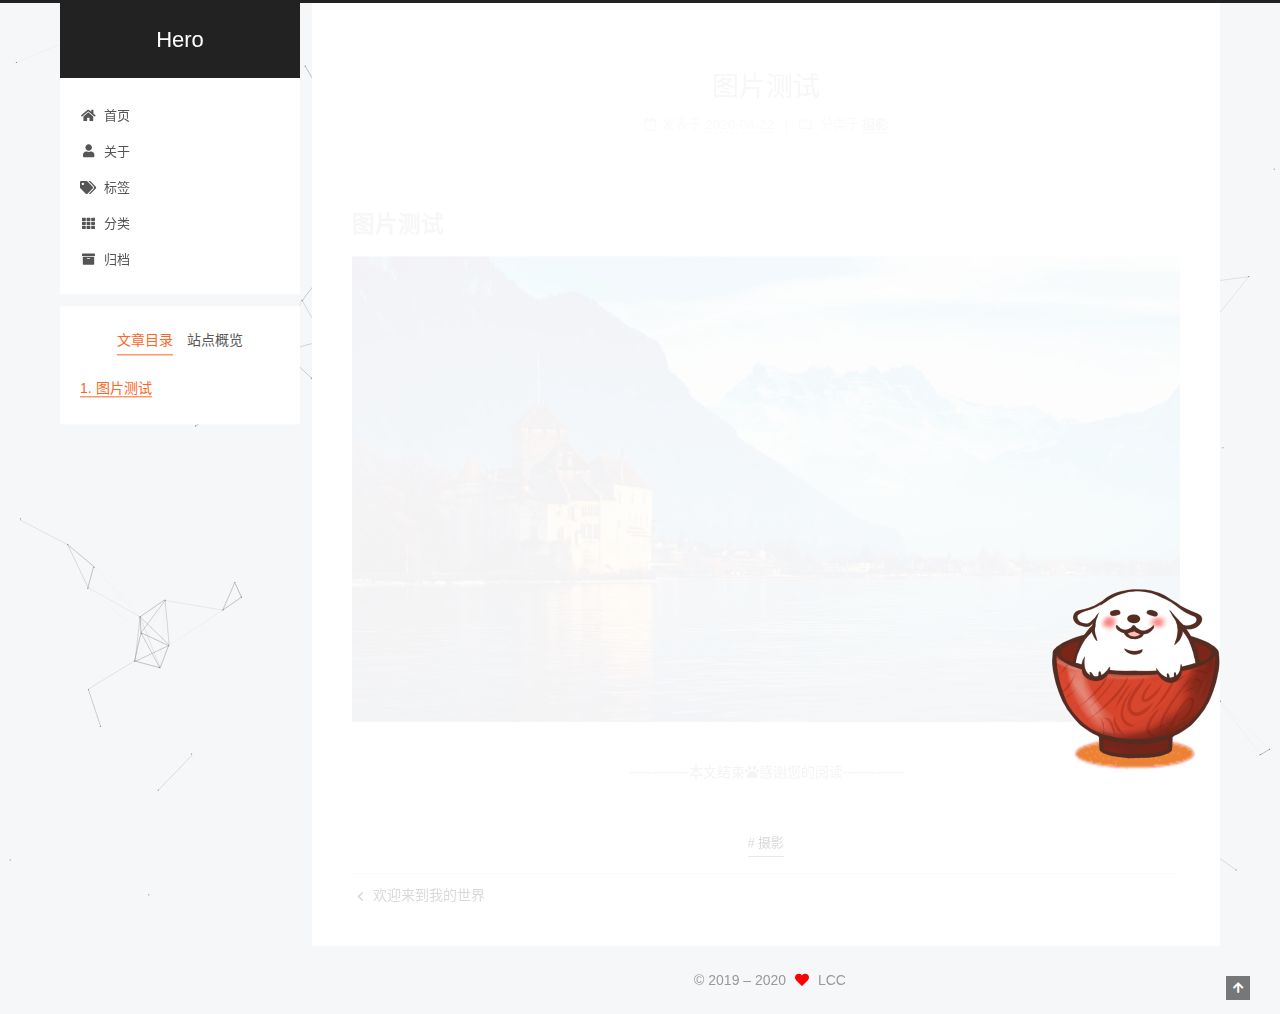
<file: 2020/08/22/图片测试/index.html>
<!DOCTYPE html>
<html lang="zh-CN">
<head>
  <meta charset="UTF-8">
<meta name="viewport" content="width=device-width, initial-scale=1, maximum-scale=2">
<meta name="theme-color" content="#222">
<meta name="generator" content="Hexo 5.1.0">
  <link rel="apple-touch-icon" sizes="180x180" href="/images/apple-touch-icon-next.png">
  <link rel="icon" type="image/png" sizes="32x32" href="/images/favicon-32x32-next.png">
  <link rel="icon" type="image/png" sizes="16x16" href="/images/favicon-16x16-next.png">
  <link rel="mask-icon" href="/images/logo.svg" color="#222">

<link rel="stylesheet" href="/css/main.css">


<link rel="stylesheet" href="/lib/font-awesome/css/all.min.css">

<script id="hexo-configurations">
    var NexT = window.NexT || {};
    var CONFIG = {"hostname":"yoursite.com","root":"/","scheme":"Pisces","version":"7.8.0","exturl":false,"sidebar":{"position":"left","display":"post","padding":18,"offset":12,"onmobile":false},"copycode":{"enable":false,"show_result":false,"style":null},"back2top":{"enable":true,"sidebar":false,"scrollpercent":false},"bookmark":{"enable":false,"color":"#222","save":"auto"},"fancybox":false,"mediumzoom":false,"lazyload":false,"pangu":false,"comments":{"style":"tabs","active":null,"storage":true,"lazyload":false,"nav":null},"algolia":{"hits":{"per_page":10},"labels":{"input_placeholder":"Search for Posts","hits_empty":"We didn't find any results for the search: ${query}","hits_stats":"${hits} results found in ${time} ms"}},"localsearch":{"enable":false,"trigger":"auto","top_n_per_article":1,"unescape":false,"preload":false},"motion":{"enable":true,"async":false,"transition":{"post_block":"fadeIn","post_header":"slideDownIn","post_body":"slideDownIn","coll_header":"slideLeftIn","sidebar":"slideUpIn"}}};
  </script>

  <meta name="description" content="图片测试">
<meta property="og:type" content="article">
<meta property="og:title" content="图片测试">
<meta property="og:url" content="http://yoursite.com/2020/08/22/%E5%9B%BE%E7%89%87%E6%B5%8B%E8%AF%95/index.html">
<meta property="og:site_name" content="Hero">
<meta property="og:description" content="图片测试">
<meta property="og:locale" content="zh_CN">
<meta property="og:image" content="http://yoursite.com/2020/08/22/%E5%9B%BE%E7%89%87%E6%B5%8B%E8%AF%95/timg.jpg">
<meta property="article:published_time" content="2020-08-22T10:20:02.000Z">
<meta property="article:modified_time" content="2020-08-22T10:26:39.881Z">
<meta property="article:author" content="LCC">
<meta property="article:tag" content="摄影">
<meta name="twitter:card" content="summary">
<meta name="twitter:image" content="http://yoursite.com/2020/08/22/%E5%9B%BE%E7%89%87%E6%B5%8B%E8%AF%95/timg.jpg">

<link rel="canonical" href="http://yoursite.com/2020/08/22/%E5%9B%BE%E7%89%87%E6%B5%8B%E8%AF%95/">


<script id="page-configurations">
  // https://hexo.io/docs/variables.html
  CONFIG.page = {
    sidebar: "",
    isHome : false,
    isPost : true,
    lang   : 'zh-CN'
  };
</script>

  <title>图片测试 | Hero</title>
  






  <noscript>
  <style>
  .use-motion .brand,
  .use-motion .menu-item,
  .sidebar-inner,
  .use-motion .post-block,
  .use-motion .pagination,
  .use-motion .comments,
  .use-motion .post-header,
  .use-motion .post-body,
  .use-motion .collection-header { opacity: initial; }

  .use-motion .site-title,
  .use-motion .site-subtitle {
    opacity: initial;
    top: initial;
  }

  .use-motion .logo-line-before i { left: initial; }
  .use-motion .logo-line-after i { right: initial; }
  </style>
</noscript>

</head>

<body itemscope itemtype="http://schema.org/WebPage">
  <div class="container use-motion">
    <div class="headband"></div>

    <header class="header" itemscope itemtype="http://schema.org/WPHeader">
      <div class="header-inner"><div class="site-brand-container">
  <div class="site-nav-toggle">
    <div class="toggle" aria-label="切换导航栏">
      <span class="toggle-line toggle-line-first"></span>
      <span class="toggle-line toggle-line-middle"></span>
      <span class="toggle-line toggle-line-last"></span>
    </div>
  </div>

  <div class="site-meta">

    <a href="/" class="brand" rel="start">
      <span class="logo-line-before"><i></i></span>
      <h1 class="site-title">Hero</h1>
      <span class="logo-line-after"><i></i></span>
    </a>
  </div>

  <div class="site-nav-right">
    <div class="toggle popup-trigger">
    </div>
  </div>
</div>




<nav class="site-nav">
  <ul id="menu" class="main-menu menu">
        <li class="menu-item menu-item-home">

    <a href="/" rel="section"><i class="fa fa-home fa-fw"></i>首页</a>

  </li>
        <li class="menu-item menu-item-about">

    <a href="/about/" rel="section"><i class="fa fa-user fa-fw"></i>关于</a>

  </li>
        <li class="menu-item menu-item-tags">

    <a href="/tags/" rel="section"><i class="fa fa-tags fa-fw"></i>标签</a>

  </li>
        <li class="menu-item menu-item-categories">

    <a href="/categories/" rel="section"><i class="fa fa-th fa-fw"></i>分类</a>

  </li>
        <li class="menu-item menu-item-archives">

    <a href="/archives/" rel="section"><i class="fa fa-archive fa-fw"></i>归档</a>

  </li>
  </ul>
</nav>




</div>
    </header>

    
  <div class="back-to-top">
    <i class="fa fa-arrow-up"></i>
    <span>0%</span>
  </div>


    <main class="main">
      <div class="main-inner">
        <div class="content-wrap">
          

          <div class="content post posts-expand">
            

    
  
  
  <article itemscope itemtype="http://schema.org/Article" class="post-block" lang="zh-CN">
    <link itemprop="mainEntityOfPage" href="http://yoursite.com/2020/08/22/%E5%9B%BE%E7%89%87%E6%B5%8B%E8%AF%95/">

    <span hidden itemprop="author" itemscope itemtype="http://schema.org/Person">
      <meta itemprop="image" content="/images/durant.jpg">
      <meta itemprop="name" content="LCC">
      <meta itemprop="description" content="为梦想而行">
    </span>

    <span hidden itemprop="publisher" itemscope itemtype="http://schema.org/Organization">
      <meta itemprop="name" content="Hero">
    </span>
      <header class="post-header">
        <h1 class="post-title" itemprop="name headline">
          图片测试
        </h1>

        <div class="post-meta">
            <span class="post-meta-item">
              <span class="post-meta-item-icon">
                <i class="far fa-calendar"></i>
              </span>
              <span class="post-meta-item-text">发表于</span>
              

              <time title="创建时间：2020-08-22 18:20:02 / 修改时间：18:26:39" itemprop="dateCreated datePublished" datetime="2020-08-22T18:20:02+08:00">2020-08-22</time>
            </span>
            <span class="post-meta-item">
              <span class="post-meta-item-icon">
                <i class="far fa-folder"></i>
              </span>
              <span class="post-meta-item-text">分类于</span>
                <span itemprop="about" itemscope itemtype="http://schema.org/Thing">
                  <a href="/categories/%E6%91%84%E5%BD%B1/" itemprop="url" rel="index"><span itemprop="name">摄影</span></a>
                </span>
            </span>

          

        </div>
      </header>

    
    
    
    <div class="post-body" itemprop="articleBody">

      
        <h3 id="图片测试"><a href="#图片测试" class="headerlink" title="图片测试"></a>图片测试</h3><p><img src="/2020/08/22/%E5%9B%BE%E7%89%87%E6%B5%8B%E8%AF%95/timg.jpg"></p>

    </div>
    
	
	<div>
	  
		<div>
    
        <div style="text-align:center;color: #ccc;font-size:14px;">-------------本文结束<i class="fa fa-paw"></i>感谢您的阅读-------------</div>
    
</div>

	  
    </div>

    
    
    

      <footer class="post-footer">
          <div class="post-tags">
              <a href="/tags/%E6%91%84%E5%BD%B1/" rel="tag"># 摄影</a>
          </div>

        


        
    <div class="post-nav">
      <div class="post-nav-item">
    <a href="/2020/08/22/%E6%AC%A2%E8%BF%8E%E6%9D%A5%E5%88%B0%E6%88%91%E7%9A%84%E4%B8%96%E7%95%8C/" rel="prev" title="欢迎来到我的世界">
      <i class="fa fa-chevron-left"></i> 欢迎来到我的世界
    </a></div>
      <div class="post-nav-item"></div>
    </div>
      </footer>
    
  </article>
  
  
  



          </div>
          

<script>
  window.addEventListener('tabs:register', () => {
    let { activeClass } = CONFIG.comments;
    if (CONFIG.comments.storage) {
      activeClass = localStorage.getItem('comments_active') || activeClass;
    }
    if (activeClass) {
      let activeTab = document.querySelector(`a[href="#comment-${activeClass}"]`);
      if (activeTab) {
        activeTab.click();
      }
    }
  });
  if (CONFIG.comments.storage) {
    window.addEventListener('tabs:click', event => {
      if (!event.target.matches('.tabs-comment .tab-content .tab-pane')) return;
      let commentClass = event.target.classList[1];
      localStorage.setItem('comments_active', commentClass);
    });
  }
</script>

        </div>
          
  
  <div class="toggle sidebar-toggle">
    <span class="toggle-line toggle-line-first"></span>
    <span class="toggle-line toggle-line-middle"></span>
    <span class="toggle-line toggle-line-last"></span>
  </div>

  <aside class="sidebar">
    <div class="sidebar-inner">

      <ul class="sidebar-nav motion-element">
        <li class="sidebar-nav-toc">
          文章目录
        </li>
        <li class="sidebar-nav-overview">
          站点概览
        </li>
      </ul>

      <!--noindex-->
      <div class="post-toc-wrap sidebar-panel">
          <div class="post-toc motion-element"><ol class="nav"><li class="nav-item nav-level-3"><a class="nav-link" href="#%E5%9B%BE%E7%89%87%E6%B5%8B%E8%AF%95"><span class="nav-number">1.</span> <span class="nav-text">图片测试</span></a></li></ol></div>
      </div>
      <!--/noindex-->

      <div class="site-overview-wrap sidebar-panel">
        <div class="site-author motion-element" itemprop="author" itemscope itemtype="http://schema.org/Person">
    <img class="site-author-image" itemprop="image" alt="LCC"
      src="/images/durant.jpg">
  <p class="site-author-name" itemprop="name">LCC</p>
  <div class="site-description" itemprop="description">为梦想而行</div>
</div>
<div class="site-state-wrap motion-element">
  <nav class="site-state">
      <div class="site-state-item site-state-posts">
          <a href="/archives/">
        
          <span class="site-state-item-count">2</span>
          <span class="site-state-item-name">日志</span>
        </a>
      </div>
      <div class="site-state-item site-state-categories">
            <a href="/categories/">
          
        <span class="site-state-item-count">2</span>
        <span class="site-state-item-name">分类</span></a>
      </div>
      <div class="site-state-item site-state-tags">
            <a href="/tags/">
          
        <span class="site-state-item-count">3</span>
        <span class="site-state-item-name">标签</span></a>
      </div>
  </nav>
</div>



      </div>

    </div>
  </aside>
  <div id="sidebar-dimmer"></div>


      </div>
    </main>

    <footer class="footer">
      <div class="footer-inner">
        

        

<div class="copyright">
  
  &copy; 2019 – 
  <span itemprop="copyrightYear">2020</span>
  <span class="with-love">
    <i class="fa fa-heart"></i>
  </span>
  <span class="author" itemprop="copyrightHolder">LCC</span>
</div>

        








      </div>
    </footer>
  </div>

  
  
  <script color='0,0,0' opacity='0.5' zIndex='-1' count='150' src="/lib/canvas-nest/canvas-nest.min.js"></script>
  <script src="/lib/anime.min.js"></script>
  <script src="/lib/velocity/velocity.min.js"></script>
  <script src="/lib/velocity/velocity.ui.min.js"></script>

<script src="/js/utils.js"></script>

<script src="/js/motion.js"></script>


<script src="/js/schemes/pisces.js"></script>


<script src="/js/next-boot.js"></script>




  















  

  

<script src="/live2dw/lib/L2Dwidget.min.js?094cbace49a39548bed64abff5988b05"></script><script>L2Dwidget.init({"pluginRootPath":"live2dw/","pluginJsPath":"lib/","pluginModelPath":"assets/","tagMode":false,"model":{"jsonPath":"/live2dw/assets/wanko.model.json"},"display":{"position":"right","width":300,"height":500},"mobile":{"show":false},"log":false});</script></body>
</html>
<!-- 页面点击小红心 -->
<script type="text/javascript" src="/js/src/clicklove.js"></script>
</file>
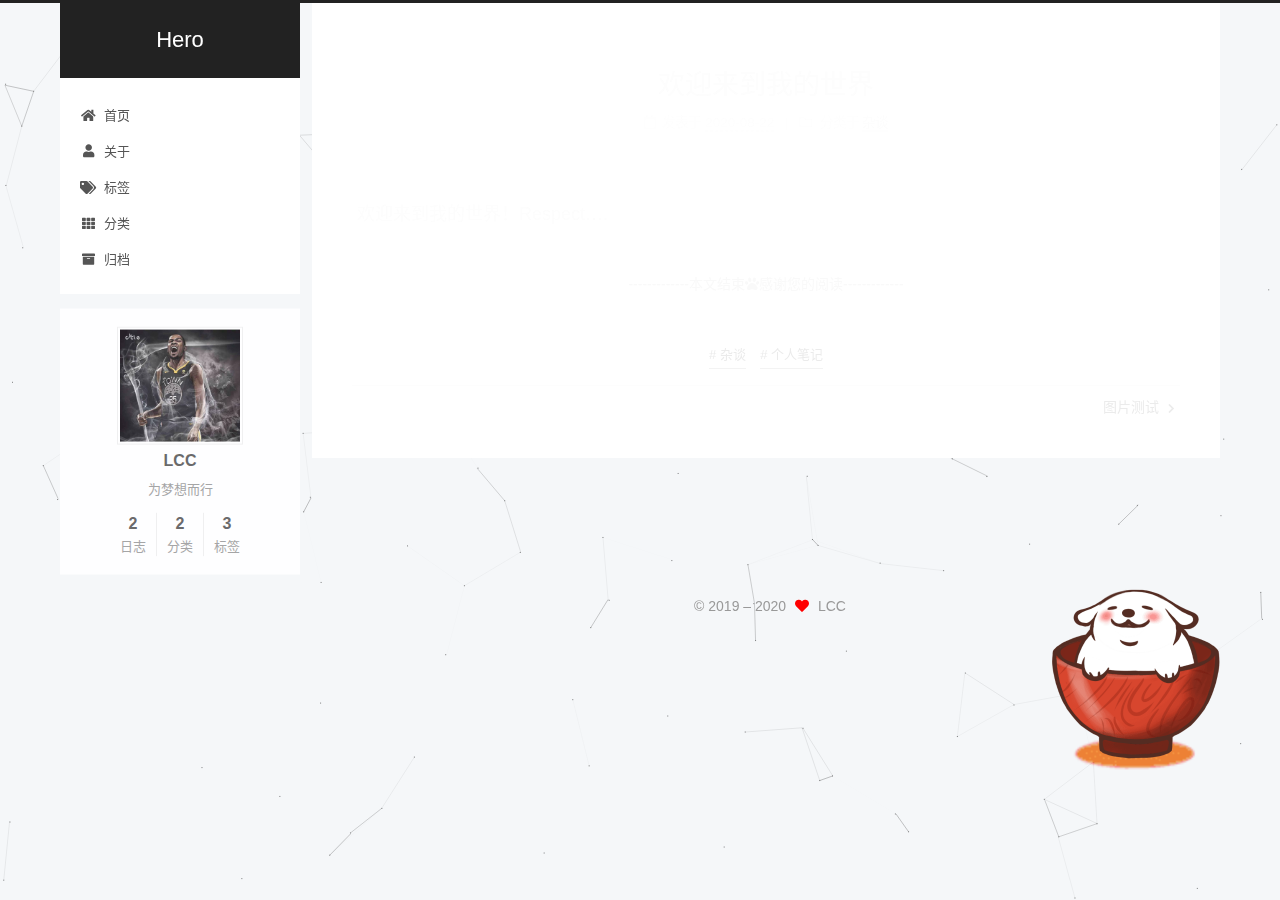
<file: 2020/08/22/欢迎来到我的世界/index.html>
<!DOCTYPE html>
<html lang="zh-CN">
<head>
  <meta charset="UTF-8">
<meta name="viewport" content="width=device-width, initial-scale=1, maximum-scale=2">
<meta name="theme-color" content="#222">
<meta name="generator" content="Hexo 5.1.0">
  <link rel="apple-touch-icon" sizes="180x180" href="/images/apple-touch-icon-next.png">
  <link rel="icon" type="image/png" sizes="32x32" href="/images/favicon-32x32-next.png">
  <link rel="icon" type="image/png" sizes="16x16" href="/images/favicon-16x16-next.png">
  <link rel="mask-icon" href="/images/logo.svg" color="#222">

<link rel="stylesheet" href="/css/main.css">


<link rel="stylesheet" href="/lib/font-awesome/css/all.min.css">

<script id="hexo-configurations">
    var NexT = window.NexT || {};
    var CONFIG = {"hostname":"yoursite.com","root":"/","scheme":"Pisces","version":"7.8.0","exturl":false,"sidebar":{"position":"left","display":"post","padding":18,"offset":12,"onmobile":false},"copycode":{"enable":false,"show_result":false,"style":null},"back2top":{"enable":true,"sidebar":false,"scrollpercent":false},"bookmark":{"enable":false,"color":"#222","save":"auto"},"fancybox":false,"mediumzoom":false,"lazyload":false,"pangu":false,"comments":{"style":"tabs","active":null,"storage":true,"lazyload":false,"nav":null},"algolia":{"hits":{"per_page":10},"labels":{"input_placeholder":"Search for Posts","hits_empty":"We didn't find any results for the search: ${query}","hits_stats":"${hits} results found in ${time} ms"}},"localsearch":{"enable":false,"trigger":"auto","top_n_per_article":1,"unescape":false,"preload":false},"motion":{"enable":true,"async":false,"transition":{"post_block":"fadeIn","post_header":"slideDownIn","post_body":"slideDownIn","coll_header":"slideLeftIn","sidebar":"slideUpIn"}}};
  </script>

  <meta name="description" content="​    欢迎来到我的世界！Respect….">
<meta property="og:type" content="article">
<meta property="og:title" content="欢迎来到我的世界">
<meta property="og:url" content="http://yoursite.com/2020/08/22/%E6%AC%A2%E8%BF%8E%E6%9D%A5%E5%88%B0%E6%88%91%E7%9A%84%E4%B8%96%E7%95%8C/index.html">
<meta property="og:site_name" content="Hero">
<meta property="og:description" content="​    欢迎来到我的世界！Respect….">
<meta property="og:locale" content="zh_CN">
<meta property="article:published_time" content="2020-08-22T08:16:12.000Z">
<meta property="article:modified_time" content="2020-08-22T08:20:06.143Z">
<meta property="article:author" content="LCC">
<meta property="article:tag" content="杂谈">
<meta property="article:tag" content="个人笔记">
<meta name="twitter:card" content="summary">

<link rel="canonical" href="http://yoursite.com/2020/08/22/%E6%AC%A2%E8%BF%8E%E6%9D%A5%E5%88%B0%E6%88%91%E7%9A%84%E4%B8%96%E7%95%8C/">


<script id="page-configurations">
  // https://hexo.io/docs/variables.html
  CONFIG.page = {
    sidebar: "",
    isHome : false,
    isPost : true,
    lang   : 'zh-CN'
  };
</script>

  <title>欢迎来到我的世界 | Hero</title>
  






  <noscript>
  <style>
  .use-motion .brand,
  .use-motion .menu-item,
  .sidebar-inner,
  .use-motion .post-block,
  .use-motion .pagination,
  .use-motion .comments,
  .use-motion .post-header,
  .use-motion .post-body,
  .use-motion .collection-header { opacity: initial; }

  .use-motion .site-title,
  .use-motion .site-subtitle {
    opacity: initial;
    top: initial;
  }

  .use-motion .logo-line-before i { left: initial; }
  .use-motion .logo-line-after i { right: initial; }
  </style>
</noscript>

</head>

<body itemscope itemtype="http://schema.org/WebPage">
  <div class="container use-motion">
    <div class="headband"></div>

    <header class="header" itemscope itemtype="http://schema.org/WPHeader">
      <div class="header-inner"><div class="site-brand-container">
  <div class="site-nav-toggle">
    <div class="toggle" aria-label="切换导航栏">
      <span class="toggle-line toggle-line-first"></span>
      <span class="toggle-line toggle-line-middle"></span>
      <span class="toggle-line toggle-line-last"></span>
    </div>
  </div>

  <div class="site-meta">

    <a href="/" class="brand" rel="start">
      <span class="logo-line-before"><i></i></span>
      <h1 class="site-title">Hero</h1>
      <span class="logo-line-after"><i></i></span>
    </a>
  </div>

  <div class="site-nav-right">
    <div class="toggle popup-trigger">
    </div>
  </div>
</div>




<nav class="site-nav">
  <ul id="menu" class="main-menu menu">
        <li class="menu-item menu-item-home">

    <a href="/" rel="section"><i class="fa fa-home fa-fw"></i>首页</a>

  </li>
        <li class="menu-item menu-item-about">

    <a href="/about/" rel="section"><i class="fa fa-user fa-fw"></i>关于</a>

  </li>
        <li class="menu-item menu-item-tags">

    <a href="/tags/" rel="section"><i class="fa fa-tags fa-fw"></i>标签</a>

  </li>
        <li class="menu-item menu-item-categories">

    <a href="/categories/" rel="section"><i class="fa fa-th fa-fw"></i>分类</a>

  </li>
        <li class="menu-item menu-item-archives">

    <a href="/archives/" rel="section"><i class="fa fa-archive fa-fw"></i>归档</a>

  </li>
  </ul>
</nav>




</div>
    </header>

    
  <div class="back-to-top">
    <i class="fa fa-arrow-up"></i>
    <span>0%</span>
  </div>


    <main class="main">
      <div class="main-inner">
        <div class="content-wrap">
          

          <div class="content post posts-expand">
            

    
  
  
  <article itemscope itemtype="http://schema.org/Article" class="post-block" lang="zh-CN">
    <link itemprop="mainEntityOfPage" href="http://yoursite.com/2020/08/22/%E6%AC%A2%E8%BF%8E%E6%9D%A5%E5%88%B0%E6%88%91%E7%9A%84%E4%B8%96%E7%95%8C/">

    <span hidden itemprop="author" itemscope itemtype="http://schema.org/Person">
      <meta itemprop="image" content="/images/durant.jpg">
      <meta itemprop="name" content="LCC">
      <meta itemprop="description" content="为梦想而行">
    </span>

    <span hidden itemprop="publisher" itemscope itemtype="http://schema.org/Organization">
      <meta itemprop="name" content="Hero">
    </span>
      <header class="post-header">
        <h1 class="post-title" itemprop="name headline">
          欢迎来到我的世界
        </h1>

        <div class="post-meta">
            <span class="post-meta-item">
              <span class="post-meta-item-icon">
                <i class="far fa-calendar"></i>
              </span>
              <span class="post-meta-item-text">发表于</span>
              

              <time title="创建时间：2020-08-22 16:16:12 / 修改时间：16:20:06" itemprop="dateCreated datePublished" datetime="2020-08-22T16:16:12+08:00">2020-08-22</time>
            </span>
            <span class="post-meta-item">
              <span class="post-meta-item-icon">
                <i class="far fa-folder"></i>
              </span>
              <span class="post-meta-item-text">分类于</span>
                <span itemprop="about" itemscope itemtype="http://schema.org/Thing">
                  <a href="/categories/%E6%9D%82%E8%B0%88/" itemprop="url" rel="index"><span itemprop="name">杂谈</span></a>
                </span>
            </span>

          

        </div>
      </header>

    
    
    
    <div class="post-body" itemprop="articleBody">

      
        <p>​    欢迎来到我的世界！Respect….</p>

    </div>
    
	
	<div>
	  
		<div>
    
        <div style="text-align:center;color: #ccc;font-size:14px;">-------------本文结束<i class="fa fa-paw"></i>感谢您的阅读-------------</div>
    
</div>

	  
    </div>

    
    
    

      <footer class="post-footer">
          <div class="post-tags">
              <a href="/tags/%E6%9D%82%E8%B0%88/" rel="tag"># 杂谈</a>
              <a href="/tags/%E4%B8%AA%E4%BA%BA%E7%AC%94%E8%AE%B0/" rel="tag"># 个人笔记</a>
          </div>

        


        
    <div class="post-nav">
      <div class="post-nav-item"></div>
      <div class="post-nav-item">
    <a href="/2020/08/22/%E5%9B%BE%E7%89%87%E6%B5%8B%E8%AF%95/" rel="next" title="图片测试">
      图片测试 <i class="fa fa-chevron-right"></i>
    </a></div>
    </div>
      </footer>
    
  </article>
  
  
  



          </div>
          

<script>
  window.addEventListener('tabs:register', () => {
    let { activeClass } = CONFIG.comments;
    if (CONFIG.comments.storage) {
      activeClass = localStorage.getItem('comments_active') || activeClass;
    }
    if (activeClass) {
      let activeTab = document.querySelector(`a[href="#comment-${activeClass}"]`);
      if (activeTab) {
        activeTab.click();
      }
    }
  });
  if (CONFIG.comments.storage) {
    window.addEventListener('tabs:click', event => {
      if (!event.target.matches('.tabs-comment .tab-content .tab-pane')) return;
      let commentClass = event.target.classList[1];
      localStorage.setItem('comments_active', commentClass);
    });
  }
</script>

        </div>
          
  
  <div class="toggle sidebar-toggle">
    <span class="toggle-line toggle-line-first"></span>
    <span class="toggle-line toggle-line-middle"></span>
    <span class="toggle-line toggle-line-last"></span>
  </div>

  <aside class="sidebar">
    <div class="sidebar-inner">

      <ul class="sidebar-nav motion-element">
        <li class="sidebar-nav-toc">
          文章目录
        </li>
        <li class="sidebar-nav-overview">
          站点概览
        </li>
      </ul>

      <!--noindex-->
      <div class="post-toc-wrap sidebar-panel">
      </div>
      <!--/noindex-->

      <div class="site-overview-wrap sidebar-panel">
        <div class="site-author motion-element" itemprop="author" itemscope itemtype="http://schema.org/Person">
    <img class="site-author-image" itemprop="image" alt="LCC"
      src="/images/durant.jpg">
  <p class="site-author-name" itemprop="name">LCC</p>
  <div class="site-description" itemprop="description">为梦想而行</div>
</div>
<div class="site-state-wrap motion-element">
  <nav class="site-state">
      <div class="site-state-item site-state-posts">
          <a href="/archives/">
        
          <span class="site-state-item-count">2</span>
          <span class="site-state-item-name">日志</span>
        </a>
      </div>
      <div class="site-state-item site-state-categories">
            <a href="/categories/">
          
        <span class="site-state-item-count">2</span>
        <span class="site-state-item-name">分类</span></a>
      </div>
      <div class="site-state-item site-state-tags">
            <a href="/tags/">
          
        <span class="site-state-item-count">3</span>
        <span class="site-state-item-name">标签</span></a>
      </div>
  </nav>
</div>



      </div>

    </div>
  </aside>
  <div id="sidebar-dimmer"></div>


      </div>
    </main>

    <footer class="footer">
      <div class="footer-inner">
        

        

<div class="copyright">
  
  &copy; 2019 – 
  <span itemprop="copyrightYear">2020</span>
  <span class="with-love">
    <i class="fa fa-heart"></i>
  </span>
  <span class="author" itemprop="copyrightHolder">LCC</span>
</div>

        








      </div>
    </footer>
  </div>

  
  
  <script color='0,0,0' opacity='0.5' zIndex='-1' count='150' src="/lib/canvas-nest/canvas-nest.min.js"></script>
  <script src="/lib/anime.min.js"></script>
  <script src="/lib/velocity/velocity.min.js"></script>
  <script src="/lib/velocity/velocity.ui.min.js"></script>

<script src="/js/utils.js"></script>

<script src="/js/motion.js"></script>


<script src="/js/schemes/pisces.js"></script>


<script src="/js/next-boot.js"></script>




  















  

  

<script src="/live2dw/lib/L2Dwidget.min.js?094cbace49a39548bed64abff5988b05"></script><script>L2Dwidget.init({"pluginRootPath":"live2dw/","pluginJsPath":"lib/","pluginModelPath":"assets/","tagMode":false,"model":{"jsonPath":"/live2dw/assets/wanko.model.json"},"display":{"position":"right","width":300,"height":500},"mobile":{"show":false},"log":false});</script></body>
</html>
<!-- 页面点击小红心 -->
<script type="text/javascript" src="/js/src/clicklove.js"></script>
</file>
<file: css/main.css>
:root {
  --body-bg-color: #f5f7f9;
  --content-bg-color: #fff;
  --card-bg-color: #f5f5f5;
  --text-color: #555;
  --blockquote-color: #666;
  --link-color: #555;
  --link-hover-color: #222;
  --brand-color: #fff;
  --brand-hover-color: #fff;
  --table-row-odd-bg-color: #f9f9f9;
  --table-row-hover-bg-color: #f5f5f5;
  --menu-item-bg-color: #f5f5f5;
  --btn-default-bg: #fff;
  --btn-default-color: #555;
  --btn-default-border-color: #555;
  --btn-default-hover-bg: #222;
  --btn-default-hover-color: #fff;
  --btn-default-hover-border-color: #222;
}
html {
  line-height: 1.15; /* 1 */
  -webkit-text-size-adjust: 100%; /* 2 */
}
body {
  margin: 0;
}
main {
  display: block;
}
h1 {
  font-size: 2em;
  margin: 0.67em 0;
}
hr {
  box-sizing: content-box; /* 1 */
  height: 0; /* 1 */
  overflow: visible; /* 2 */
}
pre {
  font-family: monospace, monospace; /* 1 */
  font-size: 1em; /* 2 */
}
a {
  background: transparent;
}
abbr[title] {
  border-bottom: none; /* 1 */
  text-decoration: underline; /* 2 */
  text-decoration: underline dotted; /* 2 */
}
b,
strong {
  font-weight: bolder;
}
code,
kbd,
samp {
  font-family: monospace, monospace; /* 1 */
  font-size: 1em; /* 2 */
}
small {
  font-size: 80%;
}
sub,
sup {
  font-size: 75%;
  line-height: 0;
  position: relative;
  vertical-align: baseline;
}
sub {
  bottom: -0.25em;
}
sup {
  top: -0.5em;
}
img {
  border-style: none;
}
button,
input,
optgroup,
select,
textarea {
  font-family: inherit; /* 1 */
  font-size: 100%; /* 1 */
  line-height: 1.15; /* 1 */
  margin: 0; /* 2 */
}
button,
input {
/* 1 */
  overflow: visible;
}
button,
select {
/* 1 */
  text-transform: none;
}
button,
[type='button'],
[type='reset'],
[type='submit'] {
  -webkit-appearance: button;
}
button::-moz-focus-inner,
[type='button']::-moz-focus-inner,
[type='reset']::-moz-focus-inner,
[type='submit']::-moz-focus-inner {
  border-style: none;
  padding: 0;
}
button:-moz-focusring,
[type='button']:-moz-focusring,
[type='reset']:-moz-focusring,
[type='submit']:-moz-focusring {
  outline: 1px dotted ButtonText;
}
fieldset {
  padding: 0.35em 0.75em 0.625em;
}
legend {
  box-sizing: border-box; /* 1 */
  color: inherit; /* 2 */
  display: table; /* 1 */
  max-width: 100%; /* 1 */
  padding: 0; /* 3 */
  white-space: normal; /* 1 */
}
progress {
  vertical-align: baseline;
}
textarea {
  overflow: auto;
}
[type='checkbox'],
[type='radio'] {
  box-sizing: border-box; /* 1 */
  padding: 0; /* 2 */
}
[type='number']::-webkit-inner-spin-button,
[type='number']::-webkit-outer-spin-button {
  height: auto;
}
[type='search'] {
  outline-offset: -2px; /* 2 */
  -webkit-appearance: textfield; /* 1 */
}
[type='search']::-webkit-search-decoration {
  -webkit-appearance: none;
}
::-webkit-file-upload-button {
  font: inherit; /* 2 */
  -webkit-appearance: button; /* 1 */
}
details {
  display: block;
}
summary {
  display: list-item;
}
template {
  display: none;
}
[hidden] {
  display: none;
}
::selection {
  background: #262a30;
  color: #eee;
}
html,
body {
  height: 100%;
}
body {
  background: var(--body-bg-color);
  color: var(--text-color);
  font-family: 'Lato', "PingFang SC", "Microsoft YaHei", sans-serif;
  font-size: 1em;
  line-height: 2;
}
@media (max-width: 991px) {
  body {
    padding-left: 0 !important;
    padding-right: 0 !important;
  }
}
h1,
h2,
h3,
h4,
h5,
h6 {
  font-family: 'Lato', "PingFang SC", "Microsoft YaHei", sans-serif;
  font-weight: bold;
  line-height: 1.5;
  margin: 20px 0 15px;
}
h1 {
  font-size: 1.5em;
}
h2 {
  font-size: 1.375em;
}
h3 {
  font-size: 1.25em;
}
h4 {
  font-size: 1.125em;
}
h5 {
  font-size: 1em;
}
h6 {
  font-size: 0.875em;
}
p {
  margin: 0 0 20px 0;
}
a,
span.exturl {
  border-bottom: 1px solid #999;
  color: var(--link-color);
  outline: 0;
  text-decoration: none;
  overflow-wrap: break-word;
  word-wrap: break-word;
  cursor: pointer;
}
a:hover,
span.exturl:hover {
  border-bottom-color: var(--link-hover-color);
  color: var(--link-hover-color);
}
iframe,
img,
video {
  display: block;
  margin-left: auto;
  margin-right: auto;
  max-width: 100%;
}
hr {
  background-image: repeating-linear-gradient(-45deg, #ddd, #ddd 4px, transparent 4px, transparent 8px);
  border: 0;
  height: 3px;
  margin: 40px 0;
}
blockquote {
  border-left: 4px solid #ddd;
  color: var(--blockquote-color);
  margin: 0;
  padding: 0 15px;
}
blockquote cite::before {
  content: '-';
  padding: 0 5px;
}
dt {
  font-weight: bold;
}
dd {
  margin: 0;
  padding: 0;
}
kbd {
  background-color: #f5f5f5;
  background-image: linear-gradient(#eee, #fff, #eee);
  border: 1px solid #ccc;
  border-radius: 0.2em;
  box-shadow: 0.1em 0.1em 0.2em rgba(0,0,0,0.1);
  color: #555;
  font-family: inherit;
  padding: 0.1em 0.3em;
  white-space: nowrap;
}
.table-container {
  overflow: auto;
}
table {
  border-collapse: collapse;
  border-spacing: 0;
  font-size: 0.875em;
  margin: 0 0 20px 0;
  width: 100%;
}
tbody tr:nth-of-type(odd) {
  background: var(--table-row-odd-bg-color);
}
tbody tr:hover {
  background: var(--table-row-hover-bg-color);
}
caption,
th,
td {
  font-weight: normal;
  padding: 8px;
  vertical-align: middle;
}
th,
td {
  border: 1px solid #ddd;
  border-bottom: 3px solid #ddd;
}
th {
  font-weight: 700;
  padding-bottom: 10px;
}
td {
  border-bottom-width: 1px;
}
.btn {
  background: var(--btn-default-bg);
  border: 2px solid var(--btn-default-border-color);
  border-radius: 2px;
  color: var(--btn-default-color);
  display: inline-block;
  font-size: 0.875em;
  line-height: 2;
  padding: 0 20px;
  text-decoration: none;
  transition-property: background-color;
  transition-delay: 0s;
  transition-duration: 0.2s;
  transition-timing-function: ease-in-out;
}
.btn:hover {
  background: var(--btn-default-hover-bg);
  border-color: var(--btn-default-hover-border-color);
  color: var(--btn-default-hover-color);
}
.btn + .btn {
  margin: 0 0 8px 8px;
}
.btn .fa-fw {
  text-align: left;
  width: 1.285714285714286em;
}
.toggle {
  line-height: 0;
}
.toggle .toggle-line {
  background: #fff;
  display: inline-block;
  height: 2px;
  left: 0;
  position: relative;
  top: 0;
  transition: all 0.4s;
  vertical-align: top;
  width: 100%;
}
.toggle .toggle-line:not(:first-child) {
  margin-top: 3px;
}
.toggle.toggle-arrow .toggle-line-first {
  left: 50%;
  top: 2px;
  transform: rotate(45deg);
  width: 50%;
}
.toggle.toggle-arrow .toggle-line-middle {
  left: 2px;
  width: 90%;
}
.toggle.toggle-arrow .toggle-line-last {
  left: 50%;
  top: -2px;
  transform: rotate(-45deg);
  width: 50%;
}
.toggle.toggle-close .toggle-line-first {
  transform: rotate(-45deg);
  top: 5px;
}
.toggle.toggle-close .toggle-line-middle {
  opacity: 0;
}
.toggle.toggle-close .toggle-line-last {
  transform: rotate(45deg);
  top: -5px;
}
.highlight,
pre {
  background: #f7f7f7;
  color: #4d4d4c;
  line-height: 1.6;
  margin: 0 auto 20px;
}
pre,
code {
  font-family: consolas, Menlo, monospace, "PingFang SC", "Microsoft YaHei";
}
code {
  background: #eee;
  border-radius: 3px;
  color: #555;
  padding: 2px 4px;
  overflow-wrap: break-word;
  word-wrap: break-word;
}
.highlight *::selection {
  background: #d6d6d6;
}
.highlight pre {
  border: 0;
  margin: 0;
  padding: 10px 0;
}
.highlight table {
  border: 0;
  margin: 0;
  width: auto;
}
.highlight td {
  border: 0;
  padding: 0;
}
.highlight figcaption {
  background: #eff2f3;
  color: #4d4d4c;
  display: flex;
  font-size: 0.875em;
  justify-content: space-between;
  line-height: 1.2;
  padding: 0.5em;
}
.highlight figcaption a {
  color: #4d4d4c;
}
.highlight figcaption a:hover {
  border-bottom-color: #4d4d4c;
}
.highlight .gutter {
  -moz-user-select: none;
  -ms-user-select: none;
  -webkit-user-select: none;
  user-select: none;
}
.highlight .gutter pre {
  background: #eff2f3;
  color: #869194;
  padding-left: 10px;
  padding-right: 10px;
  text-align: right;
}
.highlight .code pre {
  background: #f7f7f7;
  padding-left: 10px;
  width: 100%;
}
.gist table {
  width: auto;
}
.gist table td {
  border: 0;
}
pre {
  overflow: auto;
  padding: 10px;
}
pre code {
  background: none;
  color: #4d4d4c;
  font-size: 0.875em;
  padding: 0;
  text-shadow: none;
}
pre .deletion {
  background: #fdd;
}
pre .addition {
  background: #dfd;
}
pre .meta {
  color: #eab700;
  -moz-user-select: none;
  -ms-user-select: none;
  -webkit-user-select: none;
  user-select: none;
}
pre .comment {
  color: #8e908c;
}
pre .variable,
pre .attribute,
pre .tag,
pre .name,
pre .regexp,
pre .ruby .constant,
pre .xml .tag .title,
pre .xml .pi,
pre .xml .doctype,
pre .html .doctype,
pre .css .id,
pre .css .class,
pre .css .pseudo {
  color: #c82829;
}
pre .number,
pre .preprocessor,
pre .built_in,
pre .builtin-name,
pre .literal,
pre .params,
pre .constant,
pre .command {
  color: #f5871f;
}
pre .ruby .class .title,
pre .css .rules .attribute,
pre .string,
pre .symbol,
pre .value,
pre .inheritance,
pre .header,
pre .ruby .symbol,
pre .xml .cdata,
pre .special,
pre .formula {
  color: #718c00;
}
pre .title,
pre .css .hexcolor {
  color: #3e999f;
}
pre .function,
pre .python .decorator,
pre .python .title,
pre .ruby .function .title,
pre .ruby .title .keyword,
pre .perl .sub,
pre .javascript .title,
pre .coffeescript .title {
  color: #4271ae;
}
pre .keyword,
pre .javascript .function {
  color: #8959a8;
}
.blockquote-center {
  border-left: none;
  margin: 40px 0;
  padding: 0;
  position: relative;
  text-align: center;
}
.blockquote-center .fa {
  display: block;
  opacity: 0.6;
  position: absolute;
  width: 100%;
}
.blockquote-center .fa-quote-left {
  border-top: 1px solid #ccc;
  text-align: left;
  top: -20px;
}
.blockquote-center .fa-quote-right {
  border-bottom: 1px solid #ccc;
  text-align: right;
  bottom: -20px;
}
.blockquote-center p,
.blockquote-center div {
  text-align: center;
}
.post-body .group-picture img {
  margin: 0 auto;
  padding: 0 3px;
}
.group-picture-row {
  margin-bottom: 6px;
  overflow: hidden;
}
.group-picture-column {
  float: left;
  margin-bottom: 10px;
}
.post-body .label {
  color: #555;
  display: inline;
  padding: 0 2px;
}
.post-body .label.default {
  background: #f0f0f0;
}
.post-body .label.primary {
  background: #efe6f7;
}
.post-body .label.info {
  background: #e5f2f8;
}
.post-body .label.success {
  background: #e7f4e9;
}
.post-body .label.warning {
  background: #fcf6e1;
}
.post-body .label.danger {
  background: #fae8eb;
}
.post-body .tabs {
  margin-bottom: 20px;
}
.post-body .tabs,
.tabs-comment {
  display: block;
  padding-top: 10px;
  position: relative;
}
.post-body .tabs ul.nav-tabs,
.tabs-comment ul.nav-tabs {
  display: flex;
  flex-wrap: wrap;
  margin: 0;
  margin-bottom: -1px;
  padding: 0;
}
@media (max-width: 413px) {
  .post-body .tabs ul.nav-tabs,
  .tabs-comment ul.nav-tabs {
    display: block;
    margin-bottom: 5px;
  }
}
.post-body .tabs ul.nav-tabs li.tab,
.tabs-comment ul.nav-tabs li.tab {
  border-bottom: 1px solid #ddd;
  border-left: 1px solid transparent;
  border-right: 1px solid transparent;
  border-top: 3px solid transparent;
  flex-grow: 1;
  list-style-type: none;
  border-radius: 0 0 0 0;
}
@media (max-width: 413px) {
  .post-body .tabs ul.nav-tabs li.tab,
  .tabs-comment ul.nav-tabs li.tab {
    border-bottom: 1px solid transparent;
    border-left: 3px solid transparent;
    border-right: 1px solid transparent;
    border-top: 1px solid transparent;
  }
}
@media (max-width: 413px) {
  .post-body .tabs ul.nav-tabs li.tab,
  .tabs-comment ul.nav-tabs li.tab {
    border-radius: 0;
  }
}
.post-body .tabs ul.nav-tabs li.tab a,
.tabs-comment ul.nav-tabs li.tab a {
  border-bottom: initial;
  display: block;
  line-height: 1.8;
  outline: 0;
  padding: 0.25em 0.75em;
  text-align: center;
  transition-delay: 0s;
  transition-duration: 0.2s;
  transition-timing-function: ease-out;
}
.post-body .tabs ul.nav-tabs li.tab a i,
.tabs-comment ul.nav-tabs li.tab a i {
  width: 1.285714285714286em;
}
.post-body .tabs ul.nav-tabs li.tab.active,
.tabs-comment ul.nav-tabs li.tab.active {
  border-bottom: 1px solid transparent;
  border-left: 1px solid #ddd;
  border-right: 1px solid #ddd;
  border-top: 3px solid #fc6423;
}
@media (max-width: 413px) {
  .post-body .tabs ul.nav-tabs li.tab.active,
  .tabs-comment ul.nav-tabs li.tab.active {
    border-bottom: 1px solid #ddd;
    border-left: 3px solid #fc6423;
    border-right: 1px solid #ddd;
    border-top: 1px solid #ddd;
  }
}
.post-body .tabs ul.nav-tabs li.tab.active a,
.tabs-comment ul.nav-tabs li.tab.active a {
  color: var(--link-color);
  cursor: default;
}
.post-body .tabs .tab-content .tab-pane,
.tabs-comment .tab-content .tab-pane {
  border: 1px solid #ddd;
  border-top: 0;
  padding: 20px 20px 0 20px;
  border-radius: 0;
}
.post-body .tabs .tab-content .tab-pane:not(.active),
.tabs-comment .tab-content .tab-pane:not(.active) {
  display: none;
}
.post-body .tabs .tab-content .tab-pane.active,
.tabs-comment .tab-content .tab-pane.active {
  display: block;
}
.post-body .tabs .tab-content .tab-pane.active:nth-of-type(1),
.tabs-comment .tab-content .tab-pane.active:nth-of-type(1) {
  border-radius: 0 0 0 0;
}
@media (max-width: 413px) {
  .post-body .tabs .tab-content .tab-pane.active:nth-of-type(1),
  .tabs-comment .tab-content .tab-pane.active:nth-of-type(1) {
    border-radius: 0;
  }
}
.post-body .note {
  border-radius: 3px;
  margin-bottom: 20px;
  padding: 1em;
  position: relative;
  border: 1px solid #eee;
  border-left-width: 5px;
}
.post-body .note h2,
.post-body .note h3,
.post-body .note h4,
.post-body .note h5,
.post-body .note h6 {
  margin-top: 0;
  border-bottom: initial;
  margin-bottom: 0;
  padding-top: 0;
}
.post-body .note p:first-child,
.post-body .note ul:first-child,
.post-body .note ol:first-child,
.post-body .note table:first-child,
.post-body .note pre:first-child,
.post-body .note blockquote:first-child,
.post-body .note img:first-child {
  margin-top: 0;
}
.post-body .note p:last-child,
.post-body .note ul:last-child,
.post-body .note ol:last-child,
.post-body .note table:last-child,
.post-body .note pre:last-child,
.post-body .note blockquote:last-child,
.post-body .note img:last-child {
  margin-bottom: 0;
}
.post-body .note.default {
  border-left-color: #777;
}
.post-body .note.default h2,
.post-body .note.default h3,
.post-body .note.default h4,
.post-body .note.default h5,
.post-body .note.default h6 {
  color: #777;
}
.post-body .note.primary {
  border-left-color: #6f42c1;
}
.post-body .note.primary h2,
.post-body .note.primary h3,
.post-body .note.primary h4,
.post-body .note.primary h5,
.post-body .note.primary h6 {
  color: #6f42c1;
}
.post-body .note.info {
  border-left-color: #428bca;
}
.post-body .note.info h2,
.post-body .note.info h3,
.post-body .note.info h4,
.post-body .note.info h5,
.post-body .note.info h6 {
  color: #428bca;
}
.post-body .note.success {
  border-left-color: #5cb85c;
}
.post-body .note.success h2,
.post-body .note.success h3,
.post-body .note.success h4,
.post-body .note.success h5,
.post-body .note.success h6 {
  color: #5cb85c;
}
.post-body .note.warning {
  border-left-color: #f0ad4e;
}
.post-body .note.warning h2,
.post-body .note.warning h3,
.post-body .note.warning h4,
.post-body .note.warning h5,
.post-body .note.warning h6 {
  color: #f0ad4e;
}
.post-body .note.danger {
  border-left-color: #d9534f;
}
.post-body .note.danger h2,
.post-body .note.danger h3,
.post-body .note.danger h4,
.post-body .note.danger h5,
.post-body .note.danger h6 {
  color: #d9534f;
}
.pagination .prev,
.pagination .next,
.pagination .page-number,
.pagination .space {
  display: inline-block;
  margin: 0 10px;
  padding: 0 11px;
  position: relative;
  top: -1px;
}
@media (max-width: 767px) {
  .pagination .prev,
  .pagination .next,
  .pagination .page-number,
  .pagination .space {
    margin: 0 5px;
  }
}
.pagination {
  border-top: 1px solid #eee;
  margin: 120px 0 0;
  text-align: center;
}
.pagination .prev,
.pagination .next,
.pagination .page-number {
  border-bottom: 0;
  border-top: 1px solid #eee;
  transition-property: border-color;
  transition-delay: 0s;
  transition-duration: 0.2s;
  transition-timing-function: ease-in-out;
}
.pagination .prev:hover,
.pagination .next:hover,
.pagination .page-number:hover {
  border-top-color: #222;
}
.pagination .space {
  margin: 0;
  padding: 0;
}
.pagination .prev {
  margin-left: 0;
}
.pagination .next {
  margin-right: 0;
}
.pagination .page-number.current {
  background: #ccc;
  border-top-color: #ccc;
  color: #fff;
}
@media (max-width: 767px) {
  .pagination {
    border-top: none;
  }
  .pagination .prev,
  .pagination .next,
  .pagination .page-number {
    border-bottom: 1px solid #eee;
    border-top: 0;
    margin-bottom: 10px;
    padding: 0 10px;
  }
  .pagination .prev:hover,
  .pagination .next:hover,
  .pagination .page-number:hover {
    border-bottom-color: #222;
  }
}
.comments {
  margin-top: 60px;
  overflow: hidden;
}
.comment-button-group {
  display: flex;
  flex-wrap: wrap-reverse;
  justify-content: center;
  margin: 1em 0;
}
.comment-button-group .comment-button {
  margin: 0.1em 0.2em;
}
.comment-button-group .comment-button.active {
  background: var(--btn-default-hover-bg);
  border-color: var(--btn-default-hover-border-color);
  color: var(--btn-default-hover-color);
}
.comment-position {
  display: none;
}
.comment-position.active {
  display: block;
}
.tabs-comment {
  background: var(--content-bg-color);
  margin-top: 4em;
  padding-top: 0;
}
.tabs-comment .comments {
  border: 0;
  box-shadow: none;
  margin-top: 0;
  padding-top: 0;
}
.container {
  min-height: 100%;
  position: relative;
}
.main-inner {
  margin: 0 auto;
  width: calc(100% - 20px);
}
@media (min-width: 1200px) {
  .main-inner {
    width: 1160px;
  }
}
@media (min-width: 1600px) {
  .main-inner {
    width: 73%;
  }
}
@media (max-width: 767px) {
  .content-wrap {
    padding: 0 20px;
  }
}
.header {
  background: transparent;
}
.header-inner {
  margin: 0 auto;
  width: calc(100% - 20px);
}
@media (min-width: 1200px) {
  .header-inner {
    width: 1160px;
  }
}
@media (min-width: 1600px) {
  .header-inner {
    width: 73%;
  }
}
.site-brand-container {
  display: flex;
  flex-shrink: 0;
  padding: 0 10px;
}
.headband {
  background: #222;
  height: 3px;
}
.site-meta {
  flex-grow: 1;
  text-align: center;
}
@media (max-width: 767px) {
  .site-meta {
    text-align: center;
  }
}
.brand {
  border-bottom: none;
  color: var(--brand-color);
  display: inline-block;
  line-height: 1.375em;
  padding: 0 40px;
  position: relative;
}
.brand:hover {
  color: var(--brand-hover-color);
}
.site-title {
  font-family: 'Lato', "PingFang SC", "Microsoft YaHei", sans-serif;
  font-size: 1.375em;
  font-weight: normal;
  margin: 0;
}
.site-subtitle {
  color: #ddd;
  font-size: 0.8125em;
  margin: 10px 0;
}
.use-motion .brand {
  opacity: 0;
}
.use-motion .site-title,
.use-motion .site-subtitle,
.use-motion .custom-logo-image {
  opacity: 0;
  position: relative;
  top: -10px;
}
.site-nav-toggle,
.site-nav-right {
  display: none;
}
@media (max-width: 767px) {
  .site-nav-toggle,
  .site-nav-right {
    display: flex;
    flex-direction: column;
    justify-content: center;
  }
}
.site-nav-toggle .toggle,
.site-nav-right .toggle {
  color: var(--text-color);
  padding: 10px;
  width: 22px;
}
.site-nav-toggle .toggle .toggle-line,
.site-nav-right .toggle .toggle-line {
  background: var(--text-color);
  border-radius: 1px;
}
.site-nav {
  display: block;
}
@media (max-width: 767px) {
  .site-nav {
    clear: both;
    display: none;
  }
}
.site-nav.site-nav-on {
  display: block;
}
.menu {
  margin-top: 20px;
  padding-left: 0;
  text-align: center;
}
.menu-item {
  display: inline-block;
  list-style: none;
  margin: 0 10px;
}
@media (max-width: 767px) {
  .menu-item {
    display: block;
    margin-top: 10px;
  }
  .menu-item.menu-item-search {
    display: none;
  }
}
.menu-item a,
.menu-item span.exturl {
  border-bottom: 0;
  display: block;
  font-size: 0.8125em;
  transition-property: border-color;
  transition-delay: 0s;
  transition-duration: 0.2s;
  transition-timing-function: ease-in-out;
}
@media (hover: none) {
  .menu-item a:hover,
  .menu-item span.exturl:hover {
    border-bottom-color: transparent !important;
  }
}
.menu-item .fa,
.menu-item .fab,
.menu-item .far,
.menu-item .fas {
  margin-right: 8px;
}
.menu-item .badge {
  display: inline-block;
  font-weight: bold;
  line-height: 1;
  margin-left: 0.35em;
  margin-top: 0.35em;
  text-align: center;
  white-space: nowrap;
}
@media (max-width: 767px) {
  .menu-item .badge {
    float: right;
    margin-left: 0;
  }
}
.menu-item-active a,
.menu .menu-item a:hover,
.menu .menu-item span.exturl:hover {
  background: var(--menu-item-bg-color);
}
.use-motion .menu-item {
  opacity: 0;
}
.sidebar {
  background: #222;
  bottom: 0;
  box-shadow: inset 0 2px 6px #000;
  position: fixed;
  top: 0;
}
@media (max-width: 991px) {
  .sidebar {
    display: none;
  }
}
.sidebar-inner {
  color: #999;
  padding: 18px 10px;
  text-align: center;
}
.cc-license {
  margin-top: 10px;
  text-align: center;
}
.cc-license .cc-opacity {
  border-bottom: none;
  opacity: 0.7;
}
.cc-license .cc-opacity:hover {
  opacity: 0.9;
}
.cc-license img {
  display: inline-block;
}
.site-author-image {
  border: 1px solid #eee;
  display: block;
  margin: 0 auto;
  max-width: 120px;
  padding: 2px;
}
.site-author-name {
  color: var(--text-color);
  font-weight: 600;
  margin: 0;
  text-align: center;
}
.site-description {
  color: #999;
  font-size: 0.8125em;
  margin-top: 0;
  text-align: center;
}
.links-of-author {
  margin-top: 15px;
}
.links-of-author a,
.links-of-author span.exturl {
  border-bottom-color: #555;
  display: inline-block;
  font-size: 0.8125em;
  margin-bottom: 10px;
  margin-right: 10px;
  vertical-align: middle;
}
.links-of-author a::before,
.links-of-author span.exturl::before {
  background: #958ea2;
  border-radius: 50%;
  content: ' ';
  display: inline-block;
  height: 4px;
  margin-right: 3px;
  vertical-align: middle;
  width: 4px;
}
.sidebar-button {
  margin-top: 15px;
}
.sidebar-button a {
  border: 1px solid #fc6423;
  border-radius: 4px;
  color: #fc6423;
  display: inline-block;
  padding: 0 15px;
}
.sidebar-button a .fa,
.sidebar-button a .fab,
.sidebar-button a .far,
.sidebar-button a .fas {
  margin-right: 5px;
}
.sidebar-button a:hover {
  background: #fc6423;
  border: 1px solid #fc6423;
  color: #fff;
}
.sidebar-button a:hover .fa,
.sidebar-button a:hover .fab,
.sidebar-button a:hover .far,
.sidebar-button a:hover .fas {
  color: #fff;
}
.links-of-blogroll {
  font-size: 0.8125em;
  margin-top: 10px;
}
.links-of-blogroll-title {
  font-size: 0.875em;
  font-weight: 600;
  margin-top: 0;
}
.links-of-blogroll-list {
  list-style: none;
  margin: 0;
  padding: 0;
}
#sidebar-dimmer {
  display: none;
}
@media (max-width: 767px) {
  #sidebar-dimmer {
    background: #000;
    display: block;
    height: 100%;
    left: 100%;
    opacity: 0;
    position: fixed;
    top: 0;
    width: 100%;
    z-index: 1100;
  }
  .sidebar-active + #sidebar-dimmer {
    opacity: 0.7;
    transform: translateX(-100%);
    transition: opacity 0.5s;
  }
}
.sidebar-nav {
  margin: 0;
  padding-bottom: 20px;
  padding-left: 0;
}
.sidebar-nav li {
  border-bottom: 1px solid transparent;
  color: var(--text-color);
  cursor: pointer;
  display: inline-block;
  font-size: 0.875em;
}
.sidebar-nav li.sidebar-nav-overview {
  margin-left: 10px;
}
.sidebar-nav li:hover {
  color: #fc6423;
}
.sidebar-nav .sidebar-nav-active {
  border-bottom-color: #fc6423;
  color: #fc6423;
}
.sidebar-nav .sidebar-nav-active:hover {
  color: #fc6423;
}
.sidebar-panel {
  display: none;
  overflow-x: hidden;
  overflow-y: auto;
}
.sidebar-panel-active {
  display: block;
}
.sidebar-toggle {
  background: #222;
  bottom: 45px;
  cursor: pointer;
  height: 14px;
  left: 30px;
  padding: 5px;
  position: fixed;
  width: 14px;
  z-index: 1300;
}
@media (max-width: 991px) {
  .sidebar-toggle {
    left: 20px;
    opacity: 0.8;
    display: none;
  }
}
.sidebar-toggle:hover .toggle-line {
  background: #fc6423;
}
.post-toc {
  font-size: 0.875em;
}
.post-toc ol {
  list-style: none;
  margin: 0;
  padding: 0 2px 5px 10px;
  text-align: left;
}
.post-toc ol > ol {
  padding-left: 0;
}
.post-toc ol a {
  transition-property: all;
  transition-delay: 0s;
  transition-duration: 0.2s;
  transition-timing-function: ease-in-out;
}
.post-toc .nav-item {
  line-height: 1.8;
  overflow: hidden;
  text-overflow: ellipsis;
  white-space: nowrap;
}
.post-toc .nav .nav-child {
  display: none;
}
.post-toc .nav .active > .nav-child {
  display: block;
}
.post-toc .nav .active-current > .nav-child {
  display: block;
}
.post-toc .nav .active-current > .nav-child > .nav-item {
  display: block;
}
.post-toc .nav .active > a {
  border-bottom-color: #fc6423;
  color: #fc6423;
}
.post-toc .nav .active-current > a {
  color: #fc6423;
}
.post-toc .nav .active-current > a:hover {
  color: #fc6423;
}
.site-state {
  display: flex;
  justify-content: center;
  line-height: 1.4;
  margin-top: 10px;
  overflow: hidden;
  text-align: center;
  white-space: nowrap;
}
.site-state-item {
  padding: 0 15px;
}
.site-state-item:not(:first-child) {
  border-left: 1px solid #eee;
}
.site-state-item a {
  border-bottom: none;
}
.site-state-item-count {
  display: block;
  font-size: 1em;
  font-weight: 600;
  text-align: center;
}
.site-state-item-name {
  color: #999;
  font-size: 0.8125em;
}
.footer {
  color: #999;
  font-size: 0.875em;
  padding: 20px 0;
}
.footer.footer-fixed {
  bottom: 0;
  left: 0;
  position: absolute;
  right: 0;
}
.footer-inner {
  box-sizing: border-box;
  margin: 0 auto;
  text-align: center;
  width: calc(100% - 20px);
}
@media (min-width: 1200px) {
  .footer-inner {
    width: 1160px;
  }
}
@media (min-width: 1600px) {
  .footer-inner {
    width: 73%;
  }
}
.languages {
  display: inline-block;
  font-size: 1.125em;
  position: relative;
}
.languages .lang-select-label span {
  margin: 0 0.5em;
}
.languages .lang-select {
  height: 100%;
  left: 0;
  opacity: 0;
  position: absolute;
  top: 0;
  width: 100%;
}
.with-love {
  color: #ff0000;
  display: inline-block;
  margin: 0 5px;
}
.powered-by,
.theme-info {
  display: inline-block;
}
@-moz-keyframes iconAnimate {
  0%, 100% {
    transform: scale(1);
  }
  10%, 30% {
    transform: scale(0.9);
  }
  20%, 40%, 60%, 80% {
    transform: scale(1.1);
  }
  50%, 70% {
    transform: scale(1.1);
  }
}
@-webkit-keyframes iconAnimate {
  0%, 100% {
    transform: scale(1);
  }
  10%, 30% {
    transform: scale(0.9);
  }
  20%, 40%, 60%, 80% {
    transform: scale(1.1);
  }
  50%, 70% {
    transform: scale(1.1);
  }
}
@-o-keyframes iconAnimate {
  0%, 100% {
    transform: scale(1);
  }
  10%, 30% {
    transform: scale(0.9);
  }
  20%, 40%, 60%, 80% {
    transform: scale(1.1);
  }
  50%, 70% {
    transform: scale(1.1);
  }
}
@keyframes iconAnimate {
  0%, 100% {
    transform: scale(1);
  }
  10%, 30% {
    transform: scale(0.9);
  }
  20%, 40%, 60%, 80% {
    transform: scale(1.1);
  }
  50%, 70% {
    transform: scale(1.1);
  }
}
.back-to-top {
  font-size: 12px;
  text-align: center;
  transition-delay: 0s;
  transition-duration: 0.2s;
  transition-timing-function: ease-in-out;
}
.back-to-top {
  background: #222;
  bottom: -100px;
  box-sizing: border-box;
  color: #fff;
  cursor: pointer;
  left: 30px;
  opacity: 0.6;
  padding: 0 6px;
  position: fixed;
  transition-property: bottom;
  z-index: 1300;
  width: 24px;
}
.back-to-top span {
  display: none;
}
.back-to-top:hover {
  color: #fc6423;
}
.back-to-top.back-to-top-on {
  bottom: 30px;
}
@media (max-width: 991px) {
  .back-to-top {
    left: 20px;
    opacity: 0.8;
  }
}
.post-body {
  font-family: 'Lato', "PingFang SC", "Microsoft YaHei", sans-serif;
  overflow-wrap: break-word;
  word-wrap: break-word;
}
@media (min-width: 1200px) {
  .post-body {
    font-size: 1.125em;
  }
}
.post-body .exturl .fa {
  font-size: 0.875em;
  margin-left: 4px;
}
.post-body .image-caption,
.post-body .figure .caption {
  color: #999;
  font-size: 0.875em;
  font-weight: bold;
  line-height: 1;
  margin: -20px auto 15px;
  text-align: center;
}
.post-sticky-flag {
  display: inline-block;
  transform: rotate(30deg);
}
.post-button {
  margin-top: 40px;
  text-align: center;
}
.use-motion .post-block,
.use-motion .pagination,
.use-motion .comments {
  opacity: 0;
}
.use-motion .post-header {
  opacity: 0;
}
.use-motion .post-body {
  opacity: 0;
}
.use-motion .collection-header {
  opacity: 0;
}
.posts-collapse {
  margin-left: 35px;
  position: relative;
}
@media (max-width: 767px) {
  .posts-collapse {
    margin-left: 0px;
    margin-right: 0px;
  }
}
.posts-collapse .collection-title {
  font-size: 1.125em;
  position: relative;
}
.posts-collapse .collection-title::before {
  background: #999;
  border: 1px solid #fff;
  border-radius: 50%;
  content: ' ';
  height: 10px;
  left: 0;
  margin-left: -6px;
  margin-top: -4px;
  position: absolute;
  top: 50%;
  width: 10px;
}
.posts-collapse .collection-year {
  font-size: 1.5em;
  font-weight: bold;
  margin: 60px 0;
  position: relative;
}
.posts-collapse .collection-year::before {
  background: #bbb;
  border-radius: 50%;
  content: ' ';
  height: 8px;
  left: 0;
  margin-left: -4px;
  margin-top: -4px;
  position: absolute;
  top: 50%;
  width: 8px;
}
.posts-collapse .collection-header {
  display: block;
  margin: 0 0 0 20px;
}
.posts-collapse .collection-header small {
  color: #bbb;
  margin-left: 5px;
}
.posts-collapse .post-header {
  border-bottom: 1px dashed #ccc;
  margin: 30px 0;
  padding-left: 15px;
  position: relative;
  transition-property: border;
  transition-delay: 0s;
  transition-duration: 0.2s;
  transition-timing-function: ease-in-out;
}
.posts-collapse .post-header::before {
  background: #bbb;
  border: 1px solid #fff;
  border-radius: 50%;
  content: ' ';
  height: 6px;
  left: 0;
  margin-left: -4px;
  position: absolute;
  top: 0.75em;
  transition-property: background;
  width: 6px;
  transition-delay: 0s;
  transition-duration: 0.2s;
  transition-timing-function: ease-in-out;
}
.posts-collapse .post-header:hover {
  border-bottom-color: #666;
}
.posts-collapse .post-header:hover::before {
  background: #222;
}
.posts-collapse .post-meta {
  display: inline;
  font-size: 0.75em;
  margin-right: 10px;
}
.posts-collapse .post-title {
  display: inline;
}
.posts-collapse .post-title a,
.posts-collapse .post-title span.exturl {
  border-bottom: none;
  color: var(--link-color);
}
.posts-collapse .post-title .fa-external-link-alt {
  font-size: 0.875em;
  margin-left: 5px;
}
.posts-collapse::before {
  background: #f5f5f5;
  content: ' ';
  height: 100%;
  left: 0;
  margin-left: -2px;
  position: absolute;
  top: 1.25em;
  width: 4px;
}
.post-eof {
  background: #ccc;
  height: 1px;
  margin: 80px auto 60px;
  text-align: center;
  width: 8%;
}
.post-block:last-of-type .post-eof {
  display: none;
}
.content {
  padding-top: 40px;
}
@media (min-width: 992px) {
  .post-body {
    text-align: justify;
  }
}
@media (max-width: 991px) {
  .post-body {
    text-align: justify;
  }
}
.post-body h1,
.post-body h2,
.post-body h3,
.post-body h4,
.post-body h5,
.post-body h6 {
  padding-top: 10px;
}
.post-body h1 .header-anchor,
.post-body h2 .header-anchor,
.post-body h3 .header-anchor,
.post-body h4 .header-anchor,
.post-body h5 .header-anchor,
.post-body h6 .header-anchor {
  border-bottom-style: none;
  color: #ccc;
  float: right;
  margin-left: 10px;
  visibility: hidden;
}
.post-body h1 .header-anchor:hover,
.post-body h2 .header-anchor:hover,
.post-body h3 .header-anchor:hover,
.post-body h4 .header-anchor:hover,
.post-body h5 .header-anchor:hover,
.post-body h6 .header-anchor:hover {
  color: inherit;
}
.post-body h1:hover .header-anchor,
.post-body h2:hover .header-anchor,
.post-body h3:hover .header-anchor,
.post-body h4:hover .header-anchor,
.post-body h5:hover .header-anchor,
.post-body h6:hover .header-anchor {
  visibility: visible;
}
.post-body iframe,
.post-body img,
.post-body video {
  margin-bottom: 20px;
}
.post-body .video-container {
  height: 0;
  margin-bottom: 20px;
  overflow: hidden;
  padding-top: 75%;
  position: relative;
  width: 100%;
}
.post-body .video-container iframe,
.post-body .video-container object,
.post-body .video-container embed {
  height: 100%;
  left: 0;
  margin: 0;
  position: absolute;
  top: 0;
  width: 100%;
}
.post-gallery {
  align-items: center;
  display: grid;
  grid-gap: 10px;
  grid-template-columns: 1fr 1fr 1fr;
  margin-bottom: 20px;
}
@media (max-width: 767px) {
  .post-gallery {
    grid-template-columns: 1fr 1fr;
  }
}
.post-gallery a {
  border: 0;
}
.post-gallery img {
  margin: 0;
}
.posts-expand .post-header {
  font-size: 1.125em;
}
.posts-expand .post-title {
  font-size: 1.5em;
  font-weight: normal;
  margin: initial;
  text-align: center;
  overflow-wrap: break-word;
  word-wrap: break-word;
}
.posts-expand .post-title-link {
  border-bottom: none;
  color: var(--link-color);
  display: inline-block;
  position: relative;
  vertical-align: top;
}
.posts-expand .post-title-link::before {
  background: var(--link-color);
  bottom: 0;
  content: '';
  height: 2px;
  left: 0;
  position: absolute;
  transform: scaleX(0);
  visibility: hidden;
  width: 100%;
  transition-delay: 0s;
  transition-duration: 0.2s;
  transition-timing-function: ease-in-out;
}
.posts-expand .post-title-link:hover::before {
  transform: scaleX(1);
  visibility: visible;
}
.posts-expand .post-title-link .fa-external-link-alt {
  font-size: 0.875em;
  margin-left: 5px;
}
.posts-expand .post-meta {
  color: #999;
  font-family: 'Lato', "PingFang SC", "Microsoft YaHei", sans-serif;
  font-size: 0.75em;
  margin: 3px 0 60px 0;
  text-align: center;
}
.posts-expand .post-meta .post-description {
  font-size: 0.875em;
  margin-top: 2px;
}
.posts-expand .post-meta time {
  border-bottom: 1px dashed #999;
  cursor: pointer;
}
.post-meta .post-meta-item + .post-meta-item::before {
  content: '|';
  margin: 0 0.5em;
}
.post-meta-divider {
  margin: 0 0.5em;
}
.post-meta-item-icon {
  margin-right: 3px;
}
@media (max-width: 991px) {
  .post-meta-item-icon {
    display: inline-block;
  }
}
@media (max-width: 991px) {
  .post-meta-item-text {
    display: none;
  }
}
.post-nav {
  border-top: 1px solid #eee;
  display: flex;
  justify-content: space-between;
  margin-top: 15px;
  padding: 10px 5px 0;
}
.post-nav-item {
  flex: 1;
}
.post-nav-item a {
  border-bottom: none;
  display: block;
  font-size: 0.875em;
  line-height: 1.6;
  position: relative;
}
.post-nav-item a:active {
  top: 2px;
}
.post-nav-item .fa {
  font-size: 0.75em;
}
.post-nav-item:first-child {
  margin-right: 15px;
}
.post-nav-item:first-child .fa {
  margin-right: 5px;
}
.post-nav-item:last-child {
  margin-left: 15px;
  text-align: right;
}
.post-nav-item:last-child .fa {
  margin-left: 5px;
}
.rtl.post-body p,
.rtl.post-body a,
.rtl.post-body h1,
.rtl.post-body h2,
.rtl.post-body h3,
.rtl.post-body h4,
.rtl.post-body h5,
.rtl.post-body h6,
.rtl.post-body li,
.rtl.post-body ul,
.rtl.post-body ol {
  direction: rtl;
  font-family: UKIJ Ekran;
}
.rtl.post-title {
  font-family: UKIJ Ekran;
}
.post-tags {
  margin-top: 40px;
  text-align: center;
}
.post-tags a {
  display: inline-block;
  font-size: 0.8125em;
}
.post-tags a:not(:last-child) {
  margin-right: 10px;
}
.post-widgets {
  border-top: 1px solid #eee;
  margin-top: 15px;
  text-align: center;
}
.wp_rating {
  height: 20px;
  line-height: 20px;
  margin-top: 10px;
  padding-top: 6px;
  text-align: center;
}
.social-like {
  display: flex;
  font-size: 0.875em;
  justify-content: center;
  text-align: center;
}
.reward-container {
  margin: 20px auto;
  padding: 10px 0;
  text-align: center;
  width: 90%;
}
.reward-container button {
  background: transparent;
  border: 1px solid #fc6423;
  border-radius: 0;
  color: #fc6423;
  cursor: pointer;
  line-height: 2;
  outline: 0;
  padding: 0 15px;
  vertical-align: text-top;
}
.reward-container button:hover {
  background: #fc6423;
  border: 1px solid transparent;
  color: #fa9366;
}
#qr {
  padding-top: 20px;
}
#qr a {
  border: 0;
}
#qr img {
  display: inline-block;
  margin: 0.8em 2em 0 2em;
  max-width: 100%;
  width: 180px;
}
#qr p {
  text-align: center;
}
.category-all-page .category-all-title {
  text-align: center;
}
.category-all-page .category-all {
  margin-top: 20px;
}
.category-all-page .category-list {
  list-style: none;
  margin: 0;
  padding: 0;
}
.category-all-page .category-list-item {
  margin: 5px 10px;
}
.category-all-page .category-list-count {
  color: #bbb;
}
.category-all-page .category-list-count::before {
  content: ' (';
  display: inline;
}
.category-all-page .category-list-count::after {
  content: ') ';
  display: inline;
}
.category-all-page .category-list-child {
  padding-left: 10px;
}
.event-list {
  padding: 0;
}
.event-list hr {
  background: #222;
  margin: 20px 0 45px 0;
}
.event-list hr::after {
  background: #222;
  color: #fff;
  content: 'NOW';
  display: inline-block;
  font-weight: bold;
  padding: 0 5px;
  text-align: right;
}
.event-list .event {
  background: #222;
  margin: 20px 0;
  min-height: 40px;
  padding: 15px 0 15px 10px;
}
.event-list .event .event-summary {
  color: #fff;
  margin: 0;
  padding-bottom: 3px;
}
.event-list .event .event-summary::before {
  animation: dot-flash 1s alternate infinite ease-in-out;
  color: #fff;
  content: '\f111';
  display: inline-block;
  font-size: 10px;
  margin-right: 25px;
  vertical-align: middle;
  font-family: 'Font Awesome 5 Free';
  font-weight: 900;
}
.event-list .event .event-relative-time {
  color: #bbb;
  display: inline-block;
  font-size: 12px;
  font-weight: normal;
  padding-left: 12px;
}
.event-list .event .event-details {
  color: #fff;
  display: block;
  line-height: 18px;
  margin-left: 56px;
  padding-bottom: 6px;
  padding-top: 3px;
  text-indent: -24px;
}
.event-list .event .event-details::before {
  color: #fff;
  display: inline-block;
  margin-right: 9px;
  text-align: center;
  text-indent: 0;
  width: 14px;
  font-family: 'Font Awesome 5 Free';
  font-weight: 900;
}
.event-list .event .event-details.event-location::before {
  content: '\f041';
}
.event-list .event .event-details.event-duration::before {
  content: '\f017';
}
.event-list .event-past {
  background: #f5f5f5;
}
.event-list .event-past .event-summary,
.event-list .event-past .event-details {
  color: #bbb;
  opacity: 0.9;
}
.event-list .event-past .event-summary::before,
.event-list .event-past .event-details::before {
  animation: none;
  color: #bbb;
}
@-moz-keyframes dot-flash {
  from {
    opacity: 1;
    transform: scale(1);
  }
  to {
    opacity: 0;
    transform: scale(0.8);
  }
}
@-webkit-keyframes dot-flash {
  from {
    opacity: 1;
    transform: scale(1);
  }
  to {
    opacity: 0;
    transform: scale(0.8);
  }
}
@-o-keyframes dot-flash {
  from {
    opacity: 1;
    transform: scale(1);
  }
  to {
    opacity: 0;
    transform: scale(0.8);
  }
}
@keyframes dot-flash {
  from {
    opacity: 1;
    transform: scale(1);
  }
  to {
    opacity: 0;
    transform: scale(0.8);
  }
}
ul.breadcrumb {
  font-size: 0.75em;
  list-style: none;
  margin: 1em 0;
  padding: 0 2em;
  text-align: center;
}
ul.breadcrumb li {
  display: inline;
}
ul.breadcrumb li + li::before {
  content: '/\00a0';
  font-weight: normal;
  padding: 0.5em;
}
ul.breadcrumb li + li:last-child {
  font-weight: bold;
}
.tag-cloud {
  text-align: center;
}
.tag-cloud a {
  display: inline-block;
  margin: 10px;
}
.tag-cloud a:hover {
  color: var(--link-hover-color) !important;
}
.header {
  margin: 0 auto;
  position: relative;
  width: calc(100% - 20px);
}
@media (min-width: 1200px) {
  .header {
    width: 1160px;
  }
}
@media (min-width: 1600px) {
  .header {
    width: 73%;
  }
}
@media (max-width: 991px) {
  .header {
    width: auto;
  }
}
.header-inner {
  background: var(--content-bg-color);
  border-radius: initial;
  box-shadow: initial;
  overflow: hidden;
  padding: 0;
  position: absolute;
  top: 0;
  width: 240px;
}
@media (min-width: 1200px) {
  .header-inner {
    width: 240px;
  }
}
@media (max-width: 991px) {
  .header-inner {
    border-radius: initial;
    position: relative;
    width: auto;
  }
}
.main-inner {
  align-items: flex-start;
  display: flex;
  justify-content: space-between;
  flex-direction: row-reverse;
}
@media (max-width: 991px) {
  .main-inner {
    width: auto;
  }
}
.content-wrap {
  background: var(--content-bg-color);
  border-radius: initial;
  box-shadow: initial;
  box-sizing: border-box;
  padding: 40px;
  width: calc(100% - 252px);
}
@media (max-width: 991px) {
  .content-wrap {
    border-radius: initial;
    padding: 20px;
    width: 100%;
  }
}
.footer-inner {
  padding-left: 260px;
}
.back-to-top {
  left: auto;
  right: 30px;
}
@media (max-width: 991px) {
  .back-to-top {
    right: 20px;
  }
}
@media (max-width: 991px) {
  .footer-inner {
    padding-left: 0;
    padding-right: 0;
    width: auto;
  }
}
.site-brand-container {
  background: #222;
}
@media (max-width: 991px) {
  .site-brand-container {
    box-shadow: 0 0 16px rgba(0,0,0,0.5);
  }
}
.site-meta {
  padding: 20px 0;
}
.brand {
  padding: 0;
}
.site-subtitle {
  margin: 10px 10px 0;
}
.custom-logo-image {
  margin-top: 20px;
}
@media (max-width: 991px) {
  .custom-logo-image {
    display: none;
  }
}
@media (min-width: 768px) and (max-width: 991px) {
  .site-nav-toggle,
  .site-nav-right {
    display: flex;
    flex-direction: column;
    justify-content: center;
  }
}
.site-nav-toggle .toggle,
.site-nav-right .toggle {
  color: #fff;
}
.site-nav-toggle .toggle .toggle-line,
.site-nav-right .toggle .toggle-line {
  background: #fff;
}
@media (min-width: 768px) and (max-width: 991px) {
  .site-nav {
    display: none;
  }
}
.menu .menu-item {
  display: block;
  margin: 0;
}
.menu .menu-item a,
.menu .menu-item span.exturl {
  padding: 5px 20px;
  position: relative;
  text-align: left;
  transition-property: background-color;
}
@media (max-width: 991px) {
  .menu .menu-item.menu-item-search {
    display: none;
  }
}
.menu .menu-item .badge {
  background: #ccc;
  border-radius: 10px;
  color: #fff;
  float: right;
  padding: 2px 5px;
  text-shadow: 1px 1px 0 rgba(0,0,0,0.1);
  vertical-align: middle;
}
.main-menu .menu-item-active a::after {
  background: #bbb;
  border-radius: 50%;
  content: ' ';
  height: 6px;
  margin-top: -3px;
  position: absolute;
  right: 15px;
  top: 50%;
  width: 6px;
}
.sub-menu {
  background: var(--content-bg-color);
  border-bottom: 1px solid #ddd;
  margin: 0;
  padding: 6px 0;
}
.sub-menu .menu-item {
  display: inline-block;
}
.sub-menu .menu-item a,
.sub-menu .menu-item span.exturl {
  background: transparent;
  margin: 5px 10px;
  padding: initial;
}
.sub-menu .menu-item a:hover,
.sub-menu .menu-item span.exturl:hover {
  background: transparent;
  color: #fc6423;
}
.sub-menu .menu-item-active a {
  border-bottom-color: #fc6423;
  color: #fc6423;
}
.sub-menu .menu-item-active a:hover {
  border-bottom-color: #fc6423;
}
.sidebar {
  background: var(--body-bg-color);
  box-shadow: none;
  margin-top: 100%;
  position: static;
  width: 240px;
}
@media (max-width: 991px) {
  .sidebar {
    display: none;
  }
}
.sidebar-toggle {
  display: none;
}
.sidebar-inner {
  background: var(--content-bg-color);
  border-radius: initial;
  box-shadow: initial;
  box-sizing: border-box;
  color: var(--text-color);
  width: 240px;
  opacity: 0;
}
.sidebar-inner.affix {
  position: fixed;
  top: 12px;
}
.sidebar-inner.affix-bottom {
  position: absolute;
}
.site-state-item {
  padding: 0 10px;
}
.sidebar-button {
  border-bottom: 1px dotted #ccc;
  border-top: 1px dotted #ccc;
  margin-top: 10px;
  text-align: center;
}
.sidebar-button a {
  border: 0;
  color: #fc6423;
  display: block;
}
.sidebar-button a:hover {
  background: none;
  border: 0;
  color: #e34603;
}
.sidebar-button a:hover .fa,
.sidebar-button a:hover .fab,
.sidebar-button a:hover .far,
.sidebar-button a:hover .fas {
  color: #e34603;
}
.links-of-author {
  display: flex;
  flex-wrap: wrap;
  margin-top: 10px;
  justify-content: center;
}
.links-of-author-item {
  margin: 5px 0 0;
  width: 50%;
}
.links-of-author-item a,
.links-of-author-item span.exturl {
  box-sizing: border-box;
  display: inline-block;
  margin-bottom: 0;
  margin-right: 0;
  max-width: 216px;
  overflow: hidden;
  padding: 0 5px;
  text-overflow: ellipsis;
  white-space: nowrap;
}
.links-of-author-item a,
.links-of-author-item span.exturl {
  border-bottom: none;
  display: block;
  text-decoration: none;
}
.links-of-author-item a::before,
.links-of-author-item span.exturl::before {
  display: none;
}
.links-of-author-item a:hover,
.links-of-author-item span.exturl:hover {
  background: var(--body-bg-color);
  border-radius: 4px;
}
.links-of-author-item .fa,
.links-of-author-item .fab,
.links-of-author-item .far,
.links-of-author-item .fas {
  margin-right: 2px;
}
.links-of-blogroll-item {
  padding: 0;
}
</file>
